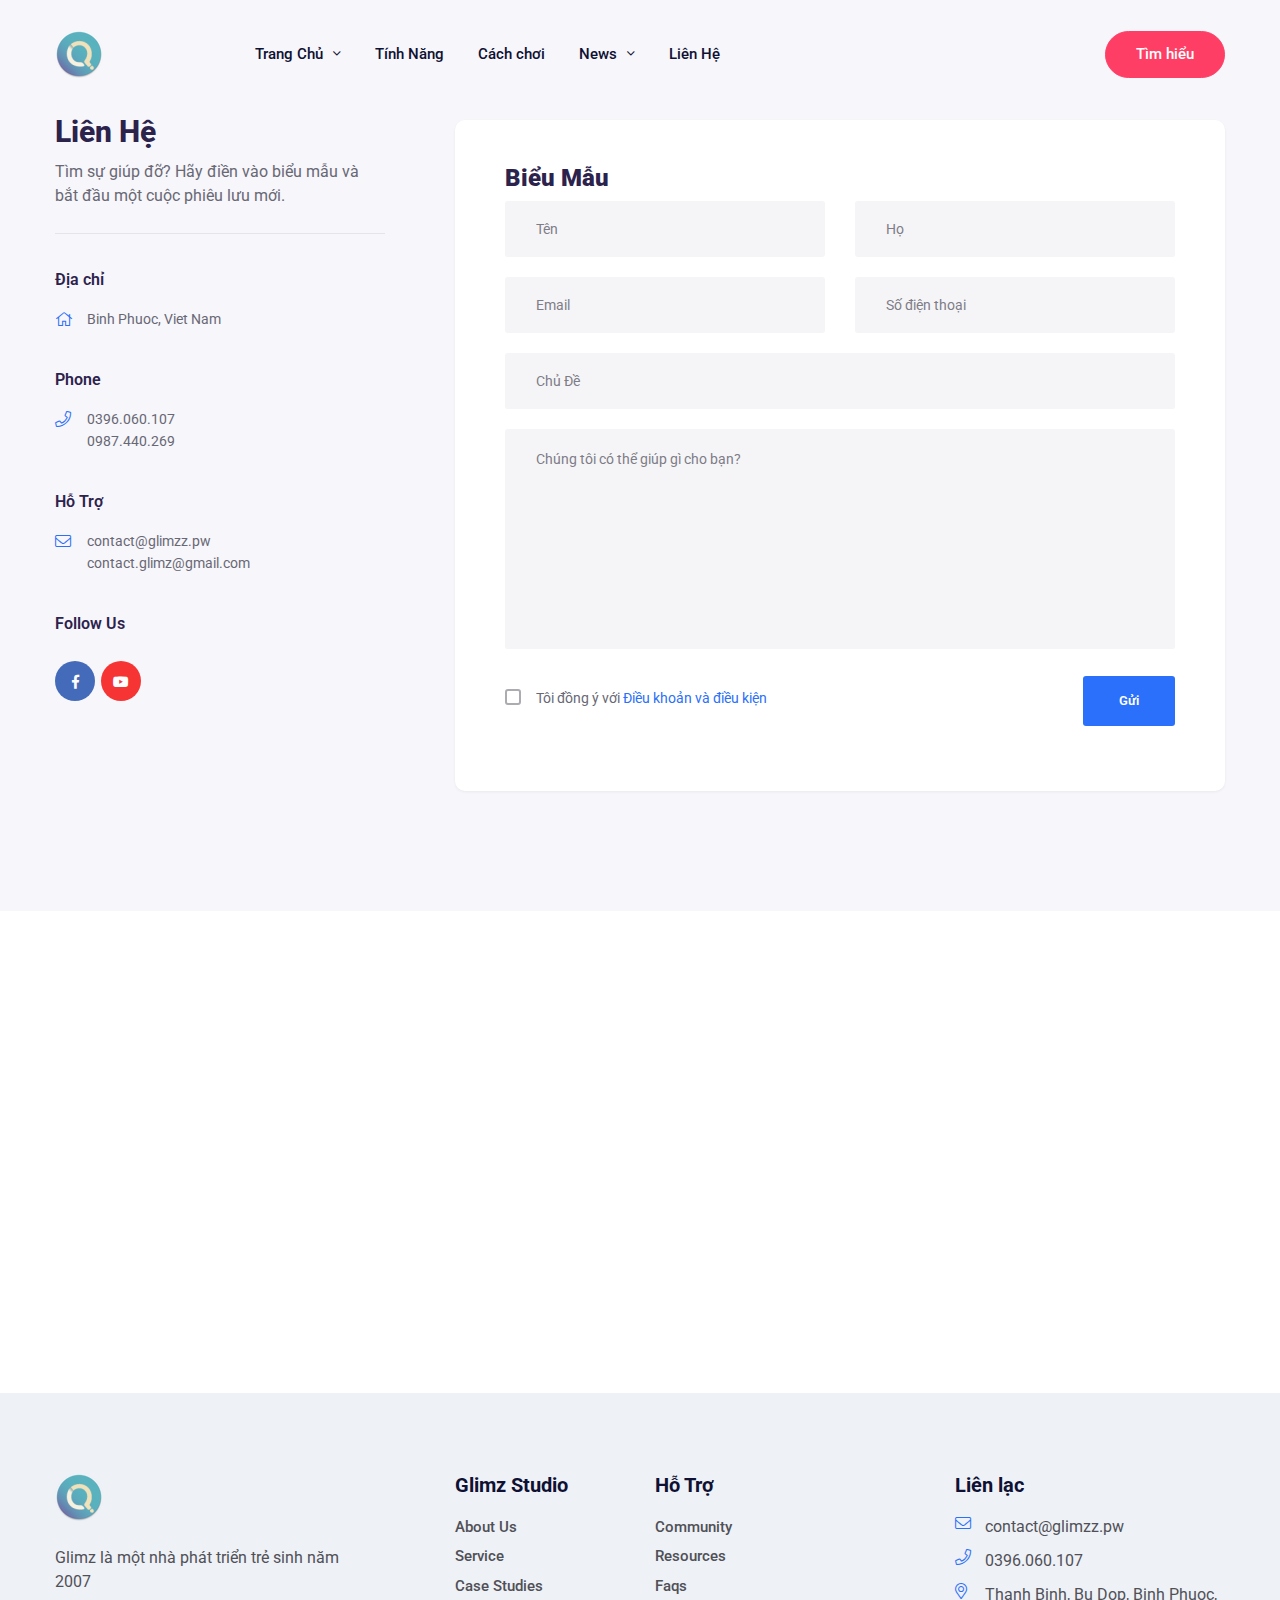
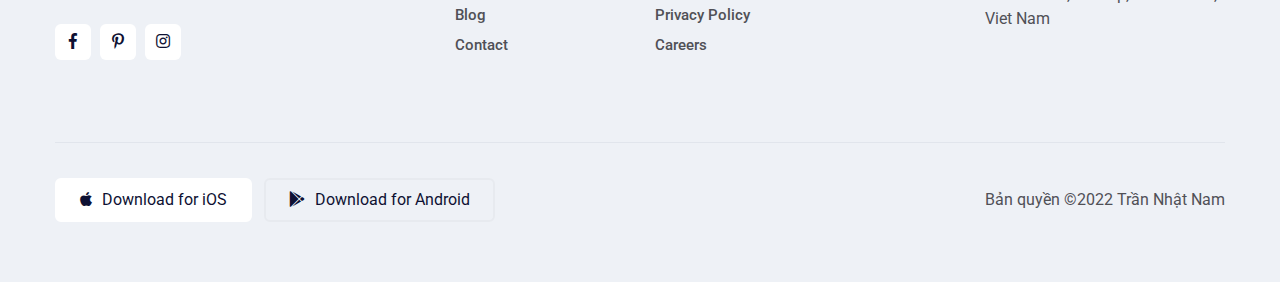
<file: contact.html>
<!DOCTYPE html>

<html lang="en-us">
    <head>
    <meta charset="UTF-8">
    <meta http-equiv="X-UA-Compatible" content="IE=Edge">
        <!-- Global site tag (gtag.js) - Google Analytics -->
    <script async src="https://www.googletagmanager.com/gtag/js?id=G-SQY7DK8G9C"></script>
    <script>
       window.dataLayer = window.dataLayer || [];
        function gtag(){dataLayer.push(arguments);}
         gtag('js', new Date());

           gtag('config', 'G-SQY7DK8G9C');
    </script>
    <!--====== Required meta tags ======-->
    <meta charset="utf-8">
    <meta http-equiv="x-ua-compatible" content="ie=edge">
    <meta name="description" content="">
    <meta name="viewport" content="width=device-width, initial-scale=1, shrink-to-fit=no">
    
    <!--====== Title ======-->
    <title>Glimzz Web</title>
    
    <!--====== Favicon Icon ======-->
    <link rel="shortcut icon" href="assets/images/favicon.png" type="image/png">

    <!--====== Bootstrap css ======-->
    <link rel="stylesheet" href="assets/css/bootstrap.min.css">
    
    <!--====== Fontawesome css ======-->
    <link rel="stylesheet" href="assets/css/font-awesome.min.css">
    
    <!--====== Magnific Popup css ======-->
    <link rel="stylesheet" href="assets/css/animate.min.css">
    
    <!--====== Magnific Popup css ======-->
    <link rel="stylesheet" href="assets/css/magnific-popup.css">
    
    <!--====== Slick css ======-->
    <link rel="stylesheet" href="assets/css/slick.css">
    
    <!--====== Default css ======-->
    <link rel="stylesheet" href="assets/css/custom-animation.css">
    <link rel="stylesheet" href="assets/css/default.css">
    
    <!--====== Style css ======-->
    <link rel="stylesheet" href="assets/css/style.css">
  
  
</head>

<body>   
    <!--====== OFFCANVAS MENU PART START ======-->

    <div class="off_canvars_overlay">
                
    </div>
    <div class="offcanvas_menu">
        <div class="container-fluid">
            <div class="row">
                <div class="col-12">
                    <div class="offcanvas_menu_wrapper">
                        <div class="canvas_close">
                            <a href="javascript:void(0)"><i class="fa fa-times"></i></a>  
                        </div>
                        <div class="offcanvas-brand text-center mb-40">
                            <img src="assets/images/logo-2.png" alt="">
                        </div>
                        <div id="menu" class="text-left ">
                            <ul class="offcanvas_main_menu">
                                <li class="menu-item-has-children active">
                                    <a href="#">Trang Chủ</a>
                                </li>
                                <li class="menu-item-has-children active">
                                    <a href="#service">Cách Chơi</a>
                                </li>
                                <li class="menu-item-has-children active">
                                    <a href="#features">Tính Năng</a>
                                </li>
                                <li class="menu-item-has-children active">
                                    <a href="contact.html">Liên Hệ</a>
                                </li>
                            </ul>
                        </div>
                        <div class="offcanvas-social">
                            <ul class="text-center">
                                <li><a href="https://www.facebook.com/glimzzvn/"><i class="fab fa-facebook-f"></i></a></li>
                                <li><a href="https://www.instagram.com/glimzz.pw/"><i class="fab fa-instagram"></i></a></li>
                            </ul>
                        </div>
                        <div class="footer-widget-info">
                            <ul>
                                <li><a href="mailto:contact@glimzz.pw"><i class="fal fa-envelope"></i> contact@glimzz.pw</a></li>
                                <li><a href="#"><i class="fal fa-phone"></i> 0396.060.107</a></li>
                                <li><a href="#"><i class="fal fa-map-marker-alt"></i> Binh Phuoc, Viet Nam</a></li>
                            </ul>
                        </div>
                    </div>
                </div>
            </div>
        </div>
    </div>

    <!--====== OFFCANVAS MENU PART ENDS ======-->
   
    <!--====== APPIE HEADER PART START ======-->
    
    <header class="appie-header-area appie-header-2-area appie-sticky">
        <div class="container">
            <div class="header-nav-box">
                <div class="row align-items-center">
                    <div class="col-lg-2 col-md-4 col-sm-5 col-6 order-1 order-sm-1">
                        <div class="appie-logo-box">
                            <a href="#">
                                <img src="assets/images/logo-2.png" alt="">
                            </a>
                        </div>
                    </div>
                    <div class="col-lg-6 col-md-1 col-sm-1 order-3 order-sm-2">
                        <div class="appie-header-main-menu">
                            <ul>
                                <li>
                                    <a href="#">Trang Chủ <i class="fal fa-angle-down"></i></a>
                                </li>
                                <li>
                                    <a href="#">Tính Năng</a>
                                </li>
                                <li> 
                                    <a href="#">Cách chơi </a>
                                    
                                </li>
                                <li>
                                    <a href="#">News <i class="fal fa-angle-down"></i></a>
                                    <ul class="sub-menu">
                                        <li><a href="#">News Page</a></li>
                                        <li><a href="#">Single News</a></li>
                                    </ul>
                                </li>
                                <li><a href="#">Liên Hệ</a></li>
                            </ul>
                        </div>
                    </div>
                    <div class="col-lg-4  col-md-7 col-sm-6 col-6 order-2 order-sm-3">
                        <div class="appie-btn-box text-right">
                            <a class="main-btn ml-30" href="#">Tìm hiểu</a>
                            <div class="toggle-btn ml-30 canvas_open d-lg-none d-block">
                                <i class="fa fa-bars"></i>
                            </div>
                        </div>
                    </div>
                </div>
            </div>
        </div>
    </header>
    
    <!--====== APPIE HEADER PART ENDS ======-->

        <!-- Contact Start -->
        <section class="contact-section">
            <div class="container">
                <div class="row">
                    <div class="col-md-4">
                        <div class="contact--info-area">
                            <h3>Liên Hệ</h3>
                            <p>
                                Tìm sự giúp đỡ? Hãy điền vào biểu mẫu và bắt đầu một cuộc phiêu lưu mới.
                            </p>
                            <div class="single-info">
                                <h5>Địa chỉ</h5>
                                <p>
                                    <i class="fal fa-home"></i>
                                    Binh Phuoc, Viet Nam
                                </p>
                            </div>
                            <div class="single-info">
                                <h5>Phone</h5>
                                <p>
                                    <i class="fal fa-phone"></i>
                                    0396.060.107<br>
                                    0987.440.269
                                </p>
                            </div>
                            <div class="single-info">
                                <h5>Hỗ Trợ</h5>
                                <p>
                                    <i class="fal fa-envelope"></i>
                                    contact@glimzz.pw<br>
                                    contact.glimz@gmail.com
                                </p>
                            </div>
                            <div class="ab-social">
                                <h5>Follow Us</h5>
                                <a class="fac" href="Binh Phuoc, Viet Nam"><i class="fab fa-facebook-f"></i></a>
                                <a class="you" href="https://www.youtube.com/channel/UC3FUSCFZDmKTmU_rxpM05oA"><i class="fab fa-youtube"></i></a>
                            </div>
                        </div>
                    </div>
                    <div class="col-md-8">
                        <div class="contact-form">
                            <h4>Biểu Mẫu</h4>
                            <form action="#" method="post" class="row">
                                <div class="col-md-6">
                                    <input type="text" name="f-name" placeholder="Tên">
                                </div>
                                <div class="col-md-6">
                                    <input type="text" name="l-name" placeholder="Họ">
                                </div>
                                <div class="col-md-6">
                                    <input type="email" name="email" placeholder="Email">
                                </div>
                                <div class="col-md-6">
                                    <input type="number" name="phone" placeholder="Số điện thoại">
                                </div>
                                <div class="col-md-12">
                                    <input type="text" name="suject" placeholder="Chủ Đề">
                                </div>
                                <div class="col-md-12">
                                    <textarea name="message" placeholder="Chúng tôi có thể giúp gì cho bạn?"></textarea>
                                </div>
                                <div class="col-md-6">
                                    <div class="condition-check">
                                        <input id="terms-conditions" type="checkbox">
                                        <label for="terms-conditions">
                                            Tôi đồng ý với <a href="#">Điều khoản và điều kiện</a>      
                                        </label>
                                    </div>
                                </div>
                                <div class="col-md-6 text-right">
                                    <input type="submit" name="submit" value="Gửi">
                                </div>
                            </form>
                        </div>
                    </div>
                </div>
            </div>
        </section>
        <!-- Contact End -->

        <!-- Gamps Start -->
        <div class="bisylms-map">
            <iframe src="https://www.google.com/maps/embed?pb=!1m18!1m12!1m3!1d15613.07622900074!2d106.80666018606944!3d11.955864306727435!2m3!1f0!2f0!3f0!3m2!1i1024!2i768!4f13.1!3m3!1m2!1s0x317338d28e83cfd5%3A0x605eb8e832b47701!2zVGjhu4sgdHLhuqVuIFRoYW5oIELDrG5oLCBCw7kgxJDhu5FwLCBCw6xuaCBQaMaw4bubYywgVmnhu4d0IE5hbQ!5e0!3m2!1svi!2s!4v1657325637379!5m2!1svi!2s"  ></iframe>
        </div>
        <!-- Gamps Start -->

    <!--====== APPIE FOOTER PART START ======-->
  <section class="appie-footer-area">
        <div class="container">
            <div class="row">
                <div class="col-lg-4 col-md-6">
                    <div class="footer-about-widget footer-about-widget-2">
                        <div class="logo">
                            <a href="#"><img src="assets/images/logo-2.png" alt=""></a>
                        </div>
                        <p>Glimz là một nhà phát triển trẻ sinh năm 2007</p>
                        <div class="social mt-30">
                            <ul>
                                <li><a href="https://www.facebook.com/glimzzvn/"><i class="fab fa-facebook-f"></i></a></li>
                                <li><a href="https://www.pinterest.com/nhatnamuser/"><i class="fab fa-pinterest-p"></i></a></li>
                                <li><a href="https://www.instagram.com/glimzz.pw/"><i class="fab fa-instagram"></i></a></li>
                            </ul>
                        </div>
                    </div>
                </div>
                <div class="col-lg-2 col-md-6">
                    <div class="footer-navigation footer-navigation-2">
                        <h4 class="title">Glimz Studio</h4>
                        <ul>
                            <li><a href="#">About Us</a></li>
                            <li><a href="#">Service</a></li>
                            <li><a href="#">Case Studies</a></li>
                            <li><a href="#">Blog</a></li>
                            <li><a href="mailto:contact@glimzz.pw">Contact</a></li>
                        </ul>
                    </div>
                </div>
                <div class="col-lg-3 col-md-6">
                    <div class="footer-navigation footer-navigation-2">
                        <h4 class="title">Hỗ Trợ</h4>
                        <ul>
                            <li><a href="#">Community</a></li>
                            <li><a href="#">Resources</a></li>
                            <li><a href="#">Faqs</a></li>
                            <li><a href="#">Privacy Policy</a></li>
                            <li><a href="#">Careers</a></li>
                        </ul>
                    </div>                    
                </div>
                <div class="col-lg-3 col-md-6">
                    <div class="footer-widget-info">
                        <h4 class="title">Liên lạc</h4>
                        <ul>
                            <li><a href="mailto:contact@glimzz.pw"><i class="fal fa-envelope"></i> contact@glimzz.pw</a></li>
                            <li><a href="#"><i class="fal fa-phone"></i> 0396.060.107</a></li>
                            <li><a href="https://goo.gl/maps/qJgNnFQ3dFF6XFFG8"><i class="fal fa-map-marker-alt"></i> Thanh Binh, Bu Dop, Binh Phuoc, Viet Nam</a></li>
                        </ul>
                    </div>
                </div>
            </div>
            <div class="row">
                <div class="col-lg-12">
                    <div class="footer-copyright d-flex align-items-center justify-content-between pt-35">
                        <div class="apps-download-btn">
                        <ul>
                            <li><a href="#"><i class="fab fa-apple"></i> Download for iOS</a></li>
                            <li><a class="item-2" href="https://drive.google.com/file/d/1Taccy0hR3OlATkzol_Kdd-RpS3t9EHL1/view"><i class="fab fa-google-play"></i> Download for Android</a></li>
                        </ul>
                        </div>
                        <div class="copyright-text">
                            <p>Bản quyền ©2022 Trần Nhật Nam</p>
                        </div>
                    </div>
                </div>
            </div>
        </div>
    </section>
    
    <!--====== APPIE FOOTER PART ENDS ======-->


    <!--====== APPIE BACK TO TOP PART ENDS ======-->
    <div class="back-to-top">
        <a href="#"><i class="fal fa-arrow-up"></i></a>
    </div>
    <!--====== APPIE BACK TO TOP PART ENDS ======-->



    
    
    
    
    
    <!--====== jquery js ======-->
    <script src="assets/js/vendor/modernizr-3.6.0.min.js"></script>
    <script src="assets/js/vendor/jquery-1.12.4.min.js"></script>

    <!--====== Bootstrap js ======-->
    <script src="assets/js/bootstrap.min.js"></script>
    <script src="assets/js/popper.min.js"></script>
    
    <!--====== wow js ======-->
    <script src="assets/js/wow.js"></script>
    
    <!--====== Slick js ======-->
    <script src="assets/js/jquery.counterup.min.js"></script>
    <script src="assets/js/waypoints.min.js"></script>

    <!--====== TweenMax js ======-->
    <script src="assets/js/TweenMax.min.js"></script>
    
    <!--====== Slick js ======-->
    <script src="assets/js/slick.min.js"></script>
    
    <!--====== Magnific Popup js ======-->
    <script src="assets/js/jquery.magnific-popup.min.js"></script>
    
    <!--====== Main js ======-->
    <script src="assets/js/main.js"></script>

</body>

</html>
</file>
<file: assets/css/custom-animation.css>
@-webkit-keyframes jump {
    0% {
        -webkit-transform: translate3d(0, 0, 0);
        transform: translate3d(0, 0, 0);
    }

    40% {
        -webkit-transform: translate3d(0, 50%, 0);
        transform: translate3d(0, 50%, 0);
    }

    100% {
        -webkit-transform: translate3d(0, 0, 0);
        transform: translate3d(0, 0, 0);
    }
}

@keyframes jump {
    0% {
        -webkit-transform: translate3d(0, 0, 0);
        transform: translate3d(0, 0, 0);
    }

    40% {
        -webkit-transform: translate3d(0, 50%, 0);
        transform: translate3d(0, 50%, 0);
    }

    100% {
        -webkit-transform: translate3d(0, 0, 0);
        transform: translate3d(0, 0, 0);
    }
}

@-webkit-keyframes rotated {
    0% {
        -webkit-transform: rotate(0);
        transform: rotate(0);
    }

    100% {
        -webkit-transform: rotate(360deg);
        transform: rotate(360deg);
    }
}

@keyframes rotated {
    0% {
        -webkit-transform: rotate(0);
        transform: rotate(0);
    }

    100% {
        -webkit-transform: rotate(360deg);
        transform: rotate(360deg);
    }
}

@-webkit-keyframes rotatedHalf {
    0% {
        -webkit-transform: rotate(0);
        transform: rotate(0);
    }

    50% {
        -webkit-transform: rotate(90deg);
        transform: rotate(90deg);
    }

    100% {
        -webkit-transform: rotate(0);
        transform: rotate(0);
    }
}

@keyframes rotatedHalf {
    0% {
        -webkit-transform: rotate(0);
        transform: rotate(0);
    }

    50% {
        -webkit-transform: rotate(90deg);
        transform: rotate(90deg);
    }

    100% {
        -webkit-transform: rotate(0);
        transform: rotate(0);
    }
}

@-webkit-keyframes rotatedHalfTwo {
    0% {
        -webkit-transform: rotate(-90deg);
        transform: rotate(-90deg);
    }

    100% {
        -webkit-transform: rotate(90deg);
        transform: rotate(90deg);
    }
}

@keyframes rotatedHalfTwo {
    0% {
        -webkit-transform: rotate(-90deg);
        transform: rotate(-90deg);
    }

    100% {
        -webkit-transform: rotate(90deg);
        transform: rotate(90deg);
    }
}


@-webkit-keyframes scale-upOne {
    0% {
        -webkit-transform: scale(1);
        transform: scale(1);
    }

    100% {
        -webkit-transform: scale(0.2);
        transform: scale(0.2);
    }
}

@keyframes scale-upOne {
    0% {
        -webkit-transform: scale(1);
        transform: scale(1);
    }

    100% {
        -webkit-transform: scale(0.2);
        transform: scale(0.2);
    }
}

@-webkit-keyframes scale-right {
    0% {
        -webkit-transform: translateX(-50%);
        transform: translateX(-50%);
    }

    50% {
        -webkit-transform: translateX(50%);
        transform: translateX(50%);
    }

    100% {
        -webkit-transform: translateX(-50%);
        transform: translateX(-50%);
    }
}

@keyframes scale-right {
    0% {
        -webkit-transform: translateX(-50%);
        transform: translateX(-50%);
    }

    50% {
        -webkit-transform: translateX(50%);
        transform: translateX(50%);
    }

    100% {
        -webkit-transform: translateX(-50%);
        transform: translateX(-50%);
    }
}

@-webkit-keyframes fade-in {
    0% {
        opacity: 0.7;
    }

    40% {
        opacity: 1;
    }

    100% {
        opacity: 0.7;
    }
}

@keyframes fade-in {
    0% {
        opacity: 0.7;
    }

    40% {
        opacity: 1;
    }

    100% {
        opacity: 0.7;
    }
}


@keyframes hvr-ripple-out {
    0% {
        top: 0px;
        right: 0px;
        bottom: 0px;
        left: 0px;
        opacity: 1;
    }

    100% {
        top: -6px;
        right: -6px;
        bottom: -6px;
        left: -6px;
        opacity: 0;
    }
}

@keyframes hvr-ripple-out-two {
    0% {
        top: 0;
        right: 0;
        bottom: 0;
        left: 0;
        opacity: 1;
    }

    100% {
        top: -12px;
        right: -12px;
        bottom: -12px;
        left: -12px;
        opacity: 0;
    }
}

@-webkit-keyframes scale-up-one {
    0% {
        -webkit-transform: scale(1);
        transform: scale(1);
    }

    40% {
        -webkit-transform: scale(0.5);
        transform: scale(0.5);
    }

    100% {
        -webkit-transform: scale(1);
        transform: scale(1);
    }
}

@keyframes scale-up-one {
    0% {
        -webkit-transform: scale(1);
        transform: scale(1);
    }

    40% {
        -webkit-transform: scale(0.5);
        transform: scale(0.5);
    }

    100% {
        -webkit-transform: scale(1);
        transform: scale(1);
    }
}

@-webkit-keyframes scale-up-two {
    0% {
        -webkit-transform: scale(0.5);
        transform: scale(0.5);
    }

    40% {
        -webkit-transform: scale(0.8);
        transform: scale(0.8);
    }

    100% {
        -webkit-transform: scale(0.5);
        transform: scale(0.5);
    }
}

@keyframes scale-up-two {
    0% {
        -webkit-transform: scale(0.5);
        transform: scale(0.5);
    }

    40% {
        -webkit-transform: scale(0.8);
        transform: scale(0.8);
    }

    100% {
        -webkit-transform: scale(0.5);
        transform: scale(0.5);
    }
}

@-webkit-keyframes scale-up-three {
    0% {
        -webkit-transform: scale(0.7);
        transform: scale(0.7);
    }

    40% {
        -webkit-transform: scale(0.4);
        transform: scale(0.4);
    }

    100% {
        -webkit-transform: scale(0.7);
        transform: scale(0.7);
    }
}

@keyframes scale-up-three {
    0% {
        -webkit-transform: scale(0.7);
        transform: scale(0.7);
    }

    40% {
        -webkit-transform: scale(0.4);
        transform: scale(0.4);
    }

    100% {
        -webkit-transform: scale(0.7);
        transform: scale(0.7);
    }
}


@keyframes animationFramesOne {
    0% {
        transform: translate(0px, 0px) rotate(0deg);
    }

    20% {
        transform: translate(73px, -1px) rotate(36deg);
    }

    40% {
        transform: translate(141px, 72px) rotate(72deg);
    }

    60% {
        transform: translate(83px, 122px) rotate(108deg);
    }

    80% {
        transform: translate(-40px, 72px) rotate(144deg);
    }

    100% {
        transform: translate(0px, 0px) rotate(0deg);
    }
}


@-webkit-keyframes animationFramesOne {
    0% {
        -webkit-transform: translate(0px, 0px) rotate(0deg);
    }

    20% {
        -webkit-transform: translate(73px, -1px) rotate(36deg);
    }

    40% {
        -webkit-transform: translate(141px, 72px) rotate(72deg);
    }

    60% {
        -webkit-transform: translate(83px, 122px) rotate(108deg);
    }

    80% {
        -webkit-transform: translate(-40px, 72px) rotate(144deg);
    }

    100% {
        -webkit-transform: translate(0px, 0px) rotate(0deg);
    }
}

@keyframes animationFramesTwo {
    0% {
        transform: translate(0px, 0px) rotate(0deg) scale(1);
    }

    20% {
        transform: translate(73px, -1px) rotate(36deg) scale(0.9);
    }

    40% {
        transform: translate(141px, 72px) rotate(72deg) scale(1);
    }

    60% {
        transform: translate(83px, 122px) rotate(108deg) scale(1.2);
    }

    80% {
        transform: translate(-40px, 72px) rotate(144deg) scale(1.1);
    }

    100% {
        transform: translate(0px, 0px) rotate(0deg) scale(1);
    }
}


@-webkit-keyframes animationFramesTwo {
    0% {
        -webkit-transform: translate(0px, 0px) rotate(0deg) scale(1);
    }

    20% {
        -webkit-transform: translate(73px, -1px) rotate(36deg) scale(0.9);
    }

    40% {
        -webkit-transform: translate(141px, 72px) rotate(72deg) scale(1);
    }

    60% {
        -webkit-transform: translate(83px, 122px) rotate(108deg) scale(1.2);
    }

    80% {
        -webkit-transform: translate(-40px, 72px) rotate(144deg) scale(1.1);
    }

    100% {
        -webkit-transform: translate(0px, 0px) rotate(0deg) scale(1);
    }
}


@keyframes animationFramesThree {
    0% {
        transform: translate(165px, -179px);
    }

    100% {
        transform: translate(-346px, 617px);
    }
}


@-webkit-keyframes animationFramesThree {
    0% {
        -webkit-transform: translate(165px, -179px);
    }

    100% {
        -webkit-transform: translate(-346px, 617px);
    }
}


@keyframes animationFramesFour {
    0% {
        transform: translate(-300px, 151px) rotate(0deg);
    }

    100% {
        transform: translate(251px, -200px) rotate(180deg);
    }
}


@-webkit-keyframes animationFramesFour {
    0% {
        -webkit-transform: translate(-300px, 151px) rotate(0deg);
    }

    100% {
        -webkit-transform: translate(251px, -200px) rotate(180deg);
    }
}


@keyframes animationFramesFive {
    0% {
        transform: translate(61px, -99px) rotate(0deg);
    }

    21% {
        transform: translate(4px, -190px) rotate(38deg);
    }

    41% {
        transform: translate(-139px, -200px) rotate(74deg);
    }

    60% {
        transform: translate(-263px, -164px) rotate(108deg);
    }

    80% {
        transform: translate(-195px, -49px) rotate(144deg);
    }

    100% {
        transform: translate(-1px, 0px) rotate(180deg);
    }
}


@-webkit-keyframes animationFramesFive {
    0% {
        -webkit-transform: translate(61px, -99px) rotate(0deg);
    }

    21% {
        -webkit-transform: translate(4px, -190px) rotate(38deg);
    }

    41% {
        -webkit-transform: translate(-139px, -200px) rotate(74deg);
    }

    60% {
        -webkit-transform: translate(-263px, -164px) rotate(108deg);
    }

    80% {
        -webkit-transform: translate(-195px, -49px) rotate(144deg);
    }

    100% {
        -webkit-transform: translate(-1px, 0px) rotate(180deg);
    }
}

@keyframes gradientBG {
    0% {
        background-position: 0 0;
    }

    50% {
        background-position: 300% 0;
    }

    100% {
        background-position: 0 0;
    }
}

@-webkit-keyframes gradientBG {
    0% {
        background-position: 0 0;
    }

    50% {
        background-position: 300% 0;
    }

    100% {
        background-position: 0 0;
    }
}

@keyframes imageBgAnim {
    0% {
        background-position: 0 0;
    }

    50% {
        background-position: 120% 0;
    }

    100% {
        background-position: 0 0;
    }
}

@-webkit-keyframes gradientBG {
    0% {
        background-position: 0 0;
    }

    50% {
        background-position: 120% 0;
    }

    100% {
        background-position: 0 0;
    }
}
</file>
<file: assets/css/default.css>
/* Deafult Margin & Padding */
/*-- Margin Top --*/
.mt-5 {
	margin-top: 5px;
}
.mt-10 {
	margin-top: 10px;
}
.mt-15 {
	margin-top: 15px;
}
.mt-20 {
	margin-top: 20px;
}
.mt-25 {
	margin-top: 25px;
}
.mt-30 {
	margin-top: 30px;
}
.mt-35 {
	margin-top: 35px;
}
.mt-40 {
	margin-top: 40px;
}
.mt-45 {
	margin-top: 45px;
}
.mt-50 {
	margin-top: 50px;
}
.mt-55 {
	margin-top: 55px;
}
.mt-60 {
	margin-top: 60px;
}
.mt-65 {
	margin-top: 65px;
}
.mt-70 {
	margin-top: 70px;
}
.mt-75 {
	margin-top: 75px;
}
.mt-80 {
	margin-top: 80px;
}
.mt-85 {
	margin-top: 85px;
}
.mt-90 {
	margin-top: 90px;
}
.mt-95 {
	margin-top: 95px;
}
.mt-100 {
	margin-top: 100px;
}
.mt-105 {
	margin-top: 105px;
}
.mt-110 {
	margin-top: 110px;
}
.mt-115 {
	margin-top: 115px;
}
.mt-120 {
	margin-top: 120px;
}
.mt-125 {
	margin-top: 125px;
}
.mt-130 {
	margin-top: 130px;
}
.mt-135 {
	margin-top: 135px;
}
.mt-140 {
	margin-top: 140px;
}
.mt-145 {
	margin-top: 145px;
}
.mt-150 {
	margin-top: 150px;
}
.mt-155 {
	margin-top: 155px;
}
.mt-160 {
	margin-top: 160px;
}
.mt-165 {
	margin-top: 165px;
}
.mt-170 {
	margin-top: 170px;
}
.mt-175 {
	margin-top: 175px;
}
.mt-180 {
	margin-top: 180px;
}
.mt-185 {
	margin-top: 185px;
}
.mt-190 {
	margin-top: 190px;
}
.mt-195 {
	margin-top: 195px;
}
.mt-200 {
	margin-top: 200px;
}
/*-- Margin Bottom --*/

.mb-5 {
	margin-bottom: 5px;
}
.mb-10 {
	margin-bottom: 10px;
}
.mb-15 {
	margin-bottom: 15px;
}
.mb-20 {
	margin-bottom: 20px;
}
.mb-25 {
	margin-bottom: 25px;
}
.mb-30 {
	margin-bottom: 30px;
}
.mb-35 {
	margin-bottom: 35px;
}
.mb-40 {
	margin-bottom: 40px;
}
.mb-45 {
	margin-bottom: 45px;
}
.mb-50 {
	margin-bottom: 50px;
}
.mb-55 {
	margin-bottom: 55px;
}
.mb-60 {
	margin-bottom: 60px;
}
.mb-65 {
	margin-bottom: 65px;
}
.mb-70 {
	margin-bottom: 70px;
}
.mb-75 {
	margin-bottom: 75px;
}
.mb-80 {
	margin-bottom: 80px;
}
.mb-85 {
	margin-bottom: 85px;
}
.mb-90 {
	margin-bottom: 90px;
}
.mb-95 {
	margin-bottom: 95px;
}
.mb-100 {
	margin-bottom: 100px;
}
.mb-105 {
	margin-bottom: 105px;
}
.mb-110 {
	margin-bottom: 110px;
}
.mb-115 {
	margin-bottom: 115px;
}
.mb-120 {
	margin-bottom: 120px;
}
.mb-125 {
	margin-bottom: 125px;
}
.mb-130 {
	margin-bottom: 130px;
}
.mb-135 {
	margin-bottom: 135px;
}
.mb-140 {
	margin-bottom: 140px;
}
.mb-145 {
	margin-bottom: 145px;
}
.mb-150 {
	margin-bottom: 150px;
}
.mb-155 {
	margin-bottom: 155px;
}
.mb-160 {
	margin-bottom: 160px;
}
.mb-165 {
	margin-bottom: 165px;
}
.mb-170 {
	margin-bottom: 170px;
}
.mb-175 {
	margin-bottom: 175px;
}
.mb-180 {
	margin-bottom: 180px;
}
.mb-185 {
	margin-bottom: 185px;
}
.mb-190 {
	margin-bottom: 190px;
}
.mb-195 {
	margin-bottom: 195px;
}
.mb-200 {
	margin-bottom: 200px;
}
/*-- margin left --*/
.ml-5 {
	margin-left: 5px;
}
.ml-10 {
	margin-left: 10px;
}
.ml-15 {
	margin-left: 15px;
}
.ml-20 {
	margin-left: 20px;
}
.ml-25 {
	margin-left: 25px;
}
.ml-30 {
	margin-left: 30px;
}
.ml-35 {
	margin-left: 35px;
}
.ml-40 {
	margin-left: 40px;
}
.ml-45 {
	margin-left: 45px;
}
.ml-50 {
	margin-left: 50px;
}
.ml-55 {
	margin-left: 55px;
}
.ml-60 {
	margin-left: 60px;
}
.ml-65 {
	margin-left: 65px;
}
.ml-70 {
	margin-left: 70px;
}
.ml-75 {
	margin-left: 75px;
}
.ml-80 {
	margin-left: 80px;
}
.ml-85 {
	margin-left: 85px;
}
.ml-90 {
	margin-left: 90px;
}
.ml-95 {
	margin-left: 95px;
}
.ml-100 {
	margin-left: 100px;
}
.ml-105 {
	margin-left: 105px;
}
.ml-110 {
	margin-left: 110px;
}
.ml-115 {
	margin-left: 115px;
}
.ml-120 {
	margin-left: 120px;
}
.ml-125 {
	margin-left: 125px;
}
.ml-130 {
	margin-left: 130px;
}
.ml-135 {
	margin-left: 135px;
}
.ml-140 {
	margin-left: 140px;
}
.ml-145 {
	margin-left: 145px;
}
.ml-150 {
	margin-left: 150px;
}
.ml-155 {
	margin-left: 155px;
}
.ml-160 {
	margin-left: 160px;
}
.ml-165 {
	margin-left: 165px;
}
.ml-170 {
	margin-left: 170px;
}
.ml-175 {
	margin-left: 175px;
}
.ml-180 {
	margin-left: 180px;
}
.ml-185 {
	margin-left: 185px;
}
.ml-190 {
	margin-left: 190px;
}
.ml-195 {
	margin-left: 195px;
}
.ml-200 {
	margin-left: 200px;
}
/*-- margin right --*/
.mr-5 {
	margin-right: 5px;
}
.mr-10 {
	margin-right: 10px;
}
.mr-15 {
	margin-right: 15px;
}
.mr-20 {
	margin-right: 20px;
}
.mr-25 {
	margin-right: 25px;
}
.mr-30 {
	margin-right: 30px;
}
.mr-35 {
	margin-right: 35px;
}
.mr-40 {
	margin-right: 40px;
}
.mr-45 {
	margin-right: 45px;
}
.mr-50 {
	margin-right: 50px;
}
.mr-55 {
	margin-right: 55px;
}
.mr-60 {
	margin-right: 60px;
}
.mr-65 {
	margin-right: 65px;
}
.mr-70 {
	margin-right: 70px;
}
.mr-75 {
	margin-right: 75px;
}
.mr-80 {
	margin-right: 80px;
}
.mr-85 {
	margin-right: 85px;
}
.mr-90 {
	margin-right: 90px;
}
.mr-95 {
	margin-right: 95px;
}
.mr-100 {
	margin-right: 100px;
}
.mr-105 {
	margin-right: 105px;
}
.mr-110 {
	margin-right: 110px;
}
.mr-115 {
	margin-right: 115px;
}
.mr-120 {
	margin-right: 120px;
}
.mr-125 {
	margin-right: 125px;
}
.mr-130 {
	margin-right: 130px;
}
.mr-135 {
	margin-right: 135px;
}
.mr-140 {
	margin-right: 140px;
}
.mr-145 {
	margin-right: 145px;
}
.mr-150 {
	margin-right: 150px;
}
.mr-155 {
	margin-right: 155px;
}
.mr-160 {
	margin-right: 160px;
}
.mr-165 {
	margin-right: 165px;
}
.mr-170 {
	margin-right: 170px;
}
.mr-175 {
	margin-right: 175px;
}
.mr-180 {
	margin-right: 180px;
}
.mr-185 {
	margin-right: 185px;
}
.mr-190 {
	margin-right: 190px;
}
.mr-195 {
	margin-right: 195px;
}
.mr-200 {
	margin-right: 200px;
}


/*-- Padding Top --*/

.pt-5 {
	padding-top: 5px;
}
.pt-10 {
	padding-top: 10px;
}
.pt-15 {
	padding-top: 15px;
}
.pt-20 {
	padding-top: 20px;
}
.pt-25 {
	padding-top: 25px;
}
.pt-30 {
	padding-top: 30px;
}
.pt-35 {
	padding-top: 35px;
}
.pt-40 {
	padding-top: 40px;
}
.pt-45 {
	padding-top: 45px;
}
.pt-50 {
	padding-top: 50px;
}
.pt-55 {
	padding-top: 55px;
}
.pt-60 {
	padding-top: 60px;
}
.pt-65 {
	padding-top: 65px;
}
.pt-70 {
	padding-top: 70px;
}
.pt-75 {
	padding-top: 75px;
}
.pt-80 {
	padding-top: 80px;
}
.pt-85 {
	padding-top: 85px;
}
.pt-90 {
	padding-top: 90px;
}
.pt-95 {
	padding-top: 95px;
}
.pt-100 {
	padding-top: 100px;
}
.pt-105 {
	padding-top: 105px;
}
.pt-110 {
	padding-top: 110px;
}
.pt-115 {
	padding-top: 115px;
}
.pt-120 {
	padding-top: 120px;
}
.pt-125 {
	padding-top: 125px;
}
.pt-130 {
	padding-top: 130px;
}
.pt-135 {
	padding-top: 135px;
}
.pt-140 {
	padding-top: 140px;
}
.pt-145 {
	padding-top: 145px;
}
.pt-150 {
	padding-top: 150px;
}
.pt-155 {
	padding-top: 155px;
}
.pt-160 {
	padding-top: 160px;
}
.pt-165 {
	padding-top: 165px;
}
.pt-170 {
	padding-top: 170px;
}
.pt-175 {
	padding-top: 175px;
}
.pt-180 {
	padding-top: 180px;
}
.pt-185 {
	padding-top: 185px;
}
.pt-190 {
	padding-top: 190px;
}
.pt-195 {
	padding-top: 195px;
}
.pt-200 {
	padding-top: 200px;
}
/*-- Padding Bottom --*/

.pb-5 {
	padding-bottom: 5px;
}
.pb-10 {
	padding-bottom: 10px;
}
.pb-15 {
	padding-bottom: 15px;
}
.pb-20 {
	padding-bottom: 20px;
}
.pb-25 {
	padding-bottom: 25px;
}
.pb-30 {
	padding-bottom: 30px;
}
.pb-35 {
	padding-bottom: 35px;
}
.pb-40 {
	padding-bottom: 40px;
}
.pb-45 {
	padding-bottom: 45px;
}
.pb-50 {
	padding-bottom: 50px;
}
.pb-55 {
	padding-bottom: 55px;
}
.pb-60 {
	padding-bottom: 60px;
}
.pb-65 {
	padding-bottom: 65px;
}
.pb-70 {
	padding-bottom: 70px;
}
.pb-75 {
	padding-bottom: 75px;
}
.pb-80 {
	padding-bottom: 80px;
}
.pb-85 {
	padding-bottom: 85px;
}
.pb-90 {
	padding-bottom: 90px;
}
.pb-95 {
	padding-bottom: 95px;
}
.pb-100 {
	padding-bottom: 100px;
}
.pb-105 {
	padding-bottom: 105px;
}
.pb-110 {
	padding-bottom: 110px;
}
.pb-115 {
	padding-bottom: 115px;
}
.pb-120 {
	padding-bottom: 120px;
}
.pb-125 {
	padding-bottom: 125px;
}
.pb-130 {
	padding-bottom: 130px;
}
.pb-135 {
	padding-bottom: 135px;
}
.pb-140 {
	padding-bottom: 140px;
}
.pb-145 {
	padding-bottom: 145px;
}
.pb-150 {
	padding-bottom: 150px;
}
.pb-155 {
	padding-bottom: 155px;
}
.pb-160 {
	padding-bottom: 160px;
}
.pb-165 {
	padding-bottom: 165px;
}
.pb-170 {
	padding-bottom: 170px;
}
.pb-175 {
	padding-bottom: 175px;
}
.pb-180 {
	padding-bottom: 180px;
}
.pb-185 {
	padding-bottom: 185px;
}
.pb-190 {
	padding-bottom: 190px;
}
.pb-195 {
	padding-bottom: 195px;
}
.pb-200 {
	padding-bottom: 200px;
}

/*-- Padding left --*/

.pl-0 {
	padding-left: 0px;
}
.pl-5 {
	padding-left: 5px;
}
.pl-10 {
	padding-left: 10px;
}
.pl-15 {
	padding-left: 15px;
}
.pl-20 {
	padding-left: 20px;
}
.pl-25 {
	padding-left: 25px;
}
.pl-30 {
	padding-left: 30px;
}
.pl-35 {
	padding-left: 35px;
}
.pl-40 {
	padding-left: 40px;
}
.pl-45 {
	padding-left: 45px;
}
.pl-50 {
	padding-left: 50px;
}
.pl-55 {
	padding-left: 55px;
}
.pl-60 {
	padding-left: 60px;
}
.pl-65 {
	padding-left: 65px;
}
.pl-70 {
	padding-left: 70px;
}
.pl-75 {
	padding-left: 75px;
}
.pl-80 {
	padding-left: 80px;
}
.pl-85 {
	padding-left: 85px;
}
.pl-90 {
	padding-left: 90px;
}
.pl-100 {
	padding-left: 100px;
}
.pl-105 {
	padding-left: 105px;
}
.pl-110 {
	padding-left: 110px;
}
.pl-115 {
	padding-left: 115px;
}
.pl-120 {
	padding-left: 120px;
}
.pl-125 {
	padding-left: 125px;
}
/*-- Padding right --*/

.pr-0 {
	padding-right: 0px;
}
.pr-5 {
	padding-right: 5px;
}
.pr-10 {
	padding-right: 10px;
}
.pr-15 {
	padding-right: 15px;
}
.pr-20 {
	padding-right: 20px;
}
.pr-25 {
	padding-right: 25px;
}
.pr-30 {
	padding-right: 30px;
}
.pr-35 {
	padding-right: 35px;
}
.pr-40 {
	padding-right: 40px;
}
.pr-45 {
	padding-right: 45px;
}
.pr-50 {
	padding-right: 50px;
}
.pr-55 {
	padding-right: 55px;
}
.pr-60 {
	padding-right: 60px;
}
.pr-65 {
	padding-right: 65px;
}
.pr-70 {
	padding-right: 70px;
}
.pr-75 {
	padding-right: 75px;
}
.pr-80 {
	padding-right: 80px;
}
.pr-85 {
	padding-right: 85px;
}
.pr-90 {
	padding-right: 90px;
}
.pr-95 {
	padding-right: 95px;
}
.pr-100 {
	padding-right: 100px;
}
.pr-105 {
	padding-right: 105px;
}
/* Background Color */

.gray-bg {
	background: #f6f6f6;
}
.white-bg {
	background: #fff;
}
.black-bg {
	background: #222;
}
/* Color */

.white {
	color: #fff;
}
.black {
	color: #222;
}
/* black overlay */

[data-overlay] {
	position: relative;
}
[data-overlay]::before {
	background: #000 none repeat scroll 0 0;
	content: "";
	height: 100%;
	left: 0;
	position: absolute;
	top: 0;
	width: 100%;
	z-index: 1;
}
[data-overlay="3"]::before {
	opacity: 0.3;
}
[data-overlay="4"]::before {
	opacity: 0.4;
}
[data-overlay="5"]::before {
	opacity: 0.5;
}
[data-overlay="6"]::before {
	opacity: 0.6;
}
[data-overlay="7"]::before {
	opacity: 0.7;
}
[data-overlay="8"]::before {
	opacity: 0.8;
}
[data-overlay="9"]::before {
	opacity: 0.9;
}
</file>
<file: assets/css/style.css>
/*-----------------------------------------------------------------------------------

    Template Name: Sample - Corporate Business Bootstrap4 HTML5 Template
    Template URI: site.com
    Description: Sample - Corporate Business Bootstrap4 HTML5 Template
    Author: MD THAHERIL ISLAM
    Author URI: site.com
    Version: 1.0

-----------------------------------------------------------------------------------

    CSS INDEX
    ===================

    01. Theme default CSS
	02. Header
    03. Hero
	04. Footer

-----------------------------------------------------------------------------------*/
/*===========================
    1. COMMON css 
===========================*/
@import url("https://fonts.googleapis.com/css2?family=Roboto:wght@100;300;400;500;700;900&display=swap");
body {
  font-family: "Roboto", sans-serif;
  font-weight: normal;
  font-style: normal;
  color: #505056;
  overflow-x: hidden; }

* {
  margin: 0;
  padding: 0;
  -webkit-box-sizing: border-box;
  -moz-box-sizing: border-box;
  box-sizing: border-box;
  scroll-behavior: smooth; }

img {
  max-width: 100%; }

a:focus,
input:focus,
textarea:focus,
button:focus {
  text-decoration: none;
  outline: none; }

a:focus,
a:hover {
  text-decoration: none; }

i,
span,
a {
  display: inline-block;
  transition: all linear 0.3s; }

h1,
h2,
h3,
h4,
h5,
h6 {
  font-family: "Roboto", sans-serif;
  font-weight: 900;
  color: #0e1133;
  margin: 0px; }

h1 {
  font-size: 48px; }

h2 {
  font-size: 36px; }

h3 {
  font-size: 28px; }

h4 {
  font-size: 22px; }

h5 {
  font-size: 18px; }

h6 {
  font-size: 16px; }

ul, ol {
  margin: 0px;
  padding: 0px;
  list-style-type: none; }

p {
  font-size: 16px;
  font-weight: 400;
  line-height: 24px;
  color: #505056;
  margin: 0px; }

.bg_cover {
  background-position: center center;
  background-size: cover;
  background-repeat: no-repeat;
  width: 100%;
  height: 100%; }

.slick-slide {
  outline: 0; }

/*===== All Button Style =====*/
.main-btn {
  display: inline-block;
  font-weight: 500;
  text-align: center;
  white-space: nowrap;
  vertical-align: middle;
  -webkit-user-select: none;
  -moz-user-select: none;
  -ms-user-select: none;
  user-select: none;
  border: 1px solid #2b70fa;
  padding: 0 30px;
  font-size: 15px;
  line-height: 45px;
  border-radius: 6px;
  color: #fff;
  cursor: pointer;
  z-index: 5;
  -webkit-transition: all 0.4s ease-out 0s;
  -moz-transition: all 0.4s ease-out 0s;
  -ms-transition: all 0.4s ease-out 0s;
  -o-transition: all 0.4s ease-out 0s;
  transition: all 0.4s ease-out 0s;
  background-color: #2b70fa; }
  .main-btn:hover {
    background-color: #fff;
    color: #2b70fa;
    border-color: #2b70fa; }
  .main-btn.main-btn-2 {
    background-color: #fff;
    color: #2b70fa;
    border-color: #2b70fa; }
    .main-btn.main-btn-2:hover {
      background-color: #2b70fa;
      border-color: #2b70fa;
      color: #fff; }

.appie-section-title {
  padding-bottom: 25px; }
  .appie-section-title .appie-title {
    font-size: 44px;
    line-height: 54px; }
    @media only screen and (min-width: 992px) and (max-width: 1200px) {
      .appie-section-title .appie-title {
        font-size: 36px;
        line-height: 46px; } }
    @media only screen and (min-width: 768px) and (max-width: 991px) {
      .appie-section-title .appie-title {
        font-size: 36px;
        line-height: 46px; } }
    @media (max-width: 767px) {
      .appie-section-title .appie-title {
        font-size: 26px;
        line-height: 36px; } }
    @media only screen and (min-width: 576px) and (max-width: 767px) {
      .appie-section-title .appie-title {
        font-size: 36px;
        line-height: 46px; } }
  .appie-section-title p {
    font-size: 18px;
    line-height: 28px;
    margin-top: 11px; }
    @media only screen and (min-width: 992px) and (max-width: 1200px) {
      .appie-section-title p {
        font-size: 15px; } }
    @media only screen and (min-width: 768px) and (max-width: 991px) {
      .appie-section-title p {
        font-size: 15px; } }
    @media (max-width: 767px) {
      .appie-section-title p {
        font-size: 15px; } }
  .appie-section-title .main-btn {
    border-radius: 30px;
    border: 2px solid #e7eaef;
    background: #fff;
    color: #0e1133; }
    .appie-section-title .main-btn:hover {
      background: #ff3e66;
      color: #fff;
      border-color: #ff3e66; }
  .appie-section-title.appie-section-title-2 .appie-title {
    color: #fff; }
  .appie-section-title.appie-section-title-2 p {
    color: #fff; }

.back-to-top {
  position: fixed;
  right: 30px;
  bottom: 30px;
  z-index: 999;
  display: none; }
  .back-to-top a {
    height: 40px;
    width: 40px;
    text-align: center;
    line-height: 40px;
    background: #2b70fa;
    border-radius: 6px;
    color: #fff; }
  .back-to-top.back-to-top-2 a {
    background: #ff3e66; }
  .back-to-top.back-to-top-3 a {
    background: #ff6b58; }
  .back-to-top.back-to-top-6 a {
    background: #9b2cfa; }
  .back-to-top.back-to-top-5 a {
    background: #801f82; }
  .back-to-top.back-to-top-8 a {
    background: #db0f30; }

.off_canvars_overlay {
  width: 100%;
  height: 100%;
  position: fixed;
  z-index: 9998;
  opacity: 0;
  visibility: hidden;
  cursor: crosshair;
  background: #232323;
  top: 0;
  transition: all linear 0.3s; }
  .off_canvars_overlay.active {
    opacity: .5;
    visibility: visible; }

.offcanvas_menu {
  display: none; }
  @media only screen and (min-width: 768px) and (max-width: 991px) {
    .offcanvas_menu {
      display: block; } }
  @media (max-width: 767px) {
    .offcanvas_menu {
      display: block; } }

.offcanvas_menu_wrapper {
  width: 290px;
  position: fixed;
  background: #fff;
  z-index: 9999;
  top: 0;
  height: 100%;
  transition: .5s;
  left: 0;
  margin-left: -300px;
  padding: 50px 15px 30px;
  overflow-y: visible; }
  .offcanvas_menu_wrapper.active {
    margin-left: 0; }
  .offcanvas_menu_wrapper .slinky-theme-default {
    background: inherit;
    min-height: 300px;
    overflow-y: auto; }
  .offcanvas_menu_wrapper .header-btn {
    margin-bottom: 30px; }
    .offcanvas_menu_wrapper .header-btn a {
      color: #222; }
      .offcanvas_menu_wrapper .header-btn a:hover {
        color: #222; }

.offcanvas_main_menu li {
  position: relative; }
  .offcanvas_main_menu li:last-child {
    margin: 0; }
  .offcanvas_main_menu li span.menu-expand {
    position: absolute;
    right: 0; }
  .offcanvas_main_menu li a {
    font-size: 14px;
    font-weight: 500;
    text-transform: capitalize;
    display: block;
    padding-bottom: 10px;
    margin-bottom: 10px;
    border-bottom: 1px solid #ededed;
    color: #222;
    -webkit-transition: all 0.3s ease-out 0s;
    -moz-transition: all 0.3s ease-out 0s;
    -ms-transition: all 0.3s ease-out 0s;
    -o-transition: all 0.3s ease-out 0s;
    transition: all 0.3s ease-out 0s; }
    .offcanvas_main_menu li a:hover {
      color: #2b70fa; }
  .offcanvas_main_menu li ul.sub-menu {
    padding-left: 20px; }

.offcanvas_footer {
  padding-bottom: 50px;
  text-align: center; }
  .offcanvas_footer span a {
    font-size: 14px;
    color: #222;
    -webkit-transition: all 0.3s ease-out 0s;
    -moz-transition: all 0.3s ease-out 0s;
    -ms-transition: all 0.3s ease-out 0s;
    -o-transition: all 0.3s ease-out 0s;
    transition: all 0.3s ease-out 0s; }
    .offcanvas_footer span a:hover {
      color: #2b70fa; }

.offcanvas_menu_wrapper.active .canvas_close {
  opacity: 1;
  visibility: visible; }

.canvas_close {
  position: absolute;
  top: 10px;
  right: -50px;
  opacity: 0;
  visibility: hidden;
  transition: all linear 0.3s; }
  .canvas_close a {
    font-size: 18px;
    text-transform: uppercase;
    font-weight: 500;
    width: 40px;
    height: 40px;
    display: block;
    text-align: center;
    line-height: 40px;
    border: 1px solid #2b70fa;
    border-radius: 10px;
    background: #2b70fa;
    color: #fff;
    -webkit-transition: all 0.3s ease-out 0s;
    -moz-transition: all 0.3s ease-out 0s;
    -ms-transition: all 0.3s ease-out 0s;
    -o-transition: all 0.3s ease-out 0s;
    transition: all 0.3s ease-out 0s; }
    .canvas_close a:hover {
      background: #2b70fa;
      border-color: #2b70fa;
      color: #fff; }

.canvas_open a {
  font-size: 26px;
  width: 50px;
  height: 42px;
  display: block;
  line-height: 39px;
  text-align: center;
  border: 1px solid #232323;
  color: #222;
  -webkit-transition: all 0.3s ease-out 0s;
  -moz-transition: all 0.3s ease-out 0s;
  -ms-transition: all 0.3s ease-out 0s;
  -o-transition: all 0.3s ease-out 0s;
  transition: all 0.3s ease-out 0s; }
  .canvas_open a:hover {
    color: #2b70fa;
    border-color: #2b70fa; }

.offcanvas-social {
  margin-bottom: 40px;
  margin-top: 40px; }
  .offcanvas-social ul li {
    display: inline-block; }
    .offcanvas-social ul li a {
      height: 40px;
      width: 40px;
      text-align: center;
      line-height: 38px;
      color: #2b70fa;
      border: 1px solid #eaeaea;
      border-radius: 50%;
      margin: 0 5px;
      -webkit-transition: all 0.3s ease-out 0s;
      -moz-transition: all 0.3s ease-out 0s;
      -ms-transition: all 0.3s ease-out 0s;
      -o-transition: all 0.3s ease-out 0s;
      transition: all 0.3s ease-out 0s; }
      .offcanvas-social ul li a:hover {
        background: #2b70fa;
        border-color: #2b70fa;
        color: #fff; }

.toggle-btn {
  position: absolute;
  right: 0;
  top: 50%;
  transform: translateY(-50%);
  cursor: pointer;
  font-size: 20px;
  color: #0e1133; }

.preloader {
  position: fixed;
  left: 0px;
  top: 0px;
  width: 100%;
  height: 100%;
  z-index: 999;
  background-position: center center;
  background-repeat: no-repeat;
  background-image: url(../images/icon/preloader.svg); }

.preloader-close {
  position: fixed;
  z-index: 999999;
  color: #fff;
  padding: 10px 20px;
  cursor: pointer;
  right: 40px;
  bottom: 40px;
  font-weight: 600;
  line-height: 60px;
  background: #2b70fa;
  padding: 0 15px;
  border-radius: 5px; }

.loader-wrap {
  position: fixed;
  left: 0px;
  top: 0px;
  width: 100%;
  height: 100%;
  z-index: 999999; }

.loader-wrap .layer-one {
  position: absolute;
  left: 0%;
  top: 0;
  width: 33.3333%;
  height: 100%;
  overflow: hidden; }

.loader-wrap .layer-two {
  position: absolute;
  left: 33.3333%;
  top: 0;
  width: 33.3333%;
  height: 100%;
  overflow: hidden; }

.loader-wrap .layer-three {
  position: absolute;
  left: 66.6666%;
  top: 0;
  width: 33.3333%;
  height: 100%;
  overflow: hidden; }

.loader-wrap .layer .overlay {
  position: absolute;
  left: 0;
  top: 0;
  width: 100%;
  height: 100%;
  background: #F4F9FF; }

/*===========================
    SEARCH css 
===========================*/
.search-box {
  position: fixed;
  top: 0;
  left: 0;
  width: 100%;
  height: 100%;
  background-color: rgba(0, 0, 0, 0.9);
  z-index: 9999999;
  -webkit-transform: translateY(-100%);
  -moz-transform: translateY(-100%);
  -ms-transform: translateY(-100%);
  -o-transform: translateY(-100%);
  transform: translateY(-100%);
  -webkit-transition: all 0.6s ease-out 0s;
  -moz-transition: all 0.6s ease-out 0s;
  -ms-transition: all 0.6s ease-out 0s;
  -o-transition: all 0.6s ease-out 0s;
  transition: all 0.6s ease-out 0s;
  box-shadow: 0px 5px 5px 0px rgba(0, 0, 0, 0.04); }
  .search-box .search-header .search-title {
    font-size: 24px;
    font-weight: 500;
    color: #fff; }
  .search-box .search-header .search-close button {
    background: none;
    border: 0;
    font-size: 24px;
    font-weight: 500;
    color: #fff;
    padding-right: 35px;
    position: relative; }
    .search-box .search-header .search-close button span {
      width: 21px;
      height: 2px;
      background-color: #fff;
      display: block;
      position: absolute;
      right: 0; }
      .search-box .search-header .search-close button span:nth-child(1) {
        top: 13px;
        -webkit-transform: rotate(45deg);
        -moz-transform: rotate(45deg);
        -ms-transform: rotate(45deg);
        -o-transform: rotate(45deg);
        transform: rotate(45deg); }
      .search-box .search-header .search-close button span:nth-child(2) {
        -webkit-transform: rotate(135deg);
        -moz-transform: rotate(135deg);
        -ms-transform: rotate(135deg);
        -o-transform: rotate(135deg);
        transform: rotate(135deg);
        top: 13px; }
  .search-box .search-body {
    position: absolute;
    top: 50%;
    left: 0;
    width: 100%;
    -webkit-transform: translateY(-50%);
    -moz-transform: translateY(-50%);
    -ms-transform: translateY(-50%);
    -o-transform: translateY(-50%);
    transform: translateY(-50%); }
    .search-box .search-body .search-form {
      position: relative; }
      .search-box .search-body .search-form input {
        width: 100%;
        border: 0;
        height: 80px;
        padding-left: 30px;
        border: 2px solid #fff;
        border-radius: 50px;
        font-size: 20px;
        color: #707070; }
        .search-box .search-body .search-form input::placeholder {
          color: #707070;
          opacity: 1; }
      .search-box .search-body .search-form button {
        position: absolute;
        right: 20px;
        top: 50%;
        transform: translateY(-50%);
        height: 60px;
        font-size: 36px;
        color: #707070;
        background: none;
        border: 0; }
  .search-box .search-footer {
    padding-bottom: 50px;
    position: absolute;
    bottom: 0;
    left: 0;
    width: 100%; }
    .search-box .search-footer .search-footer-content h4 {
      color: #707070;
      font-size: 24px; }
    .search-box .search-footer .search-footer-content p {
      color: #222;
      font-size: 16px; }

.search-box.open {
  -webkit-transform: translateY(0);
  -moz-transform: translateY(0);
  -ms-transform: translateY(0);
  -o-transform: translateY(0);
  transform: translateY(0); }

/*===========================
    SHOPPING CART css 
===========================*/
.amm-shopping-cart-wrapper .overlay::before {
  content: "";
  position: fixed;
  top: 0;
  left: 0;
  width: 100%;
  height: 100%;
  background-color: #222;
  opacity: 0;
  z-index: 99999;
  visibility: visible;
  -webkit-transition: all 0.2s ease-out 0s;
  -moz-transition: all 0.2s ease-out 0s;
  -ms-transition: all 0.2s ease-out 0s;
  -o-transition: all 0.2s ease-out 0s;
  transition: all 0.2s ease-out 0s;
  visibility: hidden; }
.amm-shopping-cart-wrapper .overlay.open::before {
  opacity: 0.5;
  visibility: visible; }

.amm-shopping-cart-canvas {
  position: fixed;
  width: 400px;
  height: 100%;
  background-color: #fff;
  z-index: 99999999;
  top: 0;
  right: -400px;
  padding: 40px 40px;
  -webkit-transition: all 0.4s ease-out 0s;
  -moz-transition: all 0.4s ease-out 0s;
  -ms-transition: all 0.4s ease-out 0s;
  -o-transition: all 0.4s ease-out 0s;
  transition: all 0.4s ease-out 0s; }
  @media (max-width: 767px) {
    .amm-shopping-cart-canvas {
      width: 320px; } }
  .amm-shopping-cart-canvas.open {
    right: 0; }
  .amm-shopping-cart-canvas .amm-shopping_cart {
    position: relative;
    height: 100%;
    width: 100%; }
  .amm-shopping-cart-canvas.amm-shopping-cart-leftbar {
    right: auto;
    left: -400px; }
    .amm-shopping-cart-canvas.amm-shopping-cart-leftbar.open {
      left: 0; }

.amm-shopping_cart-list-items {
  overflow-y: auto;
  width: 100%;
  height: 50%; }
  .amm-shopping_cart-list-items ul {
    margin: 0;
    padding: 0;
    list-style-type: none; }
    .amm-shopping_cart-list-items ul li {
      padding: 20px 0;
      border-bottom: 1px solid #e5e5e5; }
      .amm-shopping_cart-list-items ul li:last-child {
        border-bottom: 0; }

.amm-single-shopping-cart {
  display: flex; }
  .amm-single-shopping-cart .cart-content {
    position: relative;
    padding-right: 30px; }
    .amm-single-shopping-cart .cart-content h6 a {
      font-size: 16px;
      font-weight: 500;
      color: #222; }
    .amm-single-shopping-cart .cart-content .quality {
      font-size: 14px;
      color: #505056;
      display: block; }
    .amm-single-shopping-cart .cart-content .price {
      font-size: 14px;
      color: #2b70fa; }
    .amm-single-shopping-cart .cart-content .price-discount {
      font-size: 14px;
      color: #2b70fa; }
    .amm-single-shopping-cart .cart-content .price-close {
      font-size: 12px;
      color: #505056;
      position: relative; }
      .amm-single-shopping-cart .cart-content .price-close::before {
        position: absolute;
        content: '';
        top: 50%;
        -webkit-transform: translateY(-50%);
        -moz-transform: translateY(-50%);
        -ms-transform: translateY(-50%);
        -o-transform: translateY(-50%);
        transform: translateY(-50%);
        left: 0;
        width: 100%;
        height: 1px;
        background-color: #505056; }
    .amm-single-shopping-cart .cart-content .remove {
      font-size: 14px;
      color: #ccc;
      position: absolute;
      top: 0;
      right: 0; }

.amm-shopping_cart-top-bar h6 {
  font-size: 24px;
  font-weight: 600;
  color: #222; }
.amm-shopping_cart-top-bar button {
  width: 30px;
  height: 30px;
  padding: 0;
  border: 0;
  font-size: 30px;
  background: none; }

.amm-shopping_cart-btn {
  border-top: 1px solid #ccc;
  position: absolute;
  width: 100%;
  bottom: 0;
  left: 0;
  background-color: #fff;
  z-index: 99; }
  .amm-shopping_cart-btn .tota h5 {
    font-size: 18px;
    font-weight: 400;
    color: #222; }
  .amm-shopping_cart-btn .tota p {
    font-size: 18px;
    color: #2b70fa; }
  .amm-shopping_cart-btn .cart-btn a {
    margin: 5px 0;
    width: 100%; }

/*===========================
    2.HEADER css 
===========================*/
.appie-sticky.sticky {
  position: fixed;
  left: 0;
  top: 0;
  right: 0;
  z-index: 1010;
  background: #fff;
  box-shadow: 0 15px 30px 0 #0000000f;
  padding-top: 20px;
  padding-bottom: 20px;
  animation: sticky  1.2s; }

.appie-header-area {
  padding-top: 30px;
  position: absolute;
  left: 0;
  top: 0;
  right: 0;
  z-index: 999; }
  .appie-header-area.appie-header-2-area .appie-btn-box .main-btn {
    background: #ff3e66;
    border-radius: 30px;
    border-color: #ff3e66; }
    .appie-header-area.appie-header-2-area .appie-btn-box .main-btn:hover {
      background: transparent;
      color: #ff3e66; }
  .appie-header-area.appie-header-3-area.appie-sticky.sticky {
    background: #0e1133; }
  .appie-header-area.appie-header-4-area.appie-sticky.sticky {
    background: linear-gradient(90deg, #6b1fcd 0%, #374ede 100%); }
  .appie-header-area.appie-header-page-area.appie-sticky.sticky {
    background: #0a44b9; }
  .appie-header-area.appie-header-7-area.appie-sticky.sticky {
    background: #290645; }
  .appie-header-area.appie-header-error-page {
    box-shadow: 0px 10px 20px 0px rgba(14, 17, 51, 0.1);
    padding-top: 20px;
    padding-bottom: 20px; }

.header-nav-box .appie-btn-box {
  position: relative; }
  @media only screen and (min-width: 768px) and (max-width: 991px) {
    .header-nav-box .appie-btn-box {
      padding-right: 50px; } }
  @media (max-width: 767px) {
    .header-nav-box .appie-btn-box {
      padding-right: 30px; } }
  .header-nav-box .appie-btn-box .login-btn {
    color: #0e1133;
    font-size: 15px;
    font-weight: 500; }
    .header-nav-box .appie-btn-box .login-btn i {
      padding-right: 6px; }
  @media (max-width: 767px) {
    .header-nav-box .appie-btn-box .main-btn {
      display: none; } }
  @media only screen and (min-width: 576px) and (max-width: 767px) {
    .header-nav-box .appie-btn-box .main-btn {
      padding: 0 10px;
      display: inline-block; } }
.header-nav-box.header-nav-box-3 .appie-header-main-menu ul > li > a {
  color: #fff; }
.header-nav-box.header-nav-box-3 .appie-header-main-menu ul > li .sub-menu li a {
  color: #0e1133; }
.header-nav-box.header-nav-box-3 .appie-btn-box .login-btn {
  color: #fff; }
.header-nav-box.header-nav-box-3 .appie-btn-box .main-btn {
  background: #ff6b58;
  border-color: #ff6b58; }
  .header-nav-box.header-nav-box-3 .appie-btn-box .main-btn:hover {
    background: transparent;
    color: #ff6b58; }
.header-nav-box.header-nav-box-3 .toggle-btn {
  color: #fff;
  font-size: 20px; }
.header-nav-box.header-nav-box-3.header-nav-box-inner-page .appie-btn-box .main-btn {
  border-color: #fff;
  background: transparent; }
  .header-nav-box.header-nav-box-3.header-nav-box-inner-page .appie-btn-box .main-btn:hover {
    background: #fff;
    color: #2b70fa; }
.header-nav-box.header-nav-box-5 .appie-header-main-menu ul > li > a {
  color: #fff; }
.header-nav-box.header-nav-box-5 .appie-header-main-menu ul > li .sub-menu li a {
  color: #0e1133; }
.header-nav-box.header-nav-box-5 .appie-btn-box .login-btn {
  color: #fff; }
.header-nav-box.header-nav-box-5 .appie-btn-box .main-btn {
  background: #f84a6e;
  border-color: #f84a6e; }
  .header-nav-box.header-nav-box-5 .appie-btn-box .main-btn:hover {
    background: transparent;
    color: #f84a6e; }
.header-nav-box.header-nav-box-5 .toggle-btn {
  color: #fff;
  font-size: 20px; }
.header-nav-box.header-nav-4-box .appie-header-main-menu ul > li > a:hover {
  color: #801f82; }
.header-nav-box.header-nav-4-box .appie-btn-box .main-btn {
  background: #801f82;
  border-color: #801f82; }
  .header-nav-box.header-nav-4-box .appie-btn-box .main-btn:hover {
    background: transparent;
    color: #801f82; }
@media (max-width: 767px) {
  .header-nav-box.header-nav-4-box .appie-btn-box ul {
    margin-right: 10px; } }
.header-nav-box.header-nav-4-box .appie-btn-box ul li {
  display: inline-block; }
  .header-nav-box.header-nav-4-box .appie-btn-box ul li a {
    font-size: 18px;
    color: #0e1133;
    margin-left: 15px; }
    .header-nav-box.header-nav-4-box .appie-btn-box ul li a.cart-btn {
      position: relative; }
      .header-nav-box.header-nav-4-box .appie-btn-box ul li a.cart-btn span {
        position: absolute;
        top: -7px;
        display: inline-block;
        right: -12px;
        height: 20px;
        width: 20px;
        text-align: center;
        line-height: 20px;
        color: #fff;
        font-size: 11px;
        background: #801f82;
        border-radius: 50%; }
.header-nav-box.header-nav-box-6 .main-btn {
  background: #9b2cfa;
  border-color: #9b2cfa; }
  .header-nav-box.header-nav-box-6 .main-btn:hover {
    background: transparent;
    color: #9b2cfa; }
.header-nav-box.header-nav-box-6 .appie-header-main-menu ul > li > a:hover {
  color: #9b2cfa; }
.header-nav-box.header-nav-box-6 .appie-btn-box form {
  display: inline-block;
  margin-left: 18px; }
  @media (max-width: 767px) {
    .header-nav-box.header-nav-box-6 .appie-btn-box form {
      display: none; } }
  @media only screen and (min-width: 576px) and (max-width: 767px) {
    .header-nav-box.header-nav-box-6 .appie-btn-box form {
      display: inline-block; } }
  .header-nav-box.header-nav-box-6 .appie-btn-box form .input-box {
    position: relative; }
    .header-nav-box.header-nav-box-6 .appie-btn-box form .input-box i {
      position: absolute;
      left: 20px;
      top: 50%;
      transform: translateY(-50%); }
    .header-nav-box.header-nav-box-6 .appie-btn-box form .input-box input {
      width: 105px;
      padding-left: 50px;
      border: 0;
      border-left: 1px solid #ddddea;
      background: transparent; }
.header-nav-box.header-nav-box-7 .appie-header-main-menu ul > li > a {
  color: #fff; }
  .header-nav-box.header-nav-box-7 .appie-header-main-menu ul > li > a:hover {
    color: #2b70fa; }
.header-nav-box.header-nav-box-7 .appie-header-main-menu ul > li .sub-menu li a {
  color: #505056; }
  .header-nav-box.header-nav-box-7 .appie-header-main-menu ul > li .sub-menu li a:hover {
    color: #2b70fa; }
.header-nav-box.header-nav-box-7 .appie-btn-box .login-btn {
  color: #fff; }
.header-nav-box.header-nav-box-7 .appie-btn-box .toggle-btn {
  color: #fff; }

@media only screen and (min-width: 768px) and (max-width: 991px) {
  .appie-header-main-menu {
    display: none; } }
@media (max-width: 767px) {
  .appie-header-main-menu {
    display: none; } }
.appie-header-main-menu ul {
  margin: 0;
  padding: 0;
  list-style-type: none; }
  .appie-header-main-menu ul > li {
    display: inline-block;
    margin-right: 30px;
    position: relative; }
    @media only screen and (min-width: 992px) and (max-width: 1200px) {
      .appie-header-main-menu ul > li {
        margin-right: 14px; } }
    .appie-header-main-menu ul > li > a {
      font-size: 15px;
      font-weight: 500;
      color: #0e1133;
      line-height: 45px; }
      .appie-header-main-menu ul > li > a i {
        padding-left: 6px; }
    .appie-header-main-menu ul > li .sub-menu {
      position: absolute;
      left: 0;
      top: 110%;
      width: auto;
      min-width: 220px;
      max-width: 220px;
      background-color: #fff;
      opacity: 0;
      visibility: hidden;
      transition: all linear 0.3s;
      z-index: 99;
      -webkit-box-shadow: 11px 10px 38px 0 rgba(46, 63, 99, 0.15);
      -moz-box-shadow: 11px 10px 38px 0 rgba(46, 63, 99, 0.15);
      box-shadow: 11px 10px 38px 0 rgba(46, 63, 99, 0.15);
      list-style-type: none;
      margin: 0;
      padding: 15px 0;
      border-radius: 5px;
      text-align: left; }
      @media only screen and (min-width: 1200px) and (max-width: 1600px) {
        .appie-header-main-menu ul > li .sub-menu {
          min-width: 200px;
          max-width: 200px; } }
      @media only screen and (min-width: 992px) and (max-width: 1200px) {
        .appie-header-main-menu ul > li .sub-menu {
          min-width: 200px;
          max-width: 200px; } }
      @media only screen and (min-width: 768px) and (max-width: 991px) {
        .appie-header-main-menu ul > li .sub-menu {
          position: relative;
          width: 100%;
          left: 0;
          top: auto;
          opacity: 1;
          visibility: visible;
          display: none;
          right: auto;
          -webkit-transform: translateX(0%);
          -moz-transform: translateX(0%);
          -ms-transform: translateX(0%);
          -o-transform: translateX(0%);
          transform: translateX(0%);
          -webkit-transition: all none ease-out 0s;
          -moz-transition: all none ease-out 0s;
          -ms-transition: all none ease-out 0s;
          -o-transition: all none ease-out 0s;
          transition: all none ease-out 0s;
          -webkit-box-shadow: none;
          -moz-box-shadow: none;
          box-shadow: none;
          text-align: left;
          border-top: 0;
          transition: 0s;
          padding: 0; } }
      @media (max-width: 767px) {
        .appie-header-main-menu ul > li .sub-menu {
          position: relative;
          width: 100%;
          left: 0;
          top: auto;
          opacity: 1;
          visibility: visible;
          display: none;
          right: auto;
          -webkit-transform: translateX(0%);
          -moz-transform: translateX(0%);
          -ms-transform: translateX(0%);
          -o-transform: translateX(0%);
          transform: translateX(0%);
          -webkit-transition: all none ease-out 0s;
          -moz-transition: all none ease-out 0s;
          -ms-transition: all none ease-out 0s;
          -o-transition: all none ease-out 0s;
          transition: all none ease-out 0s;
          -webkit-box-shadow: none;
          -moz-box-shadow: none;
          box-shadow: none;
          text-align: left;
          border-top: 0;
          transition: 0s;
          padding: 0; } }
      .appie-header-main-menu ul > li .sub-menu > li {
        position: relative;
        margin-left: 0;
        display: block; }
        .appie-header-main-menu ul > li .sub-menu > li .sub-menu {
          margin-left: 0px; }
          @media only screen and (min-width: 768px) and (max-width: 991px) {
            .appie-header-main-menu ul > li .sub-menu > li .sub-menu {
              margin-left: 0; } }
          @media (max-width: 767px) {
            .appie-header-main-menu ul > li .sub-menu > li .sub-menu {
              margin-left: 0; } }
        .appie-header-main-menu ul > li .sub-menu > li .sub-nav-toggler {
          color: #0e1133;
          -webkit-transition: all 0.3s ease-out 0s;
          -moz-transition: all 0.3s ease-out 0s;
          -ms-transition: all 0.3s ease-out 0s;
          -o-transition: all 0.3s ease-out 0s;
          transition: all 0.3s ease-out 0s; }
        .appie-header-main-menu ul > li .sub-menu > li a {
          display: block;
          padding: 0px 30px;
          position: relative;
          color: #505056;
          -webkit-transition: all 0.3s ease-out 0s;
          -moz-transition: all 0.3s ease-out 0s;
          -ms-transition: all 0.3s ease-out 0s;
          -o-transition: all 0.3s ease-out 0s;
          transition: all 0.3s ease-out 0s;
          border-radius: 4px;
          margin: 0 0;
          line-height: 2.5; }
          @media only screen and (min-width: 1200px) and (max-width: 1600px) {
            .appie-header-main-menu ul > li .sub-menu > li a {
              padding: 0 20px; } }
          @media only screen and (min-width: 992px) and (max-width: 1200px) {
            .appie-header-main-menu ul > li .sub-menu > li a {
              padding: 0 20px; } }
          .appie-header-main-menu ul > li .sub-menu > li a i {
            float: right;
            font-size: 16px;
            margin-top: 10px; }
            @media only screen and (min-width: 768px) and (max-width: 991px) {
              .appie-header-main-menu ul > li .sub-menu > li a i {
                display: none; } }
            @media (max-width: 767px) {
              .appie-header-main-menu ul > li .sub-menu > li a i {
                display: none; } }
          .appie-header-main-menu ul > li .sub-menu > li a .sub-nav-toggler i {
            display: inline-block; }
          .appie-header-main-menu ul > li .sub-menu > li a:hover {
            padding-left: 35px; }
        .appie-header-main-menu ul > li .sub-menu > li .sub-menu {
          right: auto;
          left: 100%;
          top: 50%;
          opacity: 0;
          visibility: hidden;
          -webkit-transition: all 0.3s ease-out 0s;
          -moz-transition: all 0.3s ease-out 0s;
          -ms-transition: all 0.3s ease-out 0s;
          -o-transition: all 0.3s ease-out 0s;
          transition: all 0.3s ease-out 0s; }
          @media only screen and (min-width: 768px) and (max-width: 991px) {
            .appie-header-main-menu ul > li .sub-menu > li .sub-menu {
              padding-left: 30px;
              -webkit-transition: all 0s ease-out 0s;
              -moz-transition: all 0s ease-out 0s;
              -ms-transition: all 0s ease-out 0s;
              -o-transition: all 0s ease-out 0s;
              transition: all 0s ease-out 0s; } }
          @media (max-width: 767px) {
            .appie-header-main-menu ul > li .sub-menu > li .sub-menu {
              padding-left: 30px;
              -webkit-transition: all 0s ease-out 0s;
              -moz-transition: all 0s ease-out 0s;
              -ms-transition: all 0s ease-out 0s;
              -o-transition: all 0s ease-out 0s;
              transition: all 0s ease-out 0s; } }
          .appie-header-main-menu ul > li .sub-menu > li .sub-menu li {
            position: relative; }
            .appie-header-main-menu ul > li .sub-menu > li .sub-menu li .sub-menu {
              right: auto;
              left: 100%;
              top: 50%;
              opacity: 0;
              visibility: hidden;
              -webkit-transition: all 0.3s ease-out 0s;
              -moz-transition: all 0.3s ease-out 0s;
              -ms-transition: all 0.3s ease-out 0s;
              -o-transition: all 0.3s ease-out 0s;
              transition: all 0.3s ease-out 0s; }
            .appie-header-main-menu ul > li .sub-menu > li .sub-menu li:hover .sub-menu {
              top: 0%;
              opacity: 1;
              visibility: visible; }
        .appie-header-main-menu ul > li .sub-menu > li:hover .sub-menu {
          top: 0%;
          opacity: 1;
          visibility: visible; }
        .appie-header-main-menu ul > li .sub-menu > li:hover .sub-nav-toggler {
          color: #2b70fa; }
        .appie-header-main-menu ul > li .sub-menu > li:hover > a {
          color: #2b70fa; }
    .appie-header-main-menu ul > li:hover .sub-menu {
      opacity: 1;
      visibility: visible;
      top: 100%; }

@-webkit-keyframes sticky {
  0% {
    top: -200px; }
  100% {
    top: 0; } }
@keyframes sticky {
  0% {
    top: -200px; }
  100% {
    top: 0; } }
.appie-header-8-area .header-nav-box .appie-btn-box .main-btn {
  background: #db0f30;
  border-color: #db0f30; }
  .appie-header-8-area .header-nav-box .appie-btn-box .main-btn:hover {
    background: #fff;
    color: #db0f30; }
.appie-header-8-area .header-nav-box .appie-header-main-menu ul > li a:hover {
  color: #db0f30; }

/*===========================
    3.APPIE HERO css 
===========================*/
.appie-hero-area {
  padding-top: 200px;
  padding-bottom: 110px;
  overflow: hidden;
  position: relative;
  z-index: 10;
  background-size: cover;
  background-position: center;
  background-repeat: no-repeat; }
  .appie-hero-area.appie-hero-3-area {
    background-image: url(../images/hero-bg.jpg);
    background-size: cover;
    background-position: center;
    background-repeat: no-repeat;
    padding-top: 180px;
    padding-bottom: 0px;
    overflow: visible;
    z-index: 15; }
    .appie-hero-area.appie-hero-3-area .appie-hero-content .appie-title {
      color: #fff;
      font-size: 70px;
      line-height: 80px;
      padding: 0 80px; }
      @media only screen and (min-width: 992px) and (max-width: 1200px) {
        .appie-hero-area.appie-hero-3-area .appie-hero-content .appie-title {
          font-size: 54px;
          line-height: 64px; } }
      @media only screen and (min-width: 768px) and (max-width: 991px) {
        .appie-hero-area.appie-hero-3-area .appie-hero-content .appie-title {
          font-size: 50px;
          line-height: 60px; } }
      @media (max-width: 767px) {
        .appie-hero-area.appie-hero-3-area .appie-hero-content .appie-title {
          font-size: 36px;
          line-height: 46px;
          padding: 0; } }
      @media only screen and (min-width: 576px) and (max-width: 767px) {
        .appie-hero-area.appie-hero-3-area .appie-hero-content .appie-title {
          font-size: 46px;
          line-height: 56px;
          padding: 0; } }
    .appie-hero-area.appie-hero-3-area .appie-hero-content p {
      color: #fff;
      opacity: 0.5;
      font-size: 18px;
      line-height: 28px; }
    .appie-hero-area.appie-hero-3-area .appie-hero-content .hero-btns {
      margin-top: 35px; }
      .appie-hero-area.appie-hero-3-area .appie-hero-content .hero-btns .main-btn {
        border-color: #ff6b58;
        color: #ff6b58;
        background: transparent;
        margin-right: 14px; }
      .appie-hero-area.appie-hero-3-area .appie-hero-content .hero-btns .appie-video-popup {
        color: #fff;
        font-size: 15px;
        font-weight: 500; }
        @media (max-width: 767px) {
          .appie-hero-area.appie-hero-3-area .appie-hero-content .hero-btns .appie-video-popup {
            margin-top: 20px; } }
        .appie-hero-area.appie-hero-3-area .appie-hero-content .hero-btns .appie-video-popup i {
          height: 45px;
          width: 45px;
          text-align: center;
          line-height: 42px;
          border-radius: 50%;
          border: 2px solid #fff;
          color: #fff;
          margin-right: 10px; }
    .appie-hero-area.appie-hero-3-area .appie-hero-content .thumb {
      margin-bottom: -210px; }
      @media (max-width: 767px) {
        .appie-hero-area.appie-hero-3-area .appie-hero-content .thumb {
          display: none;
          margin-bottom: 0; } }
      @media only screen and (min-width: 576px) and (max-width: 767px) {
        .appie-hero-area.appie-hero-3-area .appie-hero-content .thumb {
          display: block;
          margin-bottom: -210px; } }
    .appie-hero-area.appie-hero-3-area.appie-hero-5-area {
      background-color: #eef1f6;
      background-image: url(../images/hero-bg-2.png);
      padding-top: 280px; }
      @media only screen and (min-width: 992px) and (max-width: 1200px) {
        .appie-hero-area.appie-hero-3-area.appie-hero-5-area {
          padding-top: 120px; } }
      @media only screen and (min-width: 768px) and (max-width: 991px) {
        .appie-hero-area.appie-hero-3-area.appie-hero-5-area {
          padding-top: 160px; } }
      @media (max-width: 767px) {
        .appie-hero-area.appie-hero-3-area.appie-hero-5-area {
          padding-top: 120px;
          padding-bottom: 100px; } }
      @media only screen and (min-width: 576px) and (max-width: 767px) {
        .appie-hero-area.appie-hero-3-area.appie-hero-5-area {
          padding-top: 120px;
          padding-bottom: 0px; } }
      .appie-hero-area.appie-hero-3-area.appie-hero-5-area .appie-hero-content .thumb {
        margin-bottom: -110px; }
      .appie-hero-area.appie-hero-3-area.appie-hero-5-area .appie-hero-content .appie-title {
        font-weight: 700;
        font-size: 70px;
        line-height: 80px; }
        @media only screen and (min-width: 992px) and (max-width: 1200px) {
          .appie-hero-area.appie-hero-3-area.appie-hero-5-area .appie-hero-content .appie-title {
            font-size: 50px;
            line-height: 60px; } }
        @media only screen and (min-width: 768px) and (max-width: 991px) {
          .appie-hero-area.appie-hero-3-area.appie-hero-5-area .appie-hero-content .appie-title {
            font-size: 40px;
            line-height: 50px; } }
        @media (max-width: 767px) {
          .appie-hero-area.appie-hero-3-area.appie-hero-5-area .appie-hero-content .appie-title {
            font-size: 30px;
            line-height: 40px; } }
        @media only screen and (min-width: 576px) and (max-width: 767px) {
          .appie-hero-area.appie-hero-3-area.appie-hero-5-area .appie-hero-content .appie-title {
            font-size: 36px;
            line-height: 46px; } }
      .appie-hero-area.appie-hero-3-area.appie-hero-5-area .appie-hero-content .hero-btns .appie-video-popup i {
        border-color: rgba(255, 255, 255, 0.2); }
      .appie-hero-area.appie-hero-3-area.appie-hero-5-area .appie-hero-content .hero-btns .main-btn {
        border-color: rgba(255, 255, 255, 0.2);
        color: #fff; }
        .appie-hero-area.appie-hero-3-area.appie-hero-5-area .appie-hero-content .hero-btns .main-btn:hover {
          background: #f84a6e;
          color: #fff; }
  .appie-hero-area .hero-shape-1 {
    position: absolute;
    left: 0;
    top: 250px;
    z-index: -1;
    animation: linear 20s animationFramesOne infinite; }
  .appie-hero-area .hero-shape-2 {
    position: absolute;
    left: 80px;
    z-index: -1;
    top: 480px;
    animation: linear 25s animationFramesThree infinite; }
  .appie-hero-area .hero-shape-3 {
    position: absolute;
    bottom: 120px;
    right: 320px;
    z-index: -1;
    animation: linear 25s animationFramesFive infinite; }
  .appie-hero-area.appie-hero-4-area {
    background: #f9f9f9;
    background-image: url(../images/hero-shape-1.png);
    background-repeat: no-repeat;
    background-size: auto;
    background-position: 6% 100%;
    padding-top: 140px;
    padding-bottom: 60px; }
  .appie-hero-area.appie-hero-6-area {
    background-image: url(../images/hero-bg-3.jpg); }
  .appie-hero-area.appie-hero-7-area {
    background-image: url(../images/hero-bg-4.png); }
  .appie-hero-area.appie-hero-8-area {
    position: relative;
    z-index: 10; }
    .appie-hero-area.appie-hero-8-area .home-8-shape-1 {
      position: absolute;
      left: 0;
      bottom: 100px;
      z-index: -1; }
    .appie-hero-area.appie-hero-8-area .home-8-shape-2 {
      position: absolute;
      top: 0;
      right: 0;
      z-index: -1; }
    .appie-hero-area.appie-hero-8-area .home-8-shape-3 {
      position: absolute;
      top: 400px;
      right: 290px;
      z-index: -1; }
    .appie-hero-area.appie-hero-8-area .home-8-shape-4 {
      position: absolute;
      bottom: 195px;
      left: 195px;
      z-index: -1; }
    .appie-hero-area.appie-hero-8-area .appie-hero-content-8 .appie-title {
      font-size: 70px;
      line-height: 80px;
      font-weight: 700;
      background: linear-gradient(90deg, #fb2d4e 25%, #4e88ff 75%);
      -webkit-text-fill-color: transparent;
      -webkit-background-clip: text; }
      @media only screen and (min-width: 992px) and (max-width: 1200px) {
        .appie-hero-area.appie-hero-8-area .appie-hero-content-8 .appie-title {
          font-size: 56px;
          line-height: 66px; } }
      @media only screen and (min-width: 768px) and (max-width: 991px) {
        .appie-hero-area.appie-hero-8-area .appie-hero-content-8 .appie-title {
          font-size: 42px;
          line-height: 66px; } }
      @media (max-width: 767px) {
        .appie-hero-area.appie-hero-8-area .appie-hero-content-8 .appie-title {
          font-size: 32px;
          line-height: 44px; } }

.appie-hero-thumb-6 .thumb {
  position: relative;
  z-index: 10; }
  .appie-hero-thumb-6 .thumb .back-image {
    position: absolute;
    left: 50%;
    top: 50%;
    transform: translate(-50%, -50%);
    width: 100%;
    z-index: -1; }

@media only screen and (min-width: 768px) and (max-width: 991px) {
  .appie-hero-content {
    margin-bottom: 50px;
    text-align: center; } }
@media (max-width: 767px) {
  .appie-hero-content {
    margin-bottom: 50px;
    text-align: center; } }
.appie-hero-content > span {
  color: #2b70fa;
  font-size: 14px;
  font-weight: 500; }
.appie-hero-content .appie-title {
  font-size: 60px;
  line-height: 70px;
  margin-top: 10px;
  margin-bottom: 22px; }
  @media only screen and (min-width: 992px) and (max-width: 1200px) {
    .appie-hero-content .appie-title {
      font-size: 48px;
      line-height: 58px; } }
  @media only screen and (min-width: 768px) and (max-width: 991px) {
    .appie-hero-content .appie-title {
      font-size: 48px;
      line-height: 58px; } }
  @media (max-width: 767px) {
    .appie-hero-content .appie-title {
      font-size: 28px;
      line-height: 38px; } }
  @media only screen and (min-width: 576px) and (max-width: 767px) {
    .appie-hero-content .appie-title {
      font-size: 36px;
      line-height: 46px; } }
.appie-hero-content p {
  font-size: 18px;
  line-height: 28px; }
  @media (max-width: 767px) {
    .appie-hero-content p {
      font-size: 15px;
      line-height: 26px; } }
.appie-hero-content ul {
  margin: 41px 0 0;
  padding: 0;
  list-style-type: none; }
  .appie-hero-content ul li {
    display: inline-block;
    margin-right: 8px; }
    @media (max-width: 767px) {
      .appie-hero-content ul li {
        margin-bottom: 20px; } }
    @media only screen and (min-width: 576px) and (max-width: 767px) {
      .appie-hero-content ul li {
        margin-bottom: 0px; } }
    .appie-hero-content ul li a {
      background: #0e1133;
      color: #fff;
      line-height: 40px;
      padding: 0 23px;
      border-radius: 6px;
      border: 2px solid #0e1133; }
      .appie-hero-content ul li a i {
        padding-right: 6px; }
      .appie-hero-content ul li a:hover {
        background: transparent;
        color: #0e1133; }
      .appie-hero-content ul li a.item-2 {
        background: transparent;
        color: #0e1133; }
        .appie-hero-content ul li a.item-2:hover {
          background: #0e1133;
          color: #fff; }
.appie-hero-content.appie-hero-content-4 {
  padding-right: 40px; }
  @media only screen and (min-width: 992px) and (max-width: 1200px) {
    .appie-hero-content.appie-hero-content-4 {
      padding-right: 0; } }
  @media (max-width: 767px) {
    .appie-hero-content.appie-hero-content-4 {
      padding-right: 0; } }
  .appie-hero-content.appie-hero-content-4 > span {
    color: #801f82; }
  .appie-hero-content.appie-hero-content-4 .appie-title {
    font-size: 70px;
    font-weight: 700;
    line-height: 80px; }
    @media only screen and (min-width: 992px) and (max-width: 1200px) {
      .appie-hero-content.appie-hero-content-4 .appie-title {
        font-size: 60px;
        line-height: 70px; } }
    @media only screen and (min-width: 768px) and (max-width: 991px) {
      .appie-hero-content.appie-hero-content-4 .appie-title {
        font-size: 50px;
        line-height: 60px; } }
    @media (max-width: 767px) {
      .appie-hero-content.appie-hero-content-4 .appie-title {
        font-size: 30px;
        line-height: 40px; } }
    @media only screen and (min-width: 576px) and (max-width: 767px) {
      .appie-hero-content.appie-hero-content-4 .appie-title {
        font-size: 40px;
        line-height: 50px; } }
  .appie-hero-content.appie-hero-content-4 a.main-btn {
    border: 2px solid #801f82;
    color: #801f82;
    background: #fff;
    line-height: 55px;
    padding: 0 40px;
    font-size: 16px;
    margin-top: 40px; }
    .appie-hero-content.appie-hero-content-4 a.main-btn:hover {
      background: #801f82;
      color: #fff; }
.appie-hero-content.appie-hero-content-6 > span {
  color: #9b2cfa; }
.appie-hero-content.appie-hero-content-6 .appie-title {
  font-weight: 700;
  font-size: 70px;
  line-height: 80px; }
  @media only screen and (min-width: 992px) and (max-width: 1200px) {
    .appie-hero-content.appie-hero-content-6 .appie-title {
      font-size: 60px;
      line-height: 70px; } }
  @media only screen and (min-width: 768px) and (max-width: 991px) {
    .appie-hero-content.appie-hero-content-6 .appie-title {
      font-size: 50px;
      line-height: 60px; } }
  @media (max-width: 767px) {
    .appie-hero-content.appie-hero-content-6 .appie-title {
      font-size: 36px;
      line-height: 46px; } }
.appie-hero-content.appie-hero-content-6 ul li a {
  background: #9b2cfa;
  border-color: #9b2cfa;
  display: flex;
  align-items: center;
  font-size: 13px;
  font-weight: 400;
  padding-top: 10px;
  padding-bottom: 10px; }
  .appie-hero-content.appie-hero-content-6 ul li a span {
    line-height: 20px; }
    .appie-hero-content.appie-hero-content-6 ul li a span span {
      font-size: 16px;
      font-weight: 700;
      display: block;
      line-height: 20px; }
  .appie-hero-content.appie-hero-content-6 ul li a i {
    font-size: 30px; }
  .appie-hero-content.appie-hero-content-6 ul li a:hover {
    background: #fff;
    color: #0e1133;
    border-color: #fff; }
  .appie-hero-content.appie-hero-content-6 ul li a.item-2 {
    background: #fff;
    border-color: #fff; }
    .appie-hero-content.appie-hero-content-6 ul li a.item-2:hover {
      background: #9b2cfa;
      border-color: #9b2cfa;
      color: #fff; }
.appie-hero-content.appie-hero-content-6.appie-hero-content-7 .appie-title {
  color: #fff; }
.appie-hero-content.appie-hero-content-6.appie-hero-content-7 p {
  color: #fff;
  opacity: 0.5; }
.appie-hero-content.appie-hero-content-6.appie-hero-content-7 ul li a {
  background: #fff;
  color: #0e1133;
  border-color: #fff; }
  .appie-hero-content.appie-hero-content-6.appie-hero-content-7 ul li a:hover {
    background: transparent;
    border-color: #54386a;
    color: #fff; }
  .appie-hero-content.appie-hero-content-6.appie-hero-content-7 ul li a.item-2 {
    background: transparent;
    color: #fff;
    border-color: #54386a; }
    .appie-hero-content.appie-hero-content-6.appie-hero-content-7 ul li a.item-2:hover {
      border-color: #fff;
      background: #fff;
      color: #0e1133; }

.appie-hero-thumb {
  position: relative;
  z-index: 10;
  text-align: center; }
  .appie-hero-thumb .thumb-2 {
    position: absolute;
    right: -30px;
    top: 50%;
    transform: translateY(-50%);
    box-shadow: 0px 30px 70px 0px rgba(68, 1, 15, 0.2); }
  .appie-hero-thumb::before {
    position: absolute;
    content: '';
    left: 50%;
    top: 50%;
    height: 500px;
    width: 500px;
    transform: translate(-50%, -50%);
    background: #ff3e66;
    border-radius: 50%;
    z-index: -1; }
  .appie-hero-thumb.appie-hero-thumb-4::before {
    height: 160px;
    width: 160px;
    top: 200px;
    left: 70px;
    background: #801f82;
    transform: translate(0%, 0%); }
  .appie-hero-thumb.appie-hero-thumb-4 .hero-dot {
    position: absolute;
    right: 70px;
    bottom: 115px;
    z-index: -1; }

.appie-hero-area-2 {
  padding-top: 290px;
  padding-bottom: 170px;
  background: #eef1f6;
  position: relative;
  overflow: hidden;
  z-index: 10; }
  @media only screen and (min-width: 992px) and (max-width: 1200px) {
    .appie-hero-area-2 {
      padding-top: 190px;
      padding-bottom: 120px; } }
  @media only screen and (min-width: 768px) and (max-width: 991px) {
    .appie-hero-area-2 {
      padding-top: 190px;
      padding-bottom: 120px; } }
  @media (max-width: 767px) {
    .appie-hero-area-2 {
      padding-top: 190px;
      padding-bottom: 150px; } }
  .appie-hero-area-2 .appie-hero-thumb-3 {
    position: absolute;
    right: 0;
    bottom: 0;
    width: 48%; }
    @media only screen and (min-width: 1200px) and (max-width: 1600px) {
      .appie-hero-area-2 .appie-hero-thumb-3 {
        width: 60%; } }
    @media only screen and (min-width: 768px) and (max-width: 991px) {
      .appie-hero-area-2 .appie-hero-thumb-3 {
        width: 40%; } }
    @media (max-width: 767px) {
      .appie-hero-area-2 .appie-hero-thumb-3 {
        width: 36%; } }
  .appie-hero-area-2 .hero-shape-1 {
    position: absolute;
    top: 250px;
    left: 130px;
    animation: linear 20s animationFramesOne infinite;
    z-index: -1; }
  .appie-hero-area-2 .hero-shape-2 {
    position: absolute;
    bottom: 290px;
    left: 40px;
    animation: linear 20s animationFramesFour infinite;
    z-index: -1; }
  .appie-hero-area-2 .hero-shape-3 {
    position: absolute;
    top: 480px;
    right: 240px;
    animation: linear 20s animationFramesFive infinite;
    z-index: -1; }
  .appie-hero-area-2 .hero-shape-4 {
    position: absolute;
    top: 210px;
    right: 0px;
    animation: linear 20s animationFramesThree infinite;
    z-index: -1; }

.appie-hero-content-2 > span {
  font-size: 16px;
  font-weight: 500;
  color: #ff3e66;
  position: relative; }
  .appie-hero-content-2 > span::before {
    position: absolute;
    content: '';
    left: 50%;
    top: 40%;
    transform: translate(-50%, -50%);
    width: 130px;
    height: 70px;
    background-image: url(../images/hero-line.png);
    background-size: cover;
    background-position: center;
    background-repeat: no-repeat; }
.appie-hero-content-2 .appie-title {
  font-size: 64px;
  line-height: 70px;
  font-weight: 400;
  margin-top: 15px; }
  @media only screen and (min-width: 992px) and (max-width: 1200px) {
    .appie-hero-content-2 .appie-title {
      font-size: 50px;
      line-height: 50px; } }
  @media only screen and (min-width: 768px) and (max-width: 991px) {
    .appie-hero-content-2 .appie-title {
      font-size: 50px;
      line-height: 60px; } }
  @media (max-width: 767px) {
    .appie-hero-content-2 .appie-title {
      font-size: 30px;
      line-height: 40px; } }
  @media only screen and (min-width: 576px) and (max-width: 767px) {
    .appie-hero-content-2 .appie-title {
      font-size: 40px;
      line-height: 50px; } }
  .appie-hero-content-2 .appie-title span {
    font-weight: 900; }
.appie-hero-content-2 p {
  font-size: 18px;
  color: #0e1133;
  margin-top: 22px; }
.appie-hero-content-2 .input-box {
  position: relative;
  margin-top: 40px;
  width: 400px; }
  @media (max-width: 767px) {
    .appie-hero-content-2 .input-box {
      width: 100%; } }
  .appie-hero-content-2 .input-box > i {
    position: absolute;
    left: 25px;
    top: 50%;
    transform: translateY(-50%);
    color: #c3c3cc; }
  .appie-hero-content-2 .input-box input {
    width: 100%;
    height: 60px;
    border-radius: 40px;
    border: 0;
    border-left: 3px solid #ff3e66;
    padding-left: 55px;
    box-shadow: -3px 0px 0px 0px rgba(255, 62, 102, 0.004), 0px 30px 30px 0px rgba(14, 17, 51, 0.1); }
  .appie-hero-content-2 .input-box button {
    position: absolute;
    right: 0;
    top: 50%;
    transform: translateY(-50%);
    height: 50px;
    width: 50px;
    text-align: center;
    line-height: 50px;
    background: #fff;
    border-radius: 50%;
    border: 0;
    color: #ff3e66; }
.appie-hero-content-2 .hero-users {
  display: flex;
  align-items: center;
  margin-top: 40px; }
  .appie-hero-content-2 .hero-users > span {
    margin-left: 20px;
    font-size: 26px;
    font-weight: 900;
    color: #0e1133;
    width: 60px;
    display: inline-block;
    line-height: 16px; }
    .appie-hero-content-2 .hero-users > span span {
      font-size: 13px;
      font-weight: 500;
      color: #505056;
      display: inline-block;
      line-height: 13px; }

.appie-page-title-area {
  height: 450px;
  background-image: url(../images/page-bg.jpg);
  background-size: cover;
  background-position: center;
  background-repeat: no-repeat;
  display: flex;
  align-items: center; }
  .appie-page-title-area.appie-page-service-title-area {
    height: 650px;
    background-image: url(../images/page-title-bg.jpg); }
    @media only screen and (min-width: 768px) and (max-width: 991px) {
      .appie-page-title-area.appie-page-service-title-area {
        height: 500px; } }
    @media (max-width: 767px) {
      .appie-page-title-area.appie-page-service-title-area {
        height: 400px; } }
    .appie-page-title-area.appie-page-service-title-area .appie-page-title-item .thumb {
      right: 110px;
      width: auto; }
      @media only screen and (min-width: 992px) and (max-width: 1200px) {
        .appie-page-title-area.appie-page-service-title-area .appie-page-title-item .thumb {
          right: 0; } }
      @media only screen and (min-width: 768px) and (max-width: 991px) {
        .appie-page-title-area.appie-page-service-title-area .appie-page-title-item .thumb {
          display: none; } }
      @media (max-width: 767px) {
        .appie-page-title-area.appie-page-service-title-area .appie-page-title-item .thumb {
          display: none; } }

.appie-page-title-item {
  margin-top: 80px;
  position: relative; }
  .appie-page-title-item .thumb {
    position: absolute;
    right: 0;
    bottom: -100px;
    width: 160px; }
    @media (max-width: 767px) {
      .appie-page-title-item .thumb {
        display: none; } }
    @media only screen and (min-width: 576px) and (max-width: 767px) {
      .appie-page-title-item .thumb {
        display: block; } }
  .appie-page-title-item span {
    color: #fff;
    font-weight: 500;
    opacity: 0.7;
    padding-bottom: 14px; }
  .appie-page-title-item .title {
    color: #fff;
    font-size: 44px;
    font-weight: 700; }
    @media (max-width: 767px) {
      .appie-page-title-item .title {
        font-size: 26px; } }
    @media only screen and (min-width: 576px) and (max-width: 767px) {
      .appie-page-title-item .title {
        font-size: 32px; } }
  .appie-page-title-item nav {
    display: inline-block;
    margin-top: 20px; }
    .appie-page-title-item nav ol {
      background: transparent;
      padding: 0; }
      .appie-page-title-item nav ol li a {
        color: #fff;
        opacity: 0.8; }
      .appie-page-title-item nav ol li.active {
        color: #fff;
        opacity: 0.8; }

/*===========================
    4.APPIE SERVOCE css 
===========================*/
.appie-service-area {
  background: #eef1f6;
  position: relative;
  background-image: url(../images/shape/shape-1.png);
  background-position: 92% 100%;
  background-repeat: no-repeat;
  background-size: auto; }
  .appie-service-area.appie-service-3-area {
    background: none; }
    @media (max-width: 767px) {
      .appie-service-area.appie-service-3-area {
        padding-top: 100px; } }
    @media only screen and (min-width: 576px) and (max-width: 767px) {
      .appie-service-area.appie-service-3-area {
        padding-top: 190px; } }

.appie-single-service {
  padding: 50px 30px 43px;
  background: #fff;
  border-radius: 6px;
  transition: all linear 0.3s; }
  @media only screen and (min-width: 992px) and (max-width: 1200px) {
    .appie-single-service {
      padding: 50px 15px 43px; } }
  .appie-single-service .icon {
    display: inline-block;
    border-radius: 20px;
    height: 70px;
    width: 70px;
    text-align: center;
    line-height: 70px;
    background: linear-gradient(135deg, #84bcfa 0%, #2b70fa 100%);
    box-shadow: 0px 6px 10px 0px rgba(16, 73, 189, 0.3);
    position: relative; }
    .appie-single-service .icon > span {
      position: absolute;
      right: -10px;
      top: -10px;
      height: 30px;
      width: 30px;
      background: #2b70fa;
      border-radius: 50%;
      border: 2px solid #fff;
      box-shadow: 0px 3px 6px 0px rgba(14, 17, 51, 0.1);
      line-height: 28px;
      color: #fff; }
  .appie-single-service .appie-title {
    font-size: 20px;
    font-weight: 700;
    padding-top: 33px;
    padding-bottom: 10px; }
  .appie-single-service:hover {
    box-shadow: 0px 40px 40px 0px rgba(14, 17, 51, 0.1);
    transform: translateY(-15px); }
  .appie-single-service.item-2 .icon {
    background: linear-gradient(135deg, #f7b8af 0%, #f8452d 100%); }
    .appie-single-service.item-2 .icon span {
      background: #f8452d; }
  .appie-single-service.item-3 .icon {
    background: linear-gradient(135deg, #a0eac2 0%, #31c369 100%); }
    .appie-single-service.item-3 .icon span {
      background: #31c369; }
  .appie-single-service.item-4 .icon {
    background: linear-gradient(135deg, #d8aaff 0%, #9b2cfa 100%); }
    .appie-single-service.item-4 .icon span {
      background: #9b2cfa; }
  .appie-single-service.appie-single-services-3 {
    background: transparent; }
    .appie-single-service.appie-single-services-3 .icon {
      border-radius: 50%;
      background-image: -moz-linear-gradient(110deg, #ff5f4a 0%, #ff9e91 100%);
      background-image: -webkit-linear-gradient(110deg, #ff5f4a 0%, #ff9e91 100%);
      background-image: -ms-linear-gradient(110deg, #ff5f4a 0%, #ff9e91 100%); }
    .appie-single-service.appie-single-services-3 a {
      color: #505056;
      font-size: 14px;
      font-weight: 500;
      margin-top: 25px; }
      .appie-single-service.appie-single-services-3 a:hover {
        color: #ff6b58; }
    .appie-single-service.appie-single-services-3.item-2 {
      background: linear-gradient(0deg, rgba(39, 153, 246, 0.08) 0%, rgba(255, 255, 255, 0.08) 100%); }
      .appie-single-service.appie-single-services-3.item-2 .icon {
        background-image: -moz-linear-gradient(110deg, #2799f6 0%, #76c1ff 100%);
        background-image: -webkit-linear-gradient(110deg, #2799f6 0%, #76c1ff 100%);
        background-image: -ms-linear-gradient(110deg, #2799f6 0%, #76c1ff 100%); }
    .appie-single-service.appie-single-services-3.item-3 .icon {
      background-image: -moz-linear-gradient(110deg, #f2335b 0%, #ff718f 100%);
      background-image: -webkit-linear-gradient(110deg, #f2335b 0%, #ff718f 100%);
      background-image: -ms-linear-gradient(110deg, #f2335b 0%, #ff718f 100%); }
    .appie-single-service.appie-single-services-3.item-4 {
      background: linear-gradient(0deg, rgba(119, 89, 237, 0.08) 0%, rgba(255, 255, 255, 0.08) 100%); }
      .appie-single-service.appie-single-services-3.item-4 .icon {
        background-image: -moz-linear-gradient(110deg, #7759ed 0%, #ac97ff 100%);
        background-image: -webkit-linear-gradient(110deg, #7759ed 0%, #ac97ff 100%);
        background-image: -ms-linear-gradient(110deg, #7759ed 0%, #ac97ff 100%); }
    .appie-single-service.appie-single-services-3.appie-single-services-5 a:hover {
      color: #801f82; }

@media (max-width: 767px) {
  .appie-services-2-area .appie-section-title {
    text-align: center !important; } }

.appie-single-service-2 {
  border: 1px solid #eef0f4;
  border-radius: 10px;
  padding: 48px;
  -webkit-transition: all 0.3s ease-out 0s;
  -moz-transition: all 0.3s ease-out 0s;
  -ms-transition: all 0.3s ease-out 0s;
  -o-transition: all 0.3s ease-out 0s;
  transition: all 0.3s ease-out 0s; }
  @media (max-width: 767px) {
    .appie-single-service-2 {
      text-align: center;
      padding: 20px; } }
  .appie-single-service-2 .icon i {
    height: 50px;
    width: 50px;
    text-align: center;
    line-height: 50px;
    background: #2eacfc;
    color: #fff;
    border-radius: 50%; }
  .appie-single-service-2 .title {
    font-size: 20px;
    font-weight: 700;
    margin-top: 30px;
    margin-bottom: 10px; }
  .appie-single-service-2 a {
    font-size: 14px;
    font-weight: 500;
    color: #505056;
    margin-top: 23px; }
    .appie-single-service-2 a:hover {
      color: #ff3e66; }
  .appie-single-service-2:hover {
    box-shadow: 0px -3px 0px 0px rgba(234, 76, 137, 0.004), 0px 40px 40px 0px rgba(14, 17, 51, 0.1);
    border-top: 3px solid #2eacfc;
    transform: translateY(-10px); }
  .appie-single-service-2.item-2 .icon i {
    background: #ea4c89; }
  .appie-single-service-2.item-2:hover {
    border-top-color: #ea4c89; }
  .appie-single-service-2.item-3 .icon i {
    background: #3578ff; }
  .appie-single-service-2.item-3:hover {
    border-top-color: #3578ff; }
  .appie-single-service-2.item-4 .icon i {
    background: #f67741; }
  .appie-single-service-2.item-4:hover {
    border-top-color: #f67741; }
  .appie-single-service-2.item-5 .icon i {
    background: #6a88f7; }
  .appie-single-service-2.item-5:hover {
    border-top-color: #6a88f7; }
  .appie-single-service-2.item-6 .icon i {
    background: #3ab094; }
  .appie-single-service-2.item-6:hover {
    border-top-color: #3ab094; }
  .appie-single-service-2.appie-single-service-about {
    border-radius: 0;
    padding: 0 90px 30px 0;
    border: 0;
    transition: all linear 0.3s; }
    @media only screen and (min-width: 992px) and (max-width: 1200px) {
      .appie-single-service-2.appie-single-service-about {
        padding-right: 30px; } }
    @media (max-width: 767px) {
      .appie-single-service-2.appie-single-service-about {
        padding-right: 50px;
        padding-left: 50px; } }
    .appie-single-service-2.appie-single-service-about .icon i {
      background-color: #f1f7fe;
      color: #2b70fa;
      border-radius: 35% 65% 50% 50% / 59% 50% 50% 41%;
      font-size: 20px; }
    .appie-single-service-2.appie-single-service-about:hover {
      box-shadow: none;
      margin-top: 20px; }
    .appie-single-service-2.appie-single-service-about.item-2 .icon i {
      color: #db0f30;
      background-color: #fef3f5;
      border-radius: 50% 50% 50% 50% / 50% 75% 25% 50%; }
    .appie-single-service-2.appie-single-service-about.item-3 .icon i {
      color: #9b2cfa;
      background-color: #f7eeff;
      border-radius: 25% 75% 50% 50% / 50% 50% 50% 50%; }
    .appie-single-service-2.appie-single-service-about.item-4 .icon i {
      color: #f8452d;
      background-color: #fef0ee;
      border-radius: 40% 60% 40% 60% / 40% 60% 40% 60%; }
    .appie-single-service-2.appie-single-service-about.item-5 .icon i {
      color: #31c369;
      background-color: #f4fcf7;
      border-radius: 33% 67% 50% 50% / 61% 72% 28% 39%; }
    .appie-single-service-2.appie-single-service-about.item-6 .icon i {
      color: #f6ac0e;
      background-color: #fef7e7;
      border-radius: 21% 79% 58% 42% / 50% 46% 54% 50%; }

.appie-services-6-area .appie-section-title .main-btn:hover {
  background: #9b2cfa;
  border-color: #9b2cfa; }
.appie-services-6-area .appie-single-service-2 a:hover {
  color: #9b2cfa; }

@media only screen and (min-width: 992px) and (max-width: 1200px) {
  .service-details-sidebar {
    margin-right: 0; } }
@media only screen and (min-width: 768px) and (max-width: 991px) {
  .service-details-sidebar {
    margin-right: 0;
    margin-bottom: 30px; } }
@media (max-width: 767px) {
  .service-details-sidebar {
    margin-right: 0;
    margin-bottom: 30px; } }
.service-details-sidebar .service-category-widget {
  border-radius: 6px;
  box-shadow: 0px 30px 50px 0px rgba(14, 17, 51, 0.1);
  padding: 30px;
  margin-bottom: 30px; }
  .service-details-sidebar .service-category-widget ul {
    margin: 0;
    padding: 0;
    list-style-type: none; }
    .service-details-sidebar .service-category-widget ul li {
      margin-bottom: 20px; }
      .service-details-sidebar .service-category-widget ul li i {
        color: #2b70fa;
        width: 15px;
        margin-right: 15px; }
      .service-details-sidebar .service-category-widget ul li:last-child {
        margin-bottom: 0; }
.service-details-sidebar .service-download-widget {
  border-radius: 6px;
  margin-top: 10px;
  box-shadow: 0px 0px 50px 0px rgba(14, 17, 51, 0.1); }
  .service-details-sidebar .service-download-widget a {
    padding: 13px 30px;
    color: #505056; }
    .service-details-sidebar .service-download-widget a:hover {
      color: #2b70fa; }
  .service-details-sidebar .service-download-widget i {
    color: #2b70fa;
    padding-right: 15px; }

.service-details-content .thumb {
  border-radius: 10px;
  overflow: hidden; }
.service-details-content .content {
  padding-top: 34px; }
  .service-details-content .content .title {
    font-size: 30px;
    margin-bottom: 18px; }
  .service-details-content .content span {
    font-size: 20px;
    line-height: 30px;
    color: #0e1133;
    padding-top: 34px;
    padding-bottom: 26px; }

.appie-services-8-area .service-thumb {
  margin-left: -50px;
  margin-right: -100px; }
  @media only screen and (min-width: 768px) and (max-width: 991px) {
    .appie-services-8-area .service-thumb {
      display: none; } }
  @media (max-width: 767px) {
    .appie-services-8-area .service-thumb {
      display: none; } }

/*===========================
    5.APPIE FEATURES css 
===========================*/
.appie-features-area {
  position: relative;
  z-index: 10;
  overflow: hidden; }
  .appie-features-area .features-shape-1 {
    position: absolute;
    left: 560px;
    top: 130px;
    animation: animationFramesOne 20s  linear infinite;
    z-index: -1; }
  .appie-features-area .features-shape-2 {
    position: absolute;
    left: 500px;
    bottom: 0px;
    animation: animationFramesThree 20s  linear infinite;
    z-index: -1; }
  .appie-features-area .features-shape-3 {
    position: absolute;
    right: 270px;
    bottom: 0;
    animation: animationFramesFive 20s  linear infinite;
    z-index: -1; }

@media only screen and (min-width: 768px) and (max-width: 991px) {
  .appie-features-tabs-btn .nav {
    flex-direction: row !important;
    justify-content: center;
    margin-bottom: 40px; } }
@media (max-width: 767px) {
  .appie-features-tabs-btn .nav {
    flex-direction: row !important;
    justify-content: center;
    margin-bottom: 40px; } }
.appie-features-tabs-btn .nav a {
  border-right: 3px solid #e8eaef;
  border-radius: 0;
  font-size: 15px;
  font-weight: 500;
  color: #505056; }
  @media only screen and (min-width: 768px) and (max-width: 991px) {
    .appie-features-tabs-btn .nav a {
      padding-right: 20px;
      padding-left: 20px; } }
  @media (max-width: 767px) {
    .appie-features-tabs-btn .nav a {
      padding-right: 15px;
      padding-left: 15px;
      margin-bottom: 20px; } }
  .appie-features-tabs-btn .nav a i {
    height: 35px;
    width: 35px;
    text-align: center;
    line-height: 35px;
    background: #f1f2f7;
    color: #63636a;
    display: inline-block;
    border-radius: 50%;
    margin-right: 10px; }
  .appie-features-tabs-btn .nav a.active {
    border-right-color: #2b70fa;
    background: transparent;
    color: #2b70fa; }
    .appie-features-tabs-btn .nav a.active i {
      color: #fff;
      background: #2b70fa; }

@media only screen and (min-width: 768px) and (max-width: 991px) {
  .appie-features-content {
    padding-top: 40px; } }
@media (max-width: 767px) {
  .appie-features-content {
    padding-top: 30px; } }
.appie-features-content span {
  font-size: 14px;
  font-weight: 500;
  color: #2b70fa;
  margin-bottom: 8px; }
.appie-features-content .title {
  font-size: 44px;
  line-height: 54px;
  margin-bottom: 10px; }
  @media only screen and (min-width: 992px) and (max-width: 1200px) {
    .appie-features-content .title {
      font-size: 36px;
      line-height: 44px; } }
  @media (max-width: 767px) {
    .appie-features-content .title {
      font-size: 30px;
      line-height: 40px; } }
.appie-features-content p {
  font-size: 18px;
  line-height: 28px;
  padding-bottom: 30px; }

.appie-features-area-2 {
  background: #0e1133;
  position: relative;
  overflow: hidden;
  z-index: 10; }
  .appie-features-area-2 .features-shape-1 {
    position: absolute;
    left: 240px;
    top: 240px;
    z-index: -1;
    animation: linear 20s animationFramesThree infinite; }
  .appie-features-area-2 .features-shape-2 {
    position: absolute;
    right: 190px;
    top: 160px;
    z-index: -1;
    animation: linear 20s animationFramesFive infinite; }
  .appie-features-area-2 .features-shape-3 {
    position: absolute;
    right: 160px;
    bottom: 260px;
    z-index: -1;
    animation: linear 20s animationFramesOne infinite; }
  .appie-features-area-2.appie-features-area-5 {
    background: #fff; }

.appie-features-box-item {
  border: 1px solid #202234;
  padding: 25px 30px 30px 70px;
  border-radius: 6px;
  -webkit-transition: all 0.3s ease-out 0s;
  -moz-transition: all 0.3s ease-out 0s;
  -ms-transition: all 0.3s ease-out 0s;
  -o-transition: all 0.3s ease-out 0s;
  transition: all 0.3s ease-out 0s;
  margin-bottom: 20px;
  margin-left: 100px;
  margin-right: 70px; }
  @media only screen and (min-width: 992px) and (max-width: 1200px) {
    .appie-features-box-item {
      margin-left: 0;
      margin-right: 0; } }
  @media only screen and (min-width: 768px) and (max-width: 991px) {
    .appie-features-box-item {
      margin-left: 50px;
      margin-right: 50px; } }
  @media (max-width: 767px) {
    .appie-features-box-item {
      margin-left: 0px;
      margin-right: 0px;
      padding-left: 60px; } }
  .appie-features-box-item .title {
    color: #fff;
    font-size: 24px;
    font-weight: 700;
    position: relative; }
    @media only screen and (min-width: 992px) and (max-width: 1200px) {
      .appie-features-box-item .title {
        font-size: 20px; } }
    @media (max-width: 767px) {
      .appie-features-box-item .title {
        font-size: 20px; } }
    .appie-features-box-item .title::before {
      position: absolute;
      content: '';
      left: -40px;
      top: 0;
      height: 30px;
      width: 30px;
      background: #ff3e66;
      border: 6px solid #2a182d;
      border-radius: 50%; }
  .appie-features-box-item p {
    font-size: 14px;
    opacity: 0.6;
    color: #fff;
    margin-top: 3px; }
  .appie-features-box-item:hover {
    border-color: #ff3e66; }
  .appie-features-box-item.item-2 .title::before {
    background: #2eacfc;
    border-color: #15233d; }
  .appie-features-box-item.item-2:hover {
    border-color: #2eacfc; }
  .appie-features-box-item.item-3 .title::before {
    background: #33c956;
    border-color: #15262c; }
  .appie-features-box-item.item-3:hover {
    border-color: #33c956; }
  .appie-features-box-item.appie-features-box-5-item .title {
    color: #0e1133; }
    .appie-features-box-item.appie-features-box-5-item .title::before {
      border-color: rgba(9, 8, 8, 0.21); }
  .appie-features-box-item.appie-features-box-5-item p {
    color: #505056;
    opacity: 1; }

@media only screen and (min-width: 768px) and (max-width: 991px) {
  .appie-features-thumb {
    text-align: center;
    margin-top: 50px; } }
@media (max-width: 767px) {
  .appie-features-thumb {
    text-align: center;
    margin-top: 50px; } }

.appie-features-6-area .appie-features-tabs-btn .nav a.active {
  color: #9b2cfa;
  border-right-color: #9b2cfa; }
  .appie-features-6-area .appie-features-tabs-btn .nav a.active i {
    background: #9b2cfa; }
.appie-features-6-area .appie-features-content > span {
  color: #9b2cfa; }
.appie-features-6-area .appie-features-content a {
  background: #9b2cfa;
  border-color: #9b2cfa; }
  .appie-features-6-area .appie-features-content a:hover {
    background: #fff;
    color: #9b2cfa; }

/*===========================
    6.APPIE TRAFFICE css 
===========================*/
.appie-traffic-area {
  position: relative;
  overflow: hidden;
  z-index: 15; }
  .appie-traffic-area .traffic-thumb {
    position: absolute;
    right: 0;
    top: 50%;
    transform: translateY(-50%);
    width: 42%; }
    @media (max-width: 767px) {
      .appie-traffic-area .traffic-thumb {
        display: none; } }
    @media only screen and (min-width: 768px) and (max-width: 991px) {
      .appie-traffic-area .traffic-thumb {
        display: none; } }

.appie-traffic-title {
  padding-right: 220px;
  margin-bottom: 43px; }
  @media (max-width: 767px) {
    .appie-traffic-title {
      padding-right: 0; } }
  .appie-traffic-title span {
    font-size: 14px;
    font-weight: 500;
    color: #2b70fa; }
  .appie-traffic-title .title {
    font-size: 44px;
    line-height: 54px; }
    @media only screen and (min-width: 992px) and (max-width: 1200px) {
      .appie-traffic-title .title {
        font-size: 36px;
        line-height: 46px; } }
    @media only screen and (min-width: 768px) and (max-width: 991px) {
      .appie-traffic-title .title {
        font-size: 36px;
        line-height: 46px; } }
    @media (max-width: 767px) {
      .appie-traffic-title .title {
        font-size: 30px;
        line-height: 40px; } }

.appie-traffic-service {
  position: relative;
  padding-left: 40px;
  padding-right: 70px; }
  @media only screen and (min-width: 992px) and (max-width: 1200px) {
    .appie-traffic-service {
      padding-right: 0; } }
  @media only screen and (min-width: 768px) and (max-width: 991px) {
    .appie-traffic-service {
      margin-bottom: 30px;
      padding-right: 50px; } }
  @media (max-width: 767px) {
    .appie-traffic-service {
      margin-bottom: 30px;
      padding-right: 0px; } }
  .appie-traffic-service .icon {
    position: absolute;
    left: 0;
    top: 5px; }
    .appie-traffic-service .icon i {
      height: 26px;
      width: 26px;
      text-align: center;
      line-height: 26px;
      border-radius: 50%;
      background: linear-gradient(135deg, #84bcfa 0%, #2b70fa 100%);
      color: #fff;
      font-size: 14px;
      box-shadow: 0px 6px 10px 0px rgba(16, 73, 189, 0.3); }
  .appie-traffic-service .title {
    font-size: 20px;
    font-weight: 700;
    padding-bottom: 7px; }
  .appie-traffic-service p {
    font-size: 15px; }
  .appie-traffic-service.item-2 .icon i {
    background: linear-gradient(135deg, #f7b8af 0%, #f8452d 100%); }
  .appie-traffic-service.item-3 .icon i {
    background: linear-gradient(135deg, #a0eac2 0%, #31c369 100%); }
  .appie-traffic-service.item-4 .icon i {
    background: linear-gradient(135deg, #d8aaff 0%, #9b2cfa 100%); }

@media only screen and (min-width: 992px) and (max-width: 1200px) {
  .traffic-btn {
    margin-top: 30px; } }
@media (max-width: 767px) {
  .traffic-btn {
    text-align: center; } }
@media only screen and (min-width: 576px) and (max-width: 767px) {
  .traffic-btn {
    text-align: left; } }
.traffic-btn a.main-btn {
  background: transparent;
  color: #0e1133;
  border: 2px solid #e7eaef; }
  .traffic-btn a.main-btn i {
    padding-left: 6px; }
  .traffic-btn a.main-btn:hover {
    background: #2b70fa;
    color: #fff; }

/*===========================
    6.APPIE TRAFFICE css 
===========================*/
.appie-testimonial-area {
  background-image: url(../images/testimonial-bg.png);
  background-position: center;
  background-size: cover;
  background-repeat: no-repeat; }

.appie-testimonial-slider .appie-testimonial-item .author-info {
  margin-bottom: 15px; }
  .appie-testimonial-slider .appie-testimonial-item .author-info img {
    display: inline-block; }
  .appie-testimonial-slider .appie-testimonial-item .author-info .title {
    font-weight: 500;
    font-size: 16px;
    color: #fff;
    padding-top: 10px; }
  .appie-testimonial-slider .appie-testimonial-item .author-info span {
    font-size: 14px;
    color: #fff;
    opacity: 0.5; }
.appie-testimonial-slider .appie-testimonial-item .text p {
  font-size: 20px;
  line-height: 30px;
  color: #fff; }
.appie-testimonial-slider .appie-testimonial-item .text ul {
  margin: 10px 0 0;
  padding: 0;
  list-style-type: none; }
  .appie-testimonial-slider .appie-testimonial-item .text ul li {
    display: inline-block;
    margin: 0 2px; }
    .appie-testimonial-slider .appie-testimonial-item .text ul li i {
      color: #ffb848; }
.appie-testimonial-slider .slick-arrow {
  position: absolute;
  top: 62%;
  transform: translateY(-50%);
  font-size: 30px;
  color: #fff;
  z-index: 11;
  cursor: pointer;
  opacity: 0.5; }
  .appie-testimonial-slider .slick-arrow.prev {
    left: -80px; }
  .appie-testimonial-slider .slick-arrow.next {
    right: -80px; }
.appie-testimonial-slider .slick-dots {
  position: absolute;
  left: 50%;
  bottom: -65px;
  transform: translateX(-50%); }
  .appie-testimonial-slider .slick-dots li {
    display: inline-block; }
    .appie-testimonial-slider .slick-dots li button {
      border: 0;
      background: #fff;
      height: 8px;
      width: 8px;
      border-radius: 50%;
      font-size: 0;
      opacity: 0.5;
      margin: 0 4px; }
    .appie-testimonial-slider .slick-dots li.slick-active button {
      opacity: 1; }

.appie-testimonial-2-box {
  background-image: url(../images/testimonial-bg-2.jpg);
  background-position: center;
  background-repeat: no-repeat;
  background-size: cover;
  padding: 120px 140px; }
  @media only screen and (min-width: 992px) and (max-width: 1200px) {
    .appie-testimonial-2-box {
      padding: 50px; } }
  @media only screen and (min-width: 768px) and (max-width: 991px) {
    .appie-testimonial-2-box {
      padding: 50px 30px; } }
  @media (max-width: 767px) {
    .appie-testimonial-2-box {
      padding: 50px 30px; } }

.appie-testimonial-slider-2 .slick-arrow {
  position: absolute;
  right: 0;
  bottom: 0px;
  height: 50px;
  width: 50px;
  text-align: center;
  line-height: 50px;
  border: 2px solid rgba(255, 255, 255, 0.2);
  color: #fff;
  border-radius: 50%;
  z-index: 9;
  cursor: pointer; }
  .appie-testimonial-slider-2 .slick-arrow:hover {
    background: #ff3e66;
    color: #fff;
    border-color: #ff3e66; }
  .appie-testimonial-slider-2 .slick-arrow.prev {
    right: 60px; }
  .appie-testimonial-slider-2 .slick-arrow.next {
    right: 0; }

.appie-testimonial-slider-2-item .item {
  display: flex;
  padding-right: 30px;
  padding-left: 30px; }
  @media only screen and (min-width: 768px) and (max-width: 991px) {
    .appie-testimonial-slider-2-item .item {
      display: block; } }
  @media (max-width: 767px) {
    .appie-testimonial-slider-2-item .item {
      display: block;
      padding-left: 0;
      padding-right: 0; } }
.appie-testimonial-slider-2-item .thumb {
  text-align: center;
  min-width: 140px;
  margin-right: 60px; }
  @media only screen and (min-width: 768px) and (max-width: 991px) {
    .appie-testimonial-slider-2-item .thumb {
      margin-bottom: 30px;
      margin-right: 0; } }
  @media (max-width: 767px) {
    .appie-testimonial-slider-2-item .thumb {
      margin-bottom: 30px;
      margin-right: 0; } }
  .appie-testimonial-slider-2-item .thumb img {
    display: inline-block;
    border-radius: 50%;
    box-shadow: 0px 20px 30px 0px rgba(0, 16, 49, 0.1);
    margin-bottom: 13px; }
  .appie-testimonial-slider-2-item .thumb ul {
    margin: 0;
    padding: 0;
    list-style-type: none; }
    .appie-testimonial-slider-2-item .thumb ul li {
      display: inline-block; }
      .appie-testimonial-slider-2-item .thumb ul li i {
        font-size: 14px;
        color: #ffb848; }
  .appie-testimonial-slider-2-item .thumb span {
    font-size: 13px;
    font-weight: 500;
    color: #fff;
    opacity: 0.7; }
@media only screen and (min-width: 768px) and (max-width: 991px) {
  .appie-testimonial-slider-2-item .content {
    text-align: center; } }
@media (max-width: 767px) {
  .appie-testimonial-slider-2-item .content {
    text-align: center; } }
.appie-testimonial-slider-2-item .content p {
  color: #fff;
  font-size: 20px;
  line-height: 30px; }
  @media (max-width: 767px) {
    .appie-testimonial-slider-2-item .content p {
      font-size: 16px; } }
.appie-testimonial-slider-2-item .content .author-info {
  margin-top: 27px; }
  .appie-testimonial-slider-2-item .content .author-info .title {
    color: #fff;
    font-size: 20px;
    font-weight: 700; }
  .appie-testimonial-slider-2-item .content .author-info span {
    font-size: 14px;
    color: #fff;
    opacity: .7; }

.appie-testimonial-about-area {
  background-image: url(../images/map-bg.png);
  background-size: auto;
  background-position: 50% 50%;
  background-repeat: no-repeat; }
  .appie-testimonial-about-area .appie-section-title {
    margin-bottom: 30px; }
    .appie-testimonial-about-area .appie-section-title .appie-title {
      padding: 0 30px; }

.testimonial-about-slider-active .testimonial-box {
  padding: 60px 100px 80px;
  box-shadow: 0px 40px 60px 0px rgba(14, 17, 51, 0.1);
  text-align: center;
  background: #fff;
  margin-left: 100px;
  margin-right: 100px;
  margin-bottom: 80px;
  position: relative; }
  @media only screen and (min-width: 992px) and (max-width: 1200px) {
    .testimonial-about-slider-active .testimonial-box {
      padding: 60px 50px 80px; } }
  @media only screen and (min-width: 768px) and (max-width: 991px) {
    .testimonial-about-slider-active .testimonial-box {
      margin-left: 50px;
      margin-right: 50px;
      padding: 30px 30px 50px; } }
  @media (max-width: 767px) {
    .testimonial-about-slider-active .testimonial-box {
      margin-left: 0px;
      margin-right: 0px;
      padding: 30px 30px 50px; } }
  .testimonial-about-slider-active .testimonial-box::before {
    position: absolute;
    content: '';
    left: 50%;
    top: 100%;
    transform: translateX(-50%);
    width: 0;
    height: 0;
    border-left: 20px solid transparent;
    border-right: 20px solid transparent;
    border-top: 20px solid #fff; }
  .testimonial-about-slider-active .testimonial-box .icon i {
    font-size: 32px;
    color: #4985ff; }
  .testimonial-about-slider-active .testimonial-box .ratings-icon {
    padding-top: 25px;
    padding-bottom: 20px; }
    .testimonial-about-slider-active .testimonial-box .ratings-icon ul li {
      display: inline-block; }
      .testimonial-about-slider-active .testimonial-box .ratings-icon ul li i {
        color: #faa116;
        font-size: 14px; }
  .testimonial-about-slider-active .testimonial-box p {
    font-size: 20px;
    color: #0e1133;
    line-height: 30px; }
    @media (max-width: 767px) {
      .testimonial-about-slider-active .testimonial-box p {
        font-size: 16px;
        line-height: 26px; } }
.testimonial-about-slider-active .slick-arrow {
  position: absolute;
  top: 43%;
  transform: translateY(-50%);
  z-index: 9;
  cursor: pointer;
  height: 40px;
  width: 40px;
  text-align: center;
  line-height: 36px;
  border: 2px solid #db0f30;
  color: #db0f30;
  border-radius: 50%;
  transition: all linear 0.3s;
  background: #fff; }
  .testimonial-about-slider-active .slick-arrow:hover {
    background: #db0f30;
    color: #fff; }
  .testimonial-about-slider-active .slick-arrow.prev {
    left: 80px; }
    @media only screen and (min-width: 768px) and (max-width: 991px) {
      .testimonial-about-slider-active .slick-arrow.prev {
        left: 0; } }
    @media (max-width: 767px) {
      .testimonial-about-slider-active .slick-arrow.prev {
        left: -10px; } }
  .testimonial-about-slider-active .slick-arrow.next {
    right: 80px; }
    @media only screen and (min-width: 768px) and (max-width: 991px) {
      .testimonial-about-slider-active .slick-arrow.next {
        right: 0; } }
    @media (max-width: 767px) {
      .testimonial-about-slider-active .slick-arrow.next {
        right: -10px; } }

.testimonial-box-about-slider-small-active {
  margin-top: -40px; }
  .testimonial-box-about-slider-small-active .item {
    padding-top: 20px;
    padding-bottom: 50px; }
    .testimonial-box-about-slider-small-active .item .thumb {
      max-width: 70px;
      text-align: center; }
      .testimonial-box-about-slider-small-active .item .thumb img {
        display: inline-block;
        width: 40px; }
    .testimonial-box-about-slider-small-active .item .content {
      display: none;
      text-align: center; }
      .testimonial-box-about-slider-small-active .item .content .title {
        font-size: 16px;
        font-weight: 700;
        white-space: nowrap; }
      .testimonial-box-about-slider-small-active .item .content span {
        font-size: 13px;
        font-weight: 500;
        color: #888890;
        white-space: nowrap; }
    .testimonial-box-about-slider-small-active .item.slick-center {
      margin-top: -20px; }
      @media only screen and (min-width: 992px) and (max-width: 1200px) {
        .testimonial-box-about-slider-small-active .item.slick-center {
          margin-top: -10px; } }
      .testimonial-box-about-slider-small-active .item.slick-center .thumb {
        max-width: 70px; }
        .testimonial-box-about-slider-small-active .item.slick-center .thumb img {
          width: 70px; }
      .testimonial-box-about-slider-small-active .item.slick-center .content {
        display: inline-block;
        margin: 10px 0 0 -24px; }

/*===========================
    7.APPIE TEAM css 
===========================*/
.appie-team-item .thumb {
  position: relative;
  z-index: 10;
  overflow: hidden; }
  .appie-team-item .thumb img {
    -webkit-transition: all 0.3s ease-out 0s;
    -moz-transition: all 0.3s ease-out 0s;
    -ms-transition: all 0.3s ease-out 0s;
    -o-transition: all 0.3s ease-out 0s;
    transition: all 0.3s ease-out 0s;
    width: 100%; }
  .appie-team-item .thumb::before {
    position: absolute;
    content: '';
    left: 0;
    top: 0;
    height: 100%;
    width: 100%;
    background: #000;
    opacity: 0.5;
    z-index: 9;
    opacity: 0;
    -webkit-transition: all 0.3s ease-out 0s;
    -moz-transition: all 0.3s ease-out 0s;
    -ms-transition: all 0.3s ease-out 0s;
    -o-transition: all 0.3s ease-out 0s;
    transition: all 0.3s ease-out 0s; }
  .appie-team-item .thumb ul {
    position: absolute;
    left: 50%;
    bottom: 30px;
    transform: translateX(-50%);
    margin: 0;
    padding: 0;
    list-style-type: none;
    z-index: 11;
    opacity: 0;
    visibility: hidden;
    -webkit-transition: all 0.3s ease-out 0s;
    -moz-transition: all 0.3s ease-out 0s;
    -ms-transition: all 0.3s ease-out 0s;
    -o-transition: all 0.3s ease-out 0s;
    transition: all 0.3s ease-out 0s; }
    .appie-team-item .thumb ul li {
      display: inline-block;
      margin: 0 3px; }
      .appie-team-item .thumb ul li a {
        display: inline-block;
        height: 36px;
        width: 36px;
        border: 2px solid rgba(255, 255, 255, 0.5);
        text-align: center;
        line-height: 36px;
        border-radius: 50px;
        color: #fff; }
        .appie-team-item .thumb ul li a:hover {
          background: #fff;
          color: #2b70fa;
          border-color: #fff; }
.appie-team-item .content {
  padding-top: 27px; }
  .appie-team-item .content .title {
    font-size: 18px;
    font-weight: 700;
    padding-bottom: 8px; }
  .appie-team-item .content span {
    font-size: 14px;
    color: #81818d; }
.appie-team-item:hover .thumb::before {
  opacity: 0.5; }
.appie-team-item:hover .thumb ul {
  opacity: 1;
  visibility: visible; }
.appie-team-item:hover .thumb img {
  transform: scale(1.1); }
.appie-team-item.appie-team-item-about .thumb {
  border-radius: 6px;
  overflow: hidden; }
  .appie-team-item.appie-team-item-about .thumb::before {
    background-color: #2b70fa; }
  .appie-team-item.appie-team-item-about .thumb ul {
    left: 30px;
    transform: translateX(0); }
    .appie-team-item.appie-team-item-about .thumb ul li a {
      border-radius: 6px; }
.appie-team-item.appie-team-item-about:hover .thumb::before {
  opacity: 0.9; }
.appie-team-item.appie-team-item-about.appie-team-item-8 .thumb::before {
  background: #db0f30; }
.appie-team-item.appie-team-item-about.appie-team-item-8 .thumb ul li a:hover {
  color: #db0f30; }

.team-btn a {
  background: transparent;
  color: #0e1133;
  border: 2px solid #e7eaef; }
  .team-btn a i {
    padding-left: 6px; }
  .team-btn a:hover {
    background: #2b70fa;
    color: #fff; }

.appie-team-about-area .team-btn a {
  border-color: #2b70fa;
  color: #2b70fa; }
  .appie-team-about-area .team-btn a:hover {
    color: #fff; }
.appie-team-about-area.appie-team-8-area .team-btn a {
  border-color: #db0f30;
  color: #db0f30; }
  .appie-team-about-area.appie-team-8-area .team-btn a:hover {
    background: #db0f30;
    color: #fff; }

/*===========================
    8.APPIE PRICING css 
===========================*/
.appie-pricing-area {
  background: #eef1f6; }

.appie-pricing-area {
  position: relative;
  z-index: 10; }
  .appie-pricing-area .section-title {
    padding-bottom: 48px; }

.appie-pricing-area .switch {
  position: relative;
  display: inline-block;
  width: 60px;
  height: 34px;
  vertical-align: middle;
  margin: 0; }

.appie-pricing-area .switch input {
  display: none; }

.appie-pricing-area .slider {
  position: absolute;
  cursor: pointer;
  top: 0;
  left: 0;
  right: 0;
  bottom: 0;
  -webkit-transition: .4s;
  transition: .4s;
  background: #fff; }

.appie-pricing-area .slider:before {
  position: absolute;
  content: "";
  height: 26px;
  width: 26px;
  left: 4px;
  bottom: 4px;
  -webkit-transform: translateX(0px);
  transform: translateX(0px);
  background-color: #2b70fa;
  -webkit-transition: .4s;
  transition: .4s; }

.appie-pricing-area .switch.off .slider:before {
  -webkit-transform: translateX(26px);
  transform: translateX(26px); }

.appie-pricing-area .slider.round {
  border-radius: 34px; }

.appie-pricing-area .slider.round:before {
  border-radius: 50%; }

.appie-pricing-area ul.switch-toggler-list {
  display: -webkit-box;
  display: flex;
  -webkit-box-align: center;
  align-items: center;
  -webkit-box-pack: center;
  justify-content: center;
  margin-bottom: 40px; }

.appie-pricing-area ul.switch-toggler-list li a {
  font-size: 14px;
  font-weight: 500;
  color: #505056;
  padding-left: 20px;
  padding-right: 20px;
  display: block; }

.appie-pricing-area ul.switch-toggler-list li.active a {
  color: #0e1133; }

.pricing-one__single {
  background: #fff;
  padding: 40px;
  border-radius: 6px;
  position: relative;
  -webkit-transition: all 0.3s ease-out 0s;
  -moz-transition: all 0.3s ease-out 0s;
  -ms-transition: all 0.3s ease-out 0s;
  -o-transition: all 0.3s ease-out 0s;
  transition: all 0.3s ease-out 0s; }
  @media only screen and (min-width: 768px) and (max-width: 991px) {
    .pricing-one__single {
      margin-bottom: 30px; } }
  @media (max-width: 767px) {
    .pricing-one__single {
      margin-bottom: 30px; } }
  .pricing-one__single .pricig-heading {
    border-bottom: 1px solid #e1e4ea;
    padding-bottom: 25px; }
    .pricing-one__single .pricig-heading h6 {
      font-size: 20px;
      font-weight: 500;
      margin-bottom: 17px; }
    .pricing-one__single .pricig-heading .price-range {
      font-size: 24px;
      font-weight: 400;
      color: #0e1133; }
      .pricing-one__single .pricig-heading .price-range sup {
        font-size: 24px; }
      .pricing-one__single .pricig-heading .price-range span {
        font-size: 44px;
        font-weight: 900; }
      .pricing-one__single .pricig-heading .price-range p {
        display: inline-block;
        font-size: 14px; }
    .pricing-one__single .pricig-heading > p {
      font-size: 14px; }
  .pricing-one__single .pricig-body {
    padding-top: 25px; }
    .pricing-one__single .pricig-body ul {
      margin: 0;
      padding: 0;
      list-style-type: none; }
      .pricing-one__single .pricig-body ul li {
        font-size: 15px;
        font-weight: 500;
        color: #0e1133;
        margin-bottom: 10px; }
        .pricing-one__single .pricig-body ul li i {
          height: 26px;
          width: 26px;
          font-size: 14px;
          text-align: center;
          line-height: 26px;
          border-radius: 50%;
          background: #effaf3;
          color: #31c369; }
    .pricing-one__single .pricig-body .pricing-btn a {
      background: transparent;
      color: #0e1133;
      border: 2px solid #e7eaef; }
      .pricing-one__single .pricig-body .pricing-btn a:hover {
        background: #f8452d;
        color: #fff;
        border-color: #f8452d; }
  .pricing-one__single .pricing-rebon {
    position: absolute;
    right: 30px;
    top: -14px; }
    .pricing-one__single .pricing-rebon span {
      font-size: 14px;
      font-weight: 500;
      color: #fff;
      background: #f8452d;
      line-height: 28px;
      padding: 0 18px;
      border-radius: 30px;
      box-shadow: 0px 10px 20px 0px rgba(183, 30, 10, 0.3); }
  .pricing-one__single.center {
    box-shadow: 0px 40px 40px 0px rgba(14, 17, 51, 0.1); }
    .pricing-one__single.center .pricig-body ul li i {
      color: #f8452d; }
    .pricing-one__single.center .pricig-body .pricing-btn a {
      background: #f8452d;
      border-color: #f8452d;
      color: #fff; }
  .pricing-one__single:hover {
    box-shadow: 0px 40px 40px 0px rgba(14, 17, 51, 0.1); }
  .pricing-one__single.pricing-one__single_2 {
    border: 1px solid #eef0f4; }
    .pricing-one__single.pricing-one__single_2 .pricig-body ul li i {
      background: #eef4fe;
      color: #3172f5; }
    .pricing-one__single.pricing-one__single_2 .pricig-body .pricing-btn a {
      border-radius: 30px; }
      .pricing-one__single.pricing-one__single_2 .pricig-body .pricing-btn a:hover {
        background: #ff3e66;
        border-color: #ff3e66; }
    .pricing-one__single.pricing-one__single_2 .pricig-body .pricing-rebon {
      right: 0;
      top: 20px; }
      .pricing-one__single.pricing-one__single_2 .pricig-body .pricing-rebon span {
        border-radius: 30px 0 0 30px;
        background: #2a6df5;
        box-shadow: none; }
    .pricing-one__single.pricing-one__single_2.active {
      border-top: 3px solid #ff3e66;
      box-shadow: 0px -3px 0px 0px rgba(255, 62, 102, 0.004), 0px 40px 40px 0px rgba(14, 17, 51, 0.1); }
      .pricing-one__single.pricing-one__single_2.active .pricig-body .pricing-btn a {
        background: #ff3e66;
        border-color: #ff3e66;
        color: #fff; }
    .pricing-one__single.pricing-one__single_2.item-2 .pricig-body ul li i {
      background: #effaf3;
      color: #31c369; }
    .pricing-one__single.pricing-one__single_2:hover {
      border-color: #fff;
      border-top: 3px solid #ff3e66;
      transform: translateY(-10px); }

.appie-pricing-2-area .appie-section-title .nav {
  display: inline-block !important;
  border: 2px solid #e7eaef;
  padding: 3px;
  border-radius: 40px;
  margin-top: 55px; }
  .appie-pricing-2-area .appie-section-title .nav li {
    display: inline-block; }
    .appie-pricing-2-area .appie-section-title .nav li a {
      border-radius: 30px;
      font-weight: 500;
      font-size: 14px;
      color: #505056;
      padding: 5px 20px; }
      .appie-pricing-2-area .appie-section-title .nav li a.active {
        color: #fff;
        background: #ff3e66; }

.appie-pricing-6-area .pricing-one__single .pricing-rebon span {
  background: #9b2cfa;
  box-shadow: none; }
.appie-pricing-6-area .pricing-one__single.center .pricig-body .pricing-btn a {
  background: #9b2cfa;
  border-color: #9b2cfa; }

/*===========================
    9.APPIE FAQ css 
===========================*/
.appie-faq-area {
  background: #eef1f6;
  position: relative;
  background-image: url(../images/shape/faq-shape.png);
  background-position: 94% 100%;
  background-size: auto;
  background-repeat: no-repeat; }

.faq-accrodion {
  margin-top: 8px; }
  @media only screen and (min-width: 768px) and (max-width: 991px) {
    .faq-accrodion {
      margin-top: 30px; } }
  @media (max-width: 767px) {
    .faq-accrodion {
      margin-top: 30px; } }
  .faq-accrodion .accrodion {
    position: relative;
    -webkit-transition: all .4s ease;
    transition: all .4s ease;
    background-color: #fff;
    border-radius: 6px;
    overflow: hidden; }
    .faq-accrodion .accrodion::before {
      content: '';
      position: absolute;
      top: -1px;
      bottom: -1px;
      left: 0px;
      right: 0px;
      border-radius: 0px;
      -webkit-transform: scaleX(0);
      transform: scaleX(0);
      background-image: -webkit-gradient(linear, left top, right top, from(var(--thm-primary)), to(var(--thm-base)));
      background-image: linear-gradient(90deg, var(--thm-primary) 0%, var(--thm-base) 100%);
      -webkit-transition: -webkit-transform .4s ease;
      transition: -webkit-transform .4s ease;
      border-radius: 5px;
      transition: transform .4s ease;
      transition: transform .4s ease, -webkit-transform .4s ease; }
    .faq-accrodion .accrodion + .accrodion {
      margin-top: 30px; }
    .faq-accrodion .accrodion.active {
      box-shadow: 0px 40px 40px 0px rgba(14, 17, 51, 0.1); }
      .faq-accrodion .accrodion.active .accrodion-inner {
        margin: 0 1px;
        background-color: transparent;
        border-color: #fff; }
      .faq-accrodion .accrodion.active::before {
        -webkit-transform: scaleX(1);
        transform: scaleX(1); }
      .faq-accrodion .accrodion.active .accrodion-title {
        padding-bottom: 0; }
        .faq-accrodion .accrodion.active .accrodion-title::before {
          opacity: 0; }
        .faq-accrodion .accrodion.active .accrodion-title::after {
          opacity: 1;
          color: #fff; }
    .faq-accrodion .accrodion .accrodion-inner {
      background-color: #fff;
      padding: 18px 0;
      border-style: solid;
      border-width: 1px;
      border-color: #f2f4f8;
      border-radius: 0px;
      position: relative;
      -webkit-transition: all .4s ease;
      transition: all .4s ease;
      overflow: hidden; }
    .faq-accrodion .accrodion .accrodion-title {
      padding: 0px 38px;
      cursor: pointer;
      position: relative;
      -webkit-transition: all .4s ease;
      transition: all .4s ease; }
      @media (max-width: 767px) {
        .faq-accrodion .accrodion .accrodion-title {
          padding: 0 38px 0 20px; } }
      .faq-accrodion .accrodion .accrodion-title::before {
        content: '\f107';
        font-family: 'Font Awesome 5 Pro';
        font-weight: 400;
        font-size: 14px;
        color: #2b70fa;
        display: -webkit-box;
        display: flex;
        -webkit-box-pack: center;
        justify-content: center;
        -webkit-box-align: center;
        position: absolute;
        top: 50%;
        right: 30px;
        -webkit-transform: translateY(-50%);
        transform: translateY(-50%);
        opacity: 1;
        -webkit-transition: all 500ms ease;
        transition: all 500ms ease;
        height: 40px;
        width: 40px;
        background: #eef4fe;
        text-align: center;
        line-height: 40px;
        border-radius: 50%; }
        @media only screen and (min-width: 992px) and (max-width: 1200px) {
          .faq-accrodion .accrodion .accrodion-title::before {
            right: 5px; } }
        @media (max-width: 767px) {
          .faq-accrodion .accrodion .accrodion-title::before {
            right: 20px; } }
      .faq-accrodion .accrodion .accrodion-title::after {
        content: '\f106';
        font-weight: 400;
        font-family: 'Font Awesome 5 Pro';
        font-size: 14px;
        color: #fff;
        display: -webkit-box;
        display: flex;
        -webkit-box-pack: center;
        justify-content: center;
        -webkit-box-align: center;
        position: absolute;
        top: 50%;
        right: 30px;
        -webkit-transform: translateY(-50%);
        transform: translateY(-50%);
        opacity: 0;
        -webkit-transition: all 500ms ease;
        transition: all 500ms ease;
        background: #2b70fa;
        height: 40px;
        width: 40px;
        text-align: center;
        line-height: 40px;
        border-radius: 50%; }
        @media only screen and (min-width: 992px) and (max-width: 1200px) {
          .faq-accrodion .accrodion .accrodion-title::after {
            right: 5px; } }
        @media (max-width: 767px) {
          .faq-accrodion .accrodion .accrodion-title::after {
            right: 20px; } }
      .faq-accrodion .accrodion .accrodion-title h4 {
        margin: 0;
        color: #0e1133;
        font-size: 18px;
        font-weight: 700; }
    .faq-accrodion .accrodion .accrodion-content .inner {
      padding: 0 38px;
      padding-right: 35px;
      padding-top: 22px;
      padding-bottom: 0px; }
      @media (max-width: 767px) {
        .faq-accrodion .accrodion .accrodion-content .inner {
          padding: 0 38px 0 20px; } }
    .faq-accrodion .accrodion .accrodion-content p {
      margin: 0;
      color: #505056;
      font-size: 14px;
      line-height: 26px;
      font-weight: 400; }

.appie-faq-8-area {
  background: #eef1f6;
  position: relative; }
  .appie-faq-8-area .faq-accordion .accrodion .accrodion-inner .accrodion-title::before {
    background: #fcecef;
    color: #db0f30; }
  .appie-faq-8-area .faq-accordion .accrodion .accrodion-inner .accrodion-title::after {
    background: #db0f30;
    color: #fff; }
  .appie-faq-8-area .faq-play-box {
    position: absolute;
    top: 0;
    right: 0;
    height: 100%;
    width: 50%;
    background-image: url(../images/faq-play-bg.png);
    background-position: center;
    background-repeat: no-repeat;
    background-size: cover; }
    @media only screen and (min-width: 768px) and (max-width: 991px) {
      .appie-faq-8-area .faq-play-box {
        display: none; } }
    @media (max-width: 767px) {
      .appie-faq-8-area .faq-play-box {
        display: none; } }
    .appie-faq-8-area .faq-play-box .play-btn {
      position: absolute;
      left: 50%;
      top: 50%;
      transform: translate(-50%, -50%); }
      .appie-faq-8-area .faq-play-box .play-btn a {
        height: 80px;
        width: 80px;
        text-align: center;
        line-height: 80px;
        background: #fff;
        border-radius: 50%;
        color: #2b70fa;
        position: relative; }
        .appie-faq-8-area .faq-play-box .play-btn a::before {
          position: absolute;
          content: '';
          left: 0;
          top: 0;
          height: 100%;
          width: 100%;
          border: 1px solid #fff;
          border-radius: 50%;
          animation: linear infinite popup 1.5s; }
    .appie-faq-8-area .faq-play-box .faq-play-counter {
      position: absolute;
      left: 0;
      bottom: 0;
      display: flex; }
      .appie-faq-8-area .faq-play-box .faq-play-counter .box-1 {
        background: rgba(42, 109, 245, 0.9);
        padding: 50px 60px; }
        .appie-faq-8-area .faq-play-box .faq-play-counter .box-1 .title {
          font-size: 30px;
          color: #fff; }
        .appie-faq-8-area .faq-play-box .faq-play-counter .box-1 span {
          font-size: 14px;
          color: #d1dbfb; }
        .appie-faq-8-area .faq-play-box .faq-play-counter .box-1.box-2 {
          background: rgba(14, 17, 51, 0.9); }

/*===========================
    10.APPIE BLOG css 
===========================*/
.appie-blog-item .thumb {
  overflow: hidden;
  border-radius: 6px; }
  .appie-blog-item .thumb img {
    -webkit-transition: all 0.3s ease-out 0s;
    -moz-transition: all 0.3s ease-out 0s;
    -ms-transition: all 0.3s ease-out 0s;
    -o-transition: all 0.3s ease-out 0s;
    transition: all 0.3s ease-out 0s;
    width: 100%; }
.appie-blog-item .content {
  padding-top: 20px; }
  .appie-blog-item .content .blog-meta ul {
    margin: 0;
    padding: 0;
    list-style-type: none; }
    .appie-blog-item .content .blog-meta ul li {
      display: inline-block;
      font-size: 14px;
      padding-right: 22px;
      position: relative; }
      .appie-blog-item .content .blog-meta ul li a {
        font-weight: 400;
        color: #505056; }
      .appie-blog-item .content .blog-meta ul li:nth-child(1)::before {
        position: absolute;
        content: '';
        right: 8px;
        top: 50%;
        transform: translateY(-50%);
        height: 5px;
        width: 5px;
        background: #2b70fa;
        border-radius: 50%; }
  .appie-blog-item .content .title {
    font-size: 24px;
    font-weight: 500;
    line-height: 34px;
    margin-top: 2px; }
    .appie-blog-item .content .title a {
      color: #0e1133; }
      .appie-blog-item .content .title a:hover {
        color: #2b70fa; }
  .appie-blog-item .content > a {
    font-size: 15px;
    font-weight: 500;
    color: #0e1133;
    margin-top: 14px; }
    .appie-blog-item .content > a i {
      padding-left: 6px; }
    .appie-blog-item .content > a:hover {
      color: #2b70fa; }
.appie-blog-item:hover .thumb img {
  transform: scale(1.1); }

.appie-blog-3-area .blog-btn a {
  background: transparent;
  color: #0e1133;
  border: 2px solid #e7eaef; }
  .appie-blog-3-area .blog-btn a:hover {
    background: #ff6b58;
    border-color: #ff6b58;
    color: #fff; }
.appie-blog-3-area.appie-blog-6-area .blog-btn a:hover {
  background: #9b2cfa;
  border-color: #9b2cfa; }
.appie-blog-3-area.appie-blog-8-area {
  background: #eef1f6;
  position: relative;
  z-index: 10; }
  .appie-blog-3-area.appie-blog-8-area .appie-blog-8-shape-1 {
    position: absolute;
    left: 0;
    top: 0;
    z-index: -1; }
  .appie-blog-3-area.appie-blog-8-area .appie-blog-8-shape-2 {
    position: absolute;
    right: 0;
    bottom: 340px;
    z-index: -1; }
  .appie-blog-3-area.appie-blog-8-area .blog-btn a {
    border-color: #db0f30;
    color: #db0f30; }
    .appie-blog-3-area.appie-blog-8-area .blog-btn a:hover {
      background: #db0f30;
      color: #fff; }

.appie-blog-item-3 {
  box-shadow: 0px 15px 50px 0px rgba(14, 17, 51, 0.1);
  border-radius: 10px;
  padding: 35px;
  display: flex;
  align-items: center; }
  @media only screen and (min-width: 992px) and (max-width: 1200px) {
    .appie-blog-item-3 {
      padding: 15px; } }
  @media (max-width: 767px) {
    .appie-blog-item-3 {
      padding: 15px;
      display: block; } }
  @media only screen and (min-width: 576px) and (max-width: 767px) {
    .appie-blog-item-3 {
      display: flex; } }
  .appie-blog-item-3 .thumb {
    max-width: 120px;
    min-width: 120px;
    border-radius: 6px;
    overflow: hidden;
    margin-right: 30px; }
    @media (max-width: 767px) {
      .appie-blog-item-3 .thumb {
        max-width: 100%;
        min-width: 100%; } }
    @media only screen and (min-width: 576px) and (max-width: 767px) {
      .appie-blog-item-3 .thumb {
        max-width: 120px;
        min-width: 120px; } }
    .appie-blog-item-3 .thumb img {
      width: 100%;
      transition: all linear 0.3s; }
  .appie-blog-item-3 .content {
    padding-right: 50px; }
    @media only screen and (min-width: 992px) and (max-width: 1200px) {
      .appie-blog-item-3 .content {
        padding-right: 0; } }
    @media (max-width: 767px) {
      .appie-blog-item-3 .content {
        padding-right: 0;
        margin-top: 20px; } }
    @media only screen and (min-width: 576px) and (max-width: 767px) {
      .appie-blog-item-3 .content {
        padding-right: 50px;
        margin-top: 0; } }
    .appie-blog-item-3 .content .title {
      font-size: 22px;
      line-height: 32px;
      margin-bottom: 8px; }
      @media only screen and (min-width: 992px) and (max-width: 1200px) {
        .appie-blog-item-3 .content .title {
          font-size: 18px;
          line-height: 28px; } }
      .appie-blog-item-3 .content .title a {
        color: #0e1133; }
        .appie-blog-item-3 .content .title a:hover {
          color: #ff6b58; }
    .appie-blog-item-3 .content ul {
      margin: 0;
      padding: 0;
      list-style-type: none; }
      .appie-blog-item-3 .content ul li {
        display: inline-block;
        font-size: 14px;
        font-weight: 400;
        color: #505056;
        margin-right: 22px; }
        .appie-blog-item-3 .content ul li i {
          padding-right: 6px; }
        .appie-blog-item-3 .content ul li a {
          color: #505056;
          font-size: 14px;
          font-weight: 400; }
  .appie-blog-item-3:hover .thumb img {
    transform: scale(1.1); }
  .appie-blog-item-3.appie-blog-item-6 .content .title a:hover {
    color: #9b2cfa; }
  .appie-blog-item-3.appie-blog-item-8 {
    background: #fff; }
    .appie-blog-item-3.appie-blog-item-8 .content .title a:hover {
      color: #db0f30; }

/*--------------------------------------------------------
/ 7. Blog Page
/---------------------------------------------------------*/
.blogpage-section {
  position: relative;
  padding: 100px 0; }

.bisylms-pagination {
  position: relative;
  z-index: 3;
  margin: 10px 0 0; }

.bisylms-pagination a, .bisylms-pagination span {
  font-size: 14px;
  color: #2b70fa;
  font-weight: 600;
  line-height: 40px;
  background: rgba(88, 56, 252, 0.1);
  width: 40px;
  height: 40px;
  border-radius: 3px;
  text-align: center;
  display: inline-block;
  padding: 0 0;
  margin: 0 5px 0 0;
  -webkit-transition: all 0.4s ease;
  -o-transition: all 0.4s ease;
  transition: all 0.4s ease; }

.bisylms-pagination a:hover, .bisylms-pagination .current {
  color: #fff;
  background: #2b70fa;
  -webkit-box-shadow: 0px 20px 30px 0px rgba(26, 8, 119, 0.24);
  -moz-box-shadow: 0px 20px 30px 0px rgba(26, 8, 119, 0.24);
  box-shadow: 0px 20px 30px 0px rgba(26, 8, 119, 0.24); }

.bisylms-pagination a.next, .bisylms-pagination a.prev {
  width: auto;
  padding: 0 15px;
  text-transform: capitalize; }

.bisylms-pagination a.next i {
  font-size: 18px;
  position: relative;
  top: 4px;
  margin-left: 9px; }

.bisylms-pagination a.prev i {
  font-size: 18px;
  position: relative;
  top: 4px;
  margin-right: 9px; }

/*--- Sidebar ---*/
.blog-sidebar {
  position: relative;
  margin-left: 30px; }

.blog-sidebar .widget {
  position: relative;
  border: 1px solid #ebecf1;
  border-radius: 10px;
  margin: 0 0 30px;
  padding: 32px 30px 37px; }

.blog-sidebar .widget .widget-title {
  color: #2c234d;
  font-size: 18px;
  line-height: 24px;
  text-transform: capitalize;
  border-bottom: 1px solid #cfd2de;
  display: inline-block;
  position: relative;
  padding-bottom: 15px;
  margin: 0 0 17px; }

.blog-sidebar .widget.widget-search {
  padding: 0;
  border: none;
  border-radius: 0;
  background: transparent; }

.blog-sidebar .widget.widget-search .widget-title {
  display: none; }

.search-form {
  position: relative; }

.search-form input[type="search"] {
  width: 100%;
  height: 50px;
  font-size: 14px;
  line-height: 50px;
  border-radius: 3px;
  font-weight: 500;
  border: none;
  background: #f1f0f5;
  color: #8f8d98;
  outline: none;
  padding: 0 25px; }

.search-form input[type="search"]::-moz-placeholder {
  color: #8f8d98;
  opacity: 1; }

.search-form input[type="search"]::-ms-input-placeholder {
  color: #8f8d98;
  opacity: 1; }

.search-form input[type="search"]::-webkit-input-placeholder {
  color: #8f8d98;
  opacity: 1; }

.search-form button {
  font-size: 16px;
  line-height: 52px;
  color: #2c234d;
  background: transparent;
  border: none;
  outline: none;
  margin: 0;
  padding: 0;
  position: absolute;
  right: 17px;
  top: 0;
  z-index: 2;
  -webkit-transition: all 0.4s ease;
  -o-transition: all 0.4s ease;
  transition: all 0.4s ease; }

.search-form button:hover {
  color: #2b70fa; }

.blog-sidebar .widget ul {
  margin: 0;
  padding: 0; }

.blog-sidebar .widget ul li {
  list-style: none;
  display: block;
  font-size: 14px;
  line-height: 40px;
  font-weight: 600;
  color: #5d5a67;
  position: relative;
  padding-left: 25px; }

.blog-sidebar .widget ul li:before {
  position: absolute;
  left: 0;
  top: 0;
  content: "\f105";
  font-family: 'Font Awesome 5 Pro';
  font-size: 20px;
  line-height: 40px;
  font-weight: 300;
  color: #b2b0bc; }

.blog-sidebar .widget ul li a {
  color: inherit;
  display: inline-block; }

.blog-sidebar .widget ul li a:hover {
  color: #2b70fa; }

.blog-sidebar .widget ul li span {
  color: #b2b0bc;
  margin-left: 9px; }

.popular-post {
  position: relative;
  min-height: 70px;
  padding-left: 90px;
  margin: 9px 0 24px; }

.popular-post:last-child {
  margin-bottom: 0; }

.popular-post img {
  width: 70px;
  height: 70px;
  position: absolute;
  border-radius: 3px;
  left: 0;
  top: 4px; }

.popular-post h5 {
  font-size: 15px;
  line-height: 20px;
  color: #2c234d;
  margin: 0 0 12px;
  font-weight: 700; }

.popular-post h5 a {
  color: inherit; }

.popular-post h5 a:hover {
  color: #2b70fa; }

.popular-post span {
  display: block;
  font-size: 13px;
  line-height: .8;
  color: #7e7c87;
  font-weight: 600; }

.tags {
  position: relative; }

.tags a {
  display: inline-block;
  height: 34px;
  background: #f8f8f8;
  border-radius: 3px;
  text-align: center;
  font-size: 13px;
  color: #797781;
  line-height: 34px;
  padding: 0 15px;
  font-weight: 600;
  margin: 10px 6px 0 0; }

.tags a:hover {
  background: #2b70fa;
  color: #fff; }

/*--------------------------------------------------------
/ 8. Single Blog Page
/---------------------------------------------------------*/
.single-p-banner {
  padding-top: 158px;
  background-position: top center; }

.post-cate {
  position: relative;
  z-index: 2;
  display: inline-block;
  color: #fff;
  line-height: .8;
  text-transform: uppercase;
  font-size: 12px;
  text-transform: uppercase;
  margin: 0 0 20px; }

.post-cate:hover {
  color: #fff; }

.single-p-banner .banner-title {
  line-height: 60px;
  margin-bottom: 16px; }

.single-p-banner .bp-meta {
  position: relative;
  z-index: 2;
  margin: 0;
  padding: 0; }

.single-p-banner .bp-meta a i,
.single-p-banner .bp-meta a {
  color: #fff; }

.single-post-area {
  position: relative; }

.single-post-area p {
  line-height: 30px;
  margin: 0 0 30px; }

.post-thumb {
  position: relative;
  margin: 42px 0 35px; }

.post-thumb img {
  width: auto;
  max-width: 100%;
  height: auto;
  border-radius: 10px; }

.article-title {
  font-size: 30px;
  line-height: 34px;
  color: #2c234d;
  margin: 0 0 15px; }

blockquote {
  position: relative;
  margin: 41px 0;
  padding: 67px 50px 40px;
  background: #f8f8f8;
  border-radius: 10px;
  -webkit-box-shadow: -4px 0px 0px 0px #5838fc;
  -moz-box-shadow: -4px 0px 0px 0px #5838fc;
  box-shadow: -4px 0px 0px 0px #5838fc; }

blockquote:before {
  position: absolute;
  left: 50px;
  top: 68px;
  content: ",,";
  font-family: 'Open Sans', sans-serif;
  font-size: 100px;
  line-height: 25px;
  color: #2b70fa;
  letter-spacing: -5px;
  -moz-transform: rotate(180deg);
  -webkit-transform: rotate(180deg);
  transform: rotate(180deg); }

blockquote:after {
  position: absolute;
  right: 44px;
  bottom: 122px;
  content: ",,";
  font-family: 'Open Sans', sans-serif;
  font-size: 200px;
  line-height: 25px;
  color: #f0f0f0;
  letter-spacing: -10px; }

blockquote p {
  font-size: 20px;
  line-height: 32px;
  color: #2c234d;
  font-weight: 600;
  margin: 0 0 18px; }

blockquote cite {
  display: block;
  font-size: 14px;
  line-height: .8;
  color: #797781;
  font-style: normal; }

.single-post-area blockquote p {
  line-height: 32px;
  margin: 0 0 18px; }

.post-tags {
  position: relative;
  display: flex;
  justify-content: flex-start; }

.post-tags h5 {
  font-size: 14px;
  color: #2c234d;
  font-weight: 600;
  margin: 7px 20px 0 0; }

.post-tags a {
  display: inline-block;
  height: 30px;
  background: #f8f8f8;
  border-radius: 3px;
  text-align: center;
  font-size: 13px;
  color: #797781;
  line-height: 30px;
  padding: 0 18px;
  font-weight: 600;
  margin: 0 10px 0 0; }

.post-tags a:hover {
  background: #2b70fa;
  color: #fff; }

.post-share {
  position: relative;
  border-top: 1px solid #ebecf2;
  padding: 30px 0 0;
  margin: 20px 0 0;
  display: flex;
  justify-content: flex-start; }

.post-share h5 {
  font-size: 14px;
  color: #2c234d;
  font-weight: 600;
  margin: 13px 20px 0 0; }

.post-share a {
  display: inline-block;
  width: 40px;
  height: 40px;
  background: #446bb9;
  color: #fff;
  border-radius: 50%;
  text-align: center;
  line-height: 42px;
  font-size: 14px;
  margin-right: 6px; }

.post-share a.fac {
  background: #446bb9; }

.post-share a.twi {
  background: #00aced; }

.post-share a.goo {
  background: #ea4335; }

.post-share a:hover {
  -webkit-box-shadow: 0px 10px 20px 0px rgba(9, 111, 150, 0.3);
  -moz-box-shadow: 0px 10px 20px 0px rgba(9, 111, 150, 0.3);
  box-shadow: 0px 10px 20px 0px rgba(9, 111, 150, 0.3); }

.post-admin {
  position: relative;
  margin: 84px 0;
  padding: 44px 40px 55px 150px;
  background: transparent;
  border-radius: 10px;
  -webkit-box-shadow: -4px 0px 0px 0px #5838fc;
  -moz-box-shadow: -4px 0px 0px 0px #5838fc;
  box-shadow: -4px 0px 0px 0px #5838fc; }

.post-admin img {
  position: absolute;
  left: 40px;
  top: 40px;
  width: 70px;
  height: 70px;
  border-radius: 50%; }

.post-admin a {
  display: inline-block;
  font-size: 18px;
  line-height: 22px;
  color: #2c234d;
  font-weight: 700;
  margin: 0 0 7px; }

.post-admin span {
  display: block;
  font-size: 14px;
  color: #797781;
  font-weight: 400;
  line-height: .8;
  margin-bottom: 27px; }

.post-admin p {
  font-size: 16px;
  line-height: 26px;
  color: #5d5a67;
  margin: 0; }

.comment-area {
  position: relative;
  margin: 80px 0 66px; }

.comment-area h3 {
  font-size: 20px;
  line-height: .8;
  color: #2c234d;
  margin: 0 0 30px; }

.comment-list {
  margin: 0;
  padding: 0; }

.comment-list li {
  list-style: none;
  display: block;
  margin: 0 0 0; }

.comment-list .children {
  margin: 0 0 0;
  padding-left: 100px; }

.single-comment {
  position: relative;
  padding-left: 100px;
  padding-top: 7px;
  padding-bottom: 30px; }

.c-border {
  border-bottom: 1px solid #ebecf2;
  margin-top: 24px; }

.single-comment img {
  width: 70px;
  height: 70px;
  border-radius: 50%;
  position: absolute;
  left: 0;
  top: 0; }

.children .single-comment img {
  width: 50px;
  height: 50px; }

.children .single-comment {
  padding-left: 80px; }

.single-comment h5 {
  font-size: 16px;
  line-height: 22px;
  margin-bottom: 7px; }

.single-comment h5 a {
  color: inherit; }

.single-comment h5 a:hover {
  color: #2b70fa; }

.single-comment span {
  display: block;
  font-size: 13px;
  line-height: .8;
  font-weight: 600;
  color: #797781;
  margin: 0 0 24px; }

.comment {
  position: relative;
  margin: 0 0 14px; }

.comment p {
  font-size: 14px;
  line-height: 24px;
  color: #686875;
  margin: 0; }

.single-comment .comment-reply-link {
  display: inline-block;
  font-size: 12px;
  line-height: .8;
  color: #2b70fa;
  font-weight: 600; }

.single-comment .comment-reply-link i {
  font-size: 16px;
  margin-right: 11px;
  font-weight: 600;
  position: relative;
  top: 2px; }

.single-comment .comment-reply-link:hover {
  color: #2c234d; }

.comment-form-area {
  position: relative; }

.comment-form-area h3 {
  color: #2c234d;
  font-size: 20px;
  line-height: 24px;
  margin-bottom: 9px; }

.comment-form-area p {
  font-size: 14px;
  line-height: 24px;
  color: #686875;
  margin: 0 0 43px; }

.comment-form {
  position: relative; }

.comment-form input[type="text"],
.comment-form input[type="number"],
.comment-form input[type="url"],
.comment-form textarea,
.comment-form input[type="email"] {
  width: 100%;
  height: 56px;
  font-size: 14px;
  line-height: 56px;
  font-weight: 400;
  border-radius: 3px;
  border: none;
  background: #f5f5f7;
  color: #7e7c87;
  outline: none;
  border: 1px solid transparent;
  padding: 0 20px;
  margin-bottom: 20px;
  -webkit-transition: all 0.3s ease;
  -o-transition: all 0.3s ease;
  transition: all 0.3s ease; }

.comment-form textarea {
  height: 180px;
  resize: none;
  line-height: 30px;
  padding-top: 14px; }

.comment-form textarea::-moz-placeholder,
.comment-form input[type="text"]::-moz-placeholder,
.comment-form input[type="url"]::-moz-placeholder,
.comment-form input[type="number"]::-moz-placeholder,
.comment-form input[type="email"]::-moz-placeholder {
  color: #7e7c87;
  opacity: 1; }

.comment-form textarea::-ms-input-placeholder,
.comment-form input[type="text"]::-ms-input-placeholder,
.comment-form input[type="url"]::-ms-input-placeholder,
.comment-form input[type="number"]::-ms-input-placeholder,
.comment-form input[type="email"]::-ms-input-placeholder {
  color: #7e7c87;
  opacity: 1; }

.comment-form textarea::-webkit-input-placeholder,
.comment-form input[type="text"]::-webkit-input-placeholder,
.comment-form input[type="url"]::-webkit-input-placeholder,
.comment-form input[type="number"]::-webkit-input-placeholder,
.comment-form input[type="email"]::-webkit-input-placeholder {
  color: #7e7c87;
  opacity: 1; }

.comment-form textarea:focus,
.comment-form input[type="url"]:focus,
.comment-form input[type="text"]:focus,
.comment-form input[type="number"]:focus,
.comment-form input[type="email"]:focus {
  background: transparent;
  border-color: #ece9f9;
  -webkit-box-shadow: 0px 14px 16px 0px rgba(11, 2, 55, 0.1);
  -moz-box-shadow: 0px 14px 16px 0px rgba(11, 2, 55, 0.1);
  box-shadow: 0px 14px 16px 0px rgba(11, 2, 55, 0.1); }

.comment-form button,
.comment-form input[type="submit"] {
  height: 50px;
  border-radius: 3px;
  background: #2b70fa;
  color: #fff;
  text-align: center;
  border: none;
  outline: none;
  padding: 0 36px;
  font-size: 13px;
  line-height: 50px;
  font-weight: 600;
  -webkit-transition: all 0.3s ease;
  -o-transition: all 0.3s ease;
  transition: all 0.3s ease; }

.comment-form button:hover,
.contact-form input[type="submit"]:hover {
  -webkit-box-shadow: 0px 20px 30px 0px rgba(26, 8, 119, 0.24);
  -moz-box-shadow: 0px 20px 30px 0px rgba(26, 8, 119, 0.24);
  box-shadow: 0px 20px 30px 0px rgba(26, 8, 119, 0.24); }

.save-comment {
  position: relative;
  margin: 5px 0 25px; }

.save-comment input[type="checkbox"] {
  display: none; }

.save-comment label {
  font-size: 14px;
  line-height: 24px;
  letter-spacing: 0;
  font-weight: 400;
  padding-left: 31px;
  position: relative;
  cursor: pointer;
  color: #686875;
  margin: 0 0 0; }

.save-comment label:before {
  background: transparent;
  content: "";
  height: 16px;
  left: 0;
  position: absolute;
  border-radius: 3px;
  top: 3px;
  width: 16px;
  border: 2px solid #ababb1;
  -webkit-transition: all 0.3s ease;
  -o-transition: all 0.3s ease;
  transition: all 0.3s ease; }

.save-comment input:checked + label::after {
  background: transparent;
  bottom: 0;
  font-family: 'ElegantIcons';
  content: "\4e";
  color: #2b70fa;
  font-size: 10px;
  left: 2px;
  position: absolute;
  top: -1px;
  -webkit-transition: all 0.3s ease;
  -o-transition: all 0.3s ease;
  transition: all 0.3s ease; }

.post-item-1 {
  position: relative;
  background: #fff;
  border-radius: 10px;
  margin-bottom: 30px;
  -webkit-transition: all 0.4s ease;
  -o-transition: all 0.4s ease;
  transition: all 0.4s ease;
  -webkit-box-shadow: 0px 2px 4px 0px rgba(21, 14, 56, 0.08);
  -moz-box-shadow: 0px 2px 4px 0px rgba(21, 14, 56, 0.08);
  box-shadow: 0px 2px 4px 0px rgba(21, 14, 56, 0.08); }

.post-item-1 img {
  width: 100%;
  height: auto;
  border-radius: 10px 10px 0 0; }

.b-post-details {
  position: relative;
  padding: 30px 35px 37px; }

.bp-meta {
  position: relative;
  display: flex;
  justify-content: flex-start;
  margin: 0 0 15px; }

.bp-meta a {
  display: inline-block;
  font-size: 14px;
  line-height: .8;
  color: #505056;
  font-weight: 600;
  margin-right: 30px; }

.bp-meta a i {
  color: #2b70fa;
  margin-right: 9px;
  position: relative;
  top: 1px; }

.bp-meta a:last-child {
  margin-right: 0; }

.bp-meta a:hover {
  color: #2b70fa; }

.b-post-details h3 {
  font-size: 20px;
  line-height: 30px;
  margin-bottom: 16px;
  padding-top: 10px;
  font-weight: 700; }

.b-post-details h3 a {
  color: inherit; }

.b-post-details h3 a:hover {
  color: #2b70fa; }

.post-item-1:hover {
  -webkit-box-shadow: 0px 30px 50px 0px rgba(11, 2, 55, 0.1);
  -moz-box-shadow: 0px 30px 50px 0px rgba(11, 2, 55, 0.1);
  box-shadow: 0px 30px 50px 0px rgba(11, 2, 55, 0.1); }

.b-post-details a.read-more {
  font-size: 14px;
  font-weight: 700;
  color: #505056; }
  .b-post-details a.read-more i {
    padding-left: 8px; }
  .b-post-details a.read-more:hover {
    color: #2b70fa; }

/*===========================
    10.APPIE PROJECT css 
===========================*/
.appie-project-area .appie-project-box {
  background-image: url(../images/project-bg.jpg);
  background-size: cover;
  background-position: center;
  background-repeat: no-repeat;
  padding-left: 70px;
  padding-top: 75px;
  padding-bottom: 85px;
  position: relative;
  overflow: hidden;
  border-radius: 10px; }
  @media (max-width: 767px) {
    .appie-project-area .appie-project-box {
      padding-left: 30px; } }
  @media only screen and (min-width: 576px) and (max-width: 767px) {
    .appie-project-area .appie-project-box {
      padding-left: 70px; } }
  .appie-project-area .appie-project-box .appie-project-thumb {
    position: absolute;
    right: 70px;
    bottom: 0; }
    @media only screen and (min-width: 992px) and (max-width: 1200px) {
      .appie-project-area .appie-project-box .appie-project-thumb {
        right: 30px; } }
    @media only screen and (min-width: 768px) and (max-width: 991px) {
      .appie-project-area .appie-project-box .appie-project-thumb {
        display: none; } }
    @media (max-width: 767px) {
      .appie-project-area .appie-project-box .appie-project-thumb {
        display: none; } }

.appie-project-content {
  padding-right: 50px; }
  .appie-project-content .title {
    color: #fff;
    font-size: 50px;
    line-height: 60px;
    padding-bottom: 10px; }
    @media only screen and (min-width: 992px) and (max-width: 1200px) {
      .appie-project-content .title {
        font-size: 36px;
        line-height: 46px; } }
    @media (max-width: 767px) {
      .appie-project-content .title {
        font-size: 30px;
        line-height: 40px; } }
    @media only screen and (min-width: 576px) and (max-width: 767px) {
      .appie-project-content .title {
        font-size: 36px;
        line-height: 46px; } }
  .appie-project-content p {
    color: #fff;
    opacity: 0.8; }
  .appie-project-content .input-box {
    display: flex; }
    @media (max-width: 767px) {
      .appie-project-content .input-box {
        display: block; } }
    @media only screen and (min-width: 576px) and (max-width: 767px) {
      .appie-project-content .input-box {
        display: flex; } }
    .appie-project-content .input-box input {
      width: 100%;
      height: 50px;
      padding-left: 30px;
      border-radius: 6px;
      border: 0; }
    .appie-project-content .input-box button {
      margin-left: 10px;
      padding: 0 30px;
      border-radius: 6px;
      padding: 0 25px;
      background: #0e1133;
      border: 0;
      color: #fff;
      line-height: 50px; }
      @media (max-width: 767px) {
        .appie-project-content .input-box button {
          margin-top: 20px;
          margin-left: 0; } }
      @media only screen and (min-width: 576px) and (max-width: 767px) {
        .appie-project-content .input-box button {
          margin-top: 0px;
          margin-left: 10px; } }

.appie-project-3-area.appie-project-5-area {
  background: #eef1f6; }

.appie-project-3-box {
  background-image: url(../images/project-bg-2.jpg);
  background-size: cover;
  background-position: center;
  background-repeat: no-repeat;
  border-radius: 10px;
  padding: 55px 70px;
  box-shadow: 0px 40px 50px 0px rgba(138, 16, 0, 0.3);
  margin-bottom: -110px;
  position: relative;
  overflow: hidden;
  z-index: 10; }
  @media (max-width: 767px) {
    .appie-project-3-box {
      text-align: center; } }
  .appie-project-3-box .title {
    color: #fff;
    font-size: 46px;
    line-height: 56px; }
    @media only screen and (min-width: 768px) and (max-width: 991px) {
      .appie-project-3-box .title {
        font-size: 36px;
        line-height: 46px; } }
    @media (max-width: 767px) {
      .appie-project-3-box .title {
        font-size: 35px;
        line-height: 46px;
        margin-bottom: 30px; } }
  .appie-project-3-box a {
    background: #fff;
    color: #0e1133;
    border-color: #fff;
    line-height: 55px;
    padding: 0 40px; }

/*===========================
    10.APPIE FOOTER css 
===========================*/
.appie-footer-area {
  background: #eef1f6;
  padding-top: 50px;
  padding-bottom: 60px; }
  .appie-footer-area.appie-footer-3-area {
    padding-top: 180px; }
    .appie-footer-area.appie-footer-3-area.appie-footer-5-area {
      background: #fff; }
  .appie-footer-area.appie-footer-about-area {
    padding-top: 230px; }
    .appie-footer-area.appie-footer-about-area.appie-footer-8-area {
      background: #fff; }
      .appie-footer-area.appie-footer-about-area.appie-footer-8-area .footer-about-widget .social ul li a {
        border: 2px solid #e6e7ea; }
        .appie-footer-area.appie-footer-about-area.appie-footer-8-area .footer-about-widget .social ul li a:hover {
          background: #db0f30;
          border-color: #db0f30;
          color: #fff; }
      .appie-footer-area.appie-footer-about-area.appie-footer-8-area .footer-navigation ul li a:hover {
        color: #db0f30; }
      .appie-footer-area.appie-footer-about-area.appie-footer-8-area .footer-widget-info ul li a i {
        color: #db0f30; }
      .appie-footer-area.appie-footer-about-area.appie-footer-8-area .footer-copyright .apps-download-btn ul li a {
        background: #0e1133;
        color: #fff;
        border-color: #0e1133; }
        .appie-footer-area.appie-footer-about-area.appie-footer-8-area .footer-copyright .apps-download-btn ul li a:hover {
          background: #fff;
          color: #0e1133; }
        .appie-footer-area.appie-footer-about-area.appie-footer-8-area .footer-copyright .apps-download-btn ul li a.item-2 {
          background: #fff;
          color: #0e1133; }
          .appie-footer-area.appie-footer-about-area.appie-footer-8-area .footer-copyright .apps-download-btn ul li a.item-2:hover {
            background: #0e1133;
            color: #fff;
            border-color: #0e1133; }

.footer-about-widget {
  padding-right: 70px;
  margin-top: 30px; }
  @media (max-width: 767px) {
    .footer-about-widget {
      text-align: center;
      padding-right: 0; } }
  .footer-about-widget p {
    padding-top: 25px; }
  .footer-about-widget > a {
    font-size: 15px;
    font-weight: 500;
    color: #0e1133;
    margin-top: 15px; }
    .footer-about-widget > a i {
      padding-left: 6px; }
  .footer-about-widget .social ul {
    margin: 0;
    padding: 0;
    list-style-type: none; }
    .footer-about-widget .social ul li {
      display: inline-block; }
      .footer-about-widget .social ul li a {
        height: 36px;
        width: 36px;
        text-align: center;
        background: #fff;
        color: #0e1133;
        border-radius: 6px;
        line-height: 36px;
        margin-right: 5px; }
        .footer-about-widget .social ul li a:hover {
          background: #2b70fa;
          color: #fff; }
  .footer-about-widget.footer-about-widget-2 ul li a:hover {
    background: #ff3e66; }
  .footer-about-widget.footer-about-widget-3 ul li a:hover {
    background: #ff6b58; }
  .footer-about-widget.footer-about-widget-6 ul li a:hover {
    background: #9b2cfa; }
  .footer-about-widget.footer-about-widget-5 ul li a:hover {
    background: #801f82; }

.footer-navigation {
  margin-top: 30px; }
  @media (max-width: 767px) {
    .footer-navigation {
      text-align: center; } }
  .footer-navigation .title {
    font-size: 20px;
    font-weight: 700;
    margin-bottom: 18px; }
  .footer-navigation ul {
    margin: 0;
    padding: 0;
    list-style-type: none; }
    .footer-navigation ul li a {
      color: #505056;
      font-size: 15px;
      font-weight: 500;
      margin-bottom: 6px; }
      .footer-navigation ul li a:hover {
        color: #2b70fa; }
  .footer-navigation.footer-navigation-2 ul li a:hover {
    color: #ff3e66; }
  .footer-navigation.footer-navigation-3 ul li a:hover {
    color: #ff6b58; }
  .footer-navigation.footer-navigation-6 ul li a:hover {
    color: #9b2cfa; }
  .footer-navigation.footer-navigation-5 ul li a:hover {
    color: #801f82; }

.footer-widget-info {
  margin-top: 30px; }
  @media (max-width: 767px) {
    .footer-widget-info {
      text-align: center; } }
  .footer-widget-info .title {
    font-size: 20px;
    font-weight: 700;
    margin-bottom: 18px; }
  .footer-widget-info ul {
    margin: 0;
    padding: 0;
    list-style-type: none; }
    .footer-widget-info ul li a {
      color: #505056;
      font-size: 16px;
      font-weight: 400;
      margin-bottom: 10px;
      padding-left: 30px;
      position: relative; }
      .footer-widget-info ul li a i {
        position: absolute;
        left: 0;
        top: 0;
        color: #2b70fa; }

.footer-copyright {
  padding-top: 35px;
  border-top: 1px solid #e1e5ec;
  margin-top: 80px; }
  @media only screen and (min-width: 768px) and (max-width: 991px) {
    .footer-copyright {
      display: block !important;
      text-align: center; } }
  @media (max-width: 767px) {
    .footer-copyright {
      display: block !important;
      text-align: center; } }
  @media only screen and (min-width: 768px) and (max-width: 991px) {
    .footer-copyright .apps-download-btn {
      margin-bottom: 20px; } }
  @media (max-width: 767px) {
    .footer-copyright .apps-download-btn {
      margin-bottom: 20px; } }
  .footer-copyright .apps-download-btn ul {
    padding: 0;
    list-style-type: none; }
    .footer-copyright .apps-download-btn ul li {
      display: inline-block;
      margin-right: 8px; }
      @media (max-width: 767px) {
        .footer-copyright .apps-download-btn ul li {
          margin-bottom: 20px; } }
      @media only screen and (min-width: 576px) and (max-width: 767px) {
        .footer-copyright .apps-download-btn ul li {
          margin-bottom: 0px; } }
      .footer-copyright .apps-download-btn ul li a {
        background: #fff;
        color: #0e1133;
        line-height: 40px;
        padding: 0 23px;
        border-radius: 6px;
        border: 2px solid #fff; }
        .footer-copyright .apps-download-btn ul li a i {
          padding-right: 6px; }
        .footer-copyright .apps-download-btn ul li a:hover {
          background: transparent;
          color: #0e1133;
          border-color: #e7eaef; }
        .footer-copyright .apps-download-btn ul li a.item-2 {
          background: transparent;
          color: #0e1133;
          border-color: #e7eaef; }
          .footer-copyright .apps-download-btn ul li a.item-2:hover {
            background: #fff;
            color: #0e1133; }

.appie-error-area {
  padding-top: 250px; }

.appie-error-content span {
  display: block;
  font-size: 50px;
  color: #db0f30;
  font-weight: 800;
  padding-top: 40px; }
.appie-error-content .title {
  font-size: 50px;
  font-weight: 800;
  color: #0e1133;
  padding-bottom: 11px; }
.appie-error-content p {
  line-height: 26px;
  color: #505056;
  font-size: 16px;
  padding: 0 50px; }
.appie-error-content a {
  border: 2px solid #2b70fa;
  line-height: 45px;
  padding: 0 35px;
  border-radius: 6px;
  margin-top: 30px; }

.appie-signup-area.appie-signup-8-area {
  background: #eef1f6; }
  .appie-signup-area.appie-signup-8-area .appie-signup-box form .input-box button {
    background: #db0f30; }

.appie-signup-box {
  background-image: url(../images/signup-bg.jpg);
  padding: 63px 100px 60px;
  border-radius: 10px;
  box-shadow: 0px 40px 50px 0px rgba(0, 24, 72, 0.3);
  overflow: hidden;
  position: relative;
  margin-bottom: -160px; }
  @media only screen and (min-width: 768px) and (max-width: 991px) {
    .appie-signup-box {
      padding: 30px 50px; } }
  @media (max-width: 767px) {
    .appie-signup-box {
      padding: 30px; } }
  .appie-signup-box .thumb {
    position: absolute;
    right: 70px;
    bottom: 30px;
    width: 160px; }
    @media only screen and (min-width: 768px) and (max-width: 991px) {
      .appie-signup-box .thumb {
        display: none; } }
    @media (max-width: 767px) {
      .appie-signup-box .thumb {
        display: none; } }
  .appie-signup-box span {
    color: #fff;
    font-weight: 500; }
  .appie-signup-box .title {
    font-size: 46px;
    color: #fff;
    padding-bottom: 20px; }
    @media (max-width: 767px) {
      .appie-signup-box .title {
        font-size: 30px; } }
  .appie-signup-box form {
    display: flex;
    flex-wrap: wrap; }
    @media only screen and (min-width: 768px) and (max-width: 991px) {
      .appie-signup-box form {
        flex-direction: column; } }
    @media (max-width: 767px) {
      .appie-signup-box form {
        flex-direction: column; } }
    .appie-signup-box form .input-box {
      margin-right: 10px;
      margin-top: 10px; }
      .appie-signup-box form .input-box input {
        width: 300px;
        background: #fff;
        line-height: 55px;
        border-radius: 6px;
        padding-left: 30px;
        border: 0; }
        @media only screen and (min-width: 768px) and (max-width: 991px) {
          .appie-signup-box form .input-box input {
            width: 100%; } }
        @media (max-width: 767px) {
          .appie-signup-box form .input-box input {
            width: 100%; } }
      .appie-signup-box form .input-box button {
        background: #2b70fa;
        line-height: 55px;
        border: 0;
        color: #fff;
        border-radius: 6px;
        padding: 0 45px;
        font-weight: 500; }

.appie_checkbox_common {
  margin-top: 15px; }

.appie_checkbox_common label {
  color: #fff;
  font-size: 14px;
  margin-bottom: 12px;
  cursor: pointer;
  font-weight: 400; }

.appie_checkbox_common label a {
  text-decoration: underline;
  color: #b3b6bc; }

.appie_checkbox_common input[type="checkbox"] {
  display: none; }

.appie_checkbox_common input[type="checkbox"] + label span {
  display: inline-block;
  width: 20px;
  height: 20px;
  margin: -1px 15px 0 0;
  vertical-align: middle;
  cursor: pointer;
  -moz-border-radius: 50%;
  border-radius: 50%;
  border: 2px solid #fff;
  position: relative; }

.appie_checkbox_common input[type="checkbox"] + label span:before {
  color: #fff;
  content: "\f00c";
  font-family: 'Font Awesome 5 Pro';
  font-size: 11px;
  position: absolute;
  text-align: center;
  left: 3px;
  top: -1px;
  -webkit-transform: scale(0);
  -moz-transform: scale(0);
  -ms-transform: scale(0);
  -o-transform: scale(0);
  transform: scale(0);
  -webkit-transition: 0.2s;
  -moz-transition: 0.2s;
  -ms-transition: 0.2s;
  -o-transition: 0.2s;
  transition: 0.2s; }

.appie_checkbox_common input[type="checkbox"]:checked + label span {
  background: #2079ff;
  border-color: #2079ff; }

.appie_checkbox_common input[type="checkbox"]:checked + label span:before {
  -webkit-transform: scale(1);
  -moz-transform: scale(1);
  -ms-transform: scale(1);
  -o-transform: scale(1);
  transform: scale(1); }

.appie_checkbox_common input[type="checkbox"] + label span,
.appie_checkbox_common input[type="checkbox"]:checked + label span {
  -webkit-transition: background-color 0.2s linear;
  -o-transition: background-color 0.2s linear;
  -moz-transition: background-color 0.2s linear;
  transition: background-color 0.2s linear; }

.appie_checkbox_common.checkbox_style2 input[type="checkbox"] + label span {
  border-radius: 3px; }

/*===========================
    11.APPIE ABOUT css 
===========================*/
.appie-about-box {
  background: #f0f1f7;
  padding: 70px;
  overflow: hidden;
  position: relative; }
  @media (max-width: 767px) {
    .appie-about-box {
      padding: 30px;
      text-align: center; } }
  .appie-about-box .about-thumb {
    position: absolute;
    left: 0;
    top: -65px; }
    @media only screen and (min-width: 768px) and (max-width: 991px) {
      .appie-about-box .about-thumb {
        position: static; } }
    @media (max-width: 767px) {
      .appie-about-box .about-thumb {
        display: none; } }

.appie-about-content {
  padding-right: 50px; }
  @media (max-width: 767px) {
    .appie-about-content {
      padding-right: 0; } }
  .appie-about-content span {
    font-size: 14px;
    font-weight: 500;
    color: #ff3e66; }
  .appie-about-content .title {
    font-size: 44px;
    line-height: 54px;
    margin-top: 8px;
    margin-bottom: 12px; }
    @media only screen and (min-width: 992px) and (max-width: 1200px) {
      .appie-about-content .title {
        font-size: 32px;
        line-height: 42px; } }
    @media (max-width: 767px) {
      .appie-about-content .title {
        font-size: 30px;
        line-height: 40px; } }

.appie-about-service {
  position: relative;
  padding-left: 40px; }
  @media (max-width: 767px) {
    .appie-about-service {
      text-align: left; } }
  .appie-about-service .icon {
    position: absolute;
    left: 0;
    top: 5px; }
    .appie-about-service .icon i {
      height: 26px;
      width: 26px;
      text-align: center;
      line-height: 26px;
      border-radius: 50%;
      color: #fff;
      background: #31c369; }
  .appie-about-service .title {
    font-size: 20px;
    font-weight: 700; }
    @media only screen and (min-width: 992px) and (max-width: 1200px) {
      .appie-about-service .title {
        font-size: 16px; } }
  .appie-about-service p {
    font-size: 15px;
    margin-top: 8px; }
    @media only screen and (min-width: 992px) and (max-width: 1200px) {
      .appie-about-service p {
        font-size: 14px; } }

.appie-about-3-area .appie-traffic-title {
  padding-right: 100px; }
  @media (max-width: 767px) {
    .appie-about-3-area .appie-traffic-title {
      text-align: center;
      padding-right: 0; } }
  @media only screen and (min-width: 576px) and (max-width: 767px) {
    .appie-about-3-area .appie-traffic-title {
      text-align: left;
      padding-right: 50px; } }
  .appie-about-3-area .appie-traffic-title .title {
    margin-bottom: 15px; }
.appie-about-3-area .appie-traffic-service {
  padding-left: 0;
  padding-right: 50px; }
  @media only screen and (min-width: 992px) and (max-width: 1200px) {
    .appie-about-3-area .appie-traffic-service {
      padding-right: 0; } }
  @media (max-width: 767px) {
    .appie-about-3-area .appie-traffic-service {
      text-align: center;
      padding-right: 30px;
      padding-left: 30px; } }
  @media only screen and (min-width: 576px) and (max-width: 767px) {
    .appie-about-3-area .appie-traffic-service {
      text-align: left;
      padding-right: 50px;
      padding-left: 0; } }
  .appie-about-3-area .appie-traffic-service .icon {
    position: static;
    background-image: -moz-linear-gradient(120deg, #2b70fa 0%, #84bcfa 100%);
    background-image: -webkit-linear-gradient(120deg, #2b70fa 0%, #84bcfa 100%);
    background-image: -ms-linear-gradient(120deg, #2b70fa 0%, #84bcfa 100%);
    display: inline-block;
    height: 50px;
    width: 50px;
    text-align: center;
    border-radius: 50%;
    line-height: 50px;
    box-shadow: 0px 6px 10px 0px rgba(16, 73, 189, 0.3);
    margin-bottom: 23px; }
  .appie-about-3-area .appie-traffic-service.item-2 .icon {
    background-image: -moz-linear-gradient(120deg, #31c369 0%, #a0eac2 100%);
    background-image: -webkit-linear-gradient(120deg, #31c369 0%, #a0eac2 100%);
    background-image: -ms-linear-gradient(120deg, #31c369 0%, #a0eac2 100%); }
  .appie-about-3-area .appie-traffic-service.item-3 .icon {
    background-image: -moz-linear-gradient(120deg, #9b2cfa 0%, #d8aaff 100%);
    background-image: -webkit-linear-gradient(120deg, #9b2cfa 0%, #d8aaff 100%);
    background-image: -ms-linear-gradient(120deg, #9b2cfa 0%, #d8aaff 100%); }
  .appie-about-3-area .appie-traffic-service.item-4 .icon {
    background-image: -moz-linear-gradient(120deg, #f8452d 0%, #f7b8af 100%);
    background-image: -webkit-linear-gradient(120deg, #f8452d 0%, #f7b8af 100%);
    background-image: -ms-linear-gradient(120deg, #f8452d 0%, #f7b8af 100%); }

@media only screen and (min-width: 768px) and (max-width: 991px) {
  .appie-about-thumb-3 {
    margin-bottom: 40px; } }
@media (max-width: 767px) {
  .appie-about-thumb-3 {
    margin-bottom: 40px; } }
.appie-about-thumb-3 img {
  width: 100%; }

.appie-about-top-title-area {
  padding-top: 227px; }

.appie-about-top-title {
  padding-right: 65px; }
  @media only screen and (min-width: 992px) and (max-width: 1200px) {
    .appie-about-top-title {
      padding-right: 0; } }
  @media (max-width: 767px) {
    .appie-about-top-title {
      padding-right: 0; } }
  .appie-about-top-title .title {
    font-size: 60px;
    position: relative;
    z-index: 10; }
    @media only screen and (min-width: 992px) and (max-width: 1200px) {
      .appie-about-top-title .title {
        font-size: 52px; } }
    @media only screen and (min-width: 768px) and (max-width: 991px) {
      .appie-about-top-title .title {
        font-size: 44px; } }
    @media (max-width: 767px) {
      .appie-about-top-title .title {
        font-size: 32px; } }
    @media only screen and (min-width: 576px) and (max-width: 767px) {
      .appie-about-top-title .title {
        font-size: 40px; } }
    .appie-about-top-title .title::before {
      position: absolute;
      content: '';
      left: 0;
      bottom: 8px;
      width: 100%;
      height: 20px;
      background: #ff6e85;
      z-index: -1; }
  .appie-about-top-title p {
    font-size: 20px;
    color: #0e1133;
    padding-top: 18px; }
    @media only screen and (min-width: 992px) and (max-width: 1200px) {
      .appie-about-top-title p {
        font-size: 16px; } }
    @media only screen and (min-width: 768px) and (max-width: 991px) {
      .appie-about-top-title p {
        font-size: 16px; } }
    @media (max-width: 767px) {
      .appie-about-top-title p {
        font-size: 16px; } }

.appie-about-page-area {
  padding-top: 462px;
  padding-bottom: 100px;
  background-image: url(../images/about-page-bg.jpg);
  background-size: cover;
  background-position: center;
  background-repeat: no-repeat;
  margin-top: 345px; }
  @media (max-width: 767px) {
    .appie-about-page-area {
      margin-top: 80px;
      padding-top: 80px; } }

.appie-about-page-content {
  position: relative; }
  .appie-about-page-content .title {
    font-size: 36px;
    font-weight: 700;
    color: #fff; }
  .appie-about-page-content p {
    color: #fff;
    padding-top: 15px;
    opacity: 0.7; }
  .appie-about-page-content a {
    color: #fff;
    border: 2px solid #fff;
    border-radius: 10px;
    line-height: 40px;
    padding: 0 30px;
    font-size: 14px;
    font-weight: 500;
    margin-top: 43px; }
    .appie-about-page-content a:hover {
      background: #fff;
      color: #2b70fa; }
  .appie-about-page-content::before {
    position: absolute;
    content: '';
    left: 0;
    top: -710px;
    height: 645px;
    width: 80vw;
    background-image: url(../images/about-page-thumb.jpg);
    background-size: cover;
    background-position: center;
    background-repeat: no-repeat; }
    @media only screen and (min-width: 992px) and (max-width: 1200px) {
      .appie-about-page-content::before {
        width: 94vw; } }
    @media only screen and (min-width: 768px) and (max-width: 991px) {
      .appie-about-page-content::before {
        width: 100%; } }
    @media (max-width: 767px) {
      .appie-about-page-content::before {
        display: none; } }
    @media only screen and (min-width: 576px) and (max-width: 767px) {
      .appie-about-page-content::before {
        width: 100%;
        height: 400px;
        display: block; } }

.appie-how-it-work-content > .title {
  font-size: 44px; }
.appie-how-it-work-content p {
  font-size: 18px;
  padding-top: 9px; }
.appie-how-it-work-content .how-it-work-box {
  position: relative;
  padding-left: 70px;
  margin-top: 45px; }
  .appie-how-it-work-content .how-it-work-box span {
    position: absolute;
    left: 0;
    top: 50%;
    transform: translateY(-50%);
    height: 50px;
    width: 50px;
    text-align: center;
    line-height: 50px;
    border-radius: 50%;
    background: #eef4ff;
    color: #2b70fa;
    font-size: 22px;
    font-weight: 500; }
  .appie-how-it-work-content .how-it-work-box .title {
    font-size: 18px;
    font-weight: 500; }
  .appie-how-it-work-content .how-it-work-box:hover span {
    background: #2b70fa;
    box-shadow: 0px 14px 20px 0px rgba(0, 43, 130, 0.3);
    color: #fff; }

.appie-about-8-area {
  background-image: url(../images/background-bg.jpg);
  background-size: cover;
  background-position: center;
  background-repeat: no-repeat; }

.appie-about-8-box {
  padding: 50px 50px 145px;
  background: #fff;
  border-radius: 6px;
  box-shadow: 0px 40px 40px 0px rgba(14, 17, 51, 0.1);
  position: relative;
  overflow: hidden;
  z-index: 10; }
  @media only screen and (min-width: 992px) and (max-width: 1200px) {
    .appie-about-8-box {
      padding: 50px 25px 145px; } }
  @media only screen and (min-width: 768px) and (max-width: 991px) {
    .appie-about-8-box {
      margin-bottom: 30px; } }
  @media (max-width: 767px) {
    .appie-about-8-box {
      margin-bottom: 30px;
      padding: 50px 20px 145px; } }
  .appie-about-8-box .thumb {
    position: absolute;
    right: 0;
    bottom: 0;
    z-index: -1; }
  .appie-about-8-box .title {
    font-size: 30px;
    line-height: 40px;
    font-weight: 500;
    margin-bottom: 14px; }
    @media (max-width: 767px) {
      .appie-about-8-box .title {
        font-size: 24px;
        line-height: 34px; } }
    @media only screen and (min-width: 576px) and (max-width: 767px) {
      .appie-about-8-box .title {
        font-size: 30px;
        line-height: 40px; } }
  .appie-about-8-box a {
    border: 2px solid #db0f30;
    color: #db0f30;
    background: #fff;
    margin-top: 30px; }
    .appie-about-8-box a:hover {
      color: #fff;
      background: #db0f30;
      border-color: #db0f30; }

/*===========================
    12.APPIE COUNTER css 
===========================*/
@media only screen and (min-width: 768px) and (max-width: 991px) {
  .appie-counter-area {
    padding-bottom: 100px; } }
@media (max-width: 767px) {
  .appie-counter-area {
    padding-bottom: 100px; } }
.appie-counter-area.appie-counter-5-area {
  background: #eef1f6; }

.appie-single-counter {
  padding: 30px;
  position: relative;
  background: #fff;
  height: 160px;
  background-image: -moz-linear-gradient(140deg, #ddf4fd 0%, #eaf9ff 100%);
  background-image: -webkit-linear-gradient(140deg, #ddf4fd 0%, #eaf9ff 100%);
  background-image: -ms-linear-gradient(140deg, #ddf4fd 0%, #eaf9ff 100%);
  border-radius: 10px; }
  @media only screen and (min-width: 992px) and (max-width: 1200px) {
    .appie-single-counter {
      padding: 20px; } }
  @media only screen and (min-width: 768px) and (max-width: 991px) {
    .appie-single-counter {
      margin-bottom: 90px; } }
  @media (max-width: 767px) {
    .appie-single-counter {
      margin-bottom: 90px; } }
  .appie-single-counter .counter-content {
    background: #fff;
    text-align: center;
    border-radius: 6px;
    box-shadow: 0px 30px 40px 0px rgba(0, 41, 57, 0.1);
    padding-top: 37px;
    padding-bottom: 40px; }
    .appie-single-counter .counter-content .title {
      font-size: 40px;
      font-weight: 400;
      margin-top: 5px; }
      .appie-single-counter .counter-content .title span {
        font-weight: 700; }
    .appie-single-counter .counter-content p {
      font-size: 14px;
      font-weight: 500; }
  .appie-single-counter.item-2 {
    background-image: -moz-linear-gradient(140deg, #fdead3 0%, #fff7ee 100%);
    background-image: -webkit-linear-gradient(140deg, #fdead3 0%, #fff7ee 100%);
    background-image: -ms-linear-gradient(140deg, #fdead3 0%, #fff7ee 100%); }
    .appie-single-counter.item-2 .counter-content {
      box-shadow: 0px 30px 40px 0px rgba(56, 31, 0, 0.1); }
  .appie-single-counter.item-3 {
    background-image: -moz-linear-gradient(140deg, #dafedb 0%, #f0fcf0 100%);
    background-image: -webkit-linear-gradient(140deg, #dafedb 0%, #f0fcf0 100%);
    background-image: -ms-linear-gradient(140deg, #dafedb 0%, #f0fcf0 100%); }
    .appie-single-counter.item-3 .counter-content {
      box-shadow: 0px 30px 40px 0px rgba(0, 74, 1, 0.1); }
  .appie-single-counter.item-4 {
    background-image: -moz-linear-gradient(140deg, #fedaf4 0%, #fceff7 100%);
    background-image: -webkit-linear-gradient(140deg, #fedaf4 0%, #fceff7 100%);
    background-image: -ms-linear-gradient(140deg, #fedaf4 0%, #fceff7 100%); }
    .appie-single-counter.item-4 .counter-content {
      box-shadow: 0px 30px 40px 0px rgba(74, 0, 54, 0.1); }

/*===========================
    13.APPIE VIDEO PLAYER css 
===========================*/
.appie-video-player-slider .slick-arrow {
  position: absolute;
  right: 0;
  bottom: -90px;
  height: 50px;
  width: 50px;
  text-align: center;
  line-height: 50px;
  border: 2px solid #e3e5e8;
  color: #0e1133;
  border-radius: 50%;
  z-index: 9;
  cursor: pointer; }
  .appie-video-player-slider .slick-arrow:hover {
    background: #ff3e66;
    color: #fff;
    border-color: #ff3e66; }
  .appie-video-player-slider .slick-arrow.prev {
    right: 60px; }
  .appie-video-player-slider .slick-arrow.next {
    right: 0; }
.appie-video-player-slider .item img {
  width: 100%; }

@media only screen and (min-width: 768px) and (max-width: 991px) {
  .appie-video-player-item {
    margin-bottom: 50px; } }
@media (max-width: 767px) {
  .appie-video-player-item {
    margin-bottom: 50px; } }
.appie-video-player-item .thumb {
  position: relative;
  overflow: hidden; }
  .appie-video-player-item .thumb img {
    width: 100%; }
  .appie-video-player-item .thumb .video-popup {
    position: absolute;
    top: 50%;
    left: 50%;
    transform: translate(-50%, -50%); }
    .appie-video-player-item .thumb .video-popup a {
      height: 90px;
      width: 90px;
      background: #fff;
      text-align: center;
      line-height: 90px;
      color: #ff3e66;
      border-radius: 50%;
      font-size: 20px;
      position: relative; }
      .appie-video-player-item .thumb .video-popup a::before {
        position: absolute;
        content: '';
        left: 0;
        top: 0;
        height: 100%;
        width: 100%;
        border: 1px solid #fff;
        border-radius: 50%;
        animation: linear infinite popup 1.5s; }
.appie-video-player-item .content {
  padding-left: 100px;
  padding-top: 35px; }
  @media only screen and (min-width: 992px) and (max-width: 1200px) {
    .appie-video-player-item .content {
      padding-left: 30px; } }
  @media only screen and (min-width: 768px) and (max-width: 991px) {
    .appie-video-player-item .content {
      padding-left: 0px; } }
  @media (max-width: 767px) {
    .appie-video-player-item .content {
      padding-left: 0px; } }
  .appie-video-player-item .content .title {
    font-size: 30px;
    margin-bottom: 12px; }
    @media (max-width: 767px) {
      .appie-video-player-item .content .title {
        font-size: 26px; } }
  .appie-video-player-item .content a {
    border-radius: 30px;
    border: 2px solid #e7eaef;
    background: #fff;
    color: #0e1133;
    margin-top: 33px; }
    .appie-video-player-item .content a:hover {
      background: #ff3e66;
      border-color: #fff;
      color: #fff; }

@keyframes popup {
  0% {
    transform: scale(1);
    opacity: 1; }
  25% {
    transform: scale(1.1);
    opacity: 0.8; }
  50% {
    transform: scale(1.2);
    opacity: 0.6; }
  75% {
    transform: scale(1.3);
    opacity: 0.4; }
  100% {
    transform: scale(1.4);
    opacity: 0; } }
.appie-video-player-6-area .appie-video-player-item .content a:hover {
  background: #9b2cfa;
  border-color: #9b2cfa; }
.appie-video-player-6-area .appie-video-player-slider .slick-arrow:hover {
  background: #9b2cfa;
  border-color: #9b2cfa; }

/*===========================
    14.APPIE DOWNLOAD css 
===========================*/
.appie-download-area {
  background-image: url(../images/download-bg.png);
  background-size: cover;
  background-position: center;
  background-repeat: no-repeat;
  overflow: hidden;
  position: relative;
  z-index: 10; }
  @media only screen and (min-width: 768px) and (max-width: 991px) {
    .appie-download-area {
      padding-top: 80px;
      padding-bottom: 80px; } }
  .appie-download-area::before {
    position: absolute;
    content: '';
    right: 170px;
    top: 50%;
    transform: translateY(-50%);
    height: 100%;
    width: 860px;
    background-image: url(../images/download-thumb.png);
    background-size: cover;
    background-position: center;
    background-repeat: no-repeat;
    z-index: -1; }
    @media only screen and (min-width: 992px) and (max-width: 1200px) {
      .appie-download-area::before {
        right: 0;
        width: 550px; } }
    @media only screen and (min-width: 768px) and (max-width: 991px) {
      .appie-download-area::before {
        display: none; } }
    @media (max-width: 767px) {
      .appie-download-area::before {
        display: none; } }
  .appie-download-area .download-shape-1 {
    position: absolute;
    left: 95px;
    top: 95px;
    z-index: -1;
    animation: linear 20s animationFramesFour infinite; }
  .appie-download-area .download-shape-2 {
    position: absolute;
    left: 150px;
    bottom: 100px;
    z-index: -1;
    animation: linear 20s animationFramesTwo infinite; }
  .appie-download-area .download-shape-3 {
    position: absolute;
    top: 140px;
    right: 250px;
    z-index: -1;
    animation: linear 20s animationFramesFive infinite; }

.appie-download-content > span {
  font-size: 14px;
  font-weight: 500;
  color: #ff3e66; }
.appie-download-content .title {
  font-size: 44px;
  line-height: 54px;
  margin-top: 9px;
  margin-bottom: 13px; }
  @media only screen and (min-width: 992px) and (max-width: 1200px) {
    .appie-download-content .title {
      font-size: 36px;
      line-height: 46px; } }
  @media (max-width: 767px) {
    .appie-download-content .title {
      font-size: 30px;
      line-height: 40px; } }
.appie-download-content ul {
  margin: 30px 0 0;
  padding: 0;
  list-style-type: none; }
  .appie-download-content ul li {
    display: inline-block; }
    .appie-download-content ul li a {
      background: #0e1133;
      color: #fff;
      padding-left: 22px;
      padding-right: 40px;
      padding-top: 14px;
      padding-bottom: 14px;
      display: flex;
      align-items: center;
      border-radius: 16px;
      margin-right: 8px;
      border: 2px solid #0e1133; }
      @media only screen and (min-width: 992px) and (max-width: 1200px) {
        .appie-download-content ul li a {
          padding-right: 20px; } }
      @media (max-width: 767px) {
        .appie-download-content ul li a {
          margin-bottom: 20px; } }
      @media only screen and (min-width: 576px) and (max-width: 767px) {
        .appie-download-content ul li a {
          margin-bottom: 0px; } }
      .appie-download-content ul li a i {
        font-size: 36px;
        padding-right: 11px; }
      .appie-download-content ul li a span {
        font-size: 14px;
        font-weight: 500; }
        .appie-download-content ul li a span span {
          font-size: 24px;
          display: block;
          line-height: 18px; }
      .appie-download-content ul li a:hover {
        background: #fff;
        color: #0e1133; }
      .appie-download-content ul li a.item-2 {
        background: #fff;
        color: #0e1133; }
        .appie-download-content ul li a.item-2:hover {
          background: #0e1133;
          color: #fff; }

.appie-sponser-area {
  position: relative;
  z-index: 10; }
  .appie-sponser-area .sponser-shape {
    position: absolute;
    left: 50%;
    top: 60%;
    transform: translate(-50%, -50%);
    z-index: -1; }

@media (max-width: 767px) {
  .appie-sponser-box {
    flex-wrap: wrap; } }
.appie-sponser-box .sponser-item {
  background: #fff;
  height: 100px;
  width: 100px;
  text-align: center;
  line-height: 100px;
  border-radius: 6px;
  box-shadow: 0px 40px 60px 0px rgba(14, 17, 51, 0.14);
  margin: 30px 16px 0; }
.appie-sponser-box.item-2 .sponser-item {
  margin: 30px 28px 0; }
  @media (max-width: 767px) {
    .appie-sponser-box.item-2 .sponser-item {
      margin: 30px 16px 0; } }

.appie-download-3-box {
  border-radius: 20px;
  background: #ebf2fc;
  overflow: hidden; }
  @media only screen and (min-width: 768px) and (max-width: 991px) {
    .appie-download-3-box {
      margin: 30px 0 0; } }
  @media (max-width: 767px) {
    .appie-download-3-box {
      margin: 30px 0 0; } }
  .appie-download-3-box .content {
    padding: 50px; }
    @media (max-width: 767px) {
      .appie-download-3-box .content {
        padding: 20px; } }
    @media only screen and (min-width: 576px) and (max-width: 767px) {
      .appie-download-3-box .content {
        padding: 50px; } }
    .appie-download-3-box .content .title {
      font-size: 34px;
      font-weight: 700;
      margin-bottom: 8px; }
    .appie-download-3-box .content a.main-btn {
      background: #fff;
      color: #0e1133;
      border-color: #fff;
      margin-top: 33px; }
      .appie-download-3-box .content a.main-btn:hover {
        background: #ff6b58;
        border-color: #ff6b58;
        color: #fff; }
      .appie-download-3-box .content a.main-btn i {
        padding-right: 6px; }
      .appie-download-3-box .content a.main-btn.main-btn-2 {
        background: #ff6b58;
        border-color: #ff6b58;
        color: #fff; }
        .appie-download-3-box .content a.main-btn.main-btn-2:hover {
          background: #fff;
          color: #0e1133;
          border-color: #fff; }
  .appie-download-3-box.appie-download-6-box a.main-btn:hover {
    background: #9b2cfa;
    border-color: #9b2cfa; }
  .appie-download-3-box.appie-download-6-box a.main-btn.main-btn-2 {
    background: #9b2cfa;
    border-color: #9b2cfa; }
  .appie-download-3-box.appie-download-5-box a.main-btn:hover {
    background: #801f82;
    border-color: #801f82; }
  .appie-download-3-box.appie-download-5-box a.main-btn.main-btn-2 {
    background: #801f82;
    border-color: #801f82; }

/*===========================
    15.APPIE FUN FACT css 
===========================*/
.appie-fun-fact-box {
  background-image: url(../images/fun-fact-bg.jpg);
  padding: 90px 70px;
  background-size: cover;
  background-repeat: no-repeat;
  background-position: center;
  border-radius: 10px; }
  @media (max-width: 767px) {
    .appie-fun-fact-box {
      padding: 30px; } }
  .appie-fun-fact-box .appie-fun-fact-content > .title {
    font-size: 44px;
    line-height: 54px;
    color: #fff;
    padding-right: 80px;
    padding-bottom: 15px; }
    @media only screen and (min-width: 992px) and (max-width: 1200px) {
      .appie-fun-fact-box .appie-fun-fact-content > .title {
        font-size: 40px;
        line-height: 50px; } }
    @media (max-width: 767px) {
      .appie-fun-fact-box .appie-fun-fact-content > .title {
        font-size: 28px;
        line-height: 38px;
        padding-right: 0; } }
    @media only screen and (min-width: 576px) and (max-width: 767px) {
      .appie-fun-fact-box .appie-fun-fact-content > .title {
        font-size: 36px;
        line-height: 46px;
        padding-right: 0; } }
  .appie-fun-fact-box .appie-fun-fact-content p {
    color: #fff;
    opacity: 0.8; }
  .appie-fun-fact-box .appie-fun-fact-content .appie-fun-fact-item {
    margin-top: 36px; }
    @media (max-width: 767px) {
      .appie-fun-fact-box .appie-fun-fact-content .appie-fun-fact-item {
        text-align: center; } }
    @media only screen and (min-width: 576px) and (max-width: 767px) {
      .appie-fun-fact-box .appie-fun-fact-content .appie-fun-fact-item {
        text-align: left; } }
    .appie-fun-fact-box .appie-fun-fact-content .appie-fun-fact-item .title {
      font-size: 30px;
      color: #fff; }
    .appie-fun-fact-box .appie-fun-fact-content .appie-fun-fact-item span {
      font-size: 14px;
      color: #a4a4b9; }
  .appie-fun-fact-box .appie-fun-fact-play {
    position: relative;
    z-index: 10; }
    @media only screen and (min-width: 768px) and (max-width: 991px) {
      .appie-fun-fact-box .appie-fun-fact-play {
        margin-top: 50px; } }
    @media (max-width: 767px) {
      .appie-fun-fact-box .appie-fun-fact-play {
        margin-top: 50px;
        margin-bottom: 20px;
        text-align: center; } }
    @media only screen and (min-width: 576px) and (max-width: 767px) {
      .appie-fun-fact-box .appie-fun-fact-play {
        text-align: left; } }
    .appie-fun-fact-box .appie-fun-fact-play img {
      position: absolute;
      right: -40px;
      top: 0;
      z-index: 2; }
      @media only screen and (min-width: 768px) and (max-width: 991px) {
        .appie-fun-fact-box .appie-fun-fact-play img {
          position: static; } }
      @media (max-width: 767px) {
        .appie-fun-fact-box .appie-fun-fact-play img {
          display: none; } }
    .appie-fun-fact-box .appie-fun-fact-play a {
      height: 70px;
      width: 70px;
      text-align: center;
      line-height: 70px;
      background: #fff;
      border-radius: 50%;
      color: #ff6b58;
      position: relative;
      z-index: 5; }
      .appie-fun-fact-box .appie-fun-fact-play a::before {
        position: absolute;
        content: '';
        left: 0;
        top: 0;
        height: 100%;
        width: 100%;
        border: 1px solid #fff;
        border-radius: 50%;
        animation: popup 1.5s linear  infinite; }

/*===========================
    15.APPIE SHOWCASE css 
===========================*/
.appie-showcase-area {
  background: #eef1f6;
  padding-top: 90px;
  padding-bottom: 120px;
  position: relative;
  overflow: hidden;
  z-index: 10; }
  .appie-showcase-area .showcase-shape-1 {
    position: absolute;
    left: 90px;
    top: 185px;
    z-index: -1;
    animation: linear 25s animationFramesFive infinite; }
  .appie-showcase-area .showcase-shape-2 {
    position: absolute;
    left: 170px;
    bottom: 95px;
    z-index: -1;
    animation: linear 20s animationFramesOne infinite; }
  .appie-showcase-area .showcase-shape-3 {
    position: absolute;
    top: 200px;
    right: 0;
    z-index: -1;
    animation: linear 25s animationFramesThree infinite; }
  .appie-showcase-area .showcase-shape-4 {
    position: absolute;
    bottom: 250px;
    right: 195px;
    z-index: -1;
    animation: linear 25s animationFramesFour infinite; }

.appie-showcase-item {
  box-shadow: 0px 2px 3px 0px rgba(14, 17, 51, 0.1);
  border-radius: 10px;
  overflow: hidden;
  -webkit-transition: all 0.3s ease-out 0s;
  -moz-transition: all 0.3s ease-out 0s;
  -ms-transition: all 0.3s ease-out 0s;
  -o-transition: all 0.3s ease-out 0s;
  transition: all 0.3s ease-out 0s;
  margin-top: 30px;
  margin-bottom: 50px; }
  .appie-showcase-item:hover {
    box-shadow: 0px 40px 40px 0px rgba(14, 17, 51, 0.1);
    transform: translateY(-10px); }
  .appie-showcase-item a {
    display: block; }
  .appie-showcase-item img {
    width: 100%; }

.appie-showcase-slider .slick-dots {
  position: absolute;
  left: 50%;
  bottom: -20px;
  transform: translateX(-50%); }
  .appie-showcase-slider .slick-dots li {
    display: inline-block; }
    .appie-showcase-slider .slick-dots li button {
      font-size: 0;
      border: 0;
      background: #ccced9;
      height: 10px;
      width: 10px;
      border-radius: 50%;
      margin: 0 3px; }
    .appie-showcase-slider .slick-dots li.slick-active button {
      background: #ff6b58; }

/*===========================
    16.APPIE CONTACT css 
===========================*/
.contact-section {
  position: relative;
  background: #f7f6fa;
  padding: 120px 0; }

.contact--info-area {
  position: relative;
  margin-right: 40px; }

.contact--info-area h3 {
  font-size: 30px;
  color: #2c234d;
  font-weight: 800;
  line-height: .8;
  margin-bottom: 16px; }

.contact--info-area > p {
  color: #686875;
  line-height: 24px;
  border-bottom: 1px solid #e5e4ed;
  margin-bottom: 33px;
  padding-bottom: 25px; }

.single-info {
  position: relative;
  margin-bottom: 37px; }

.single-info h5 {
  font-size: 16px;
  line-height: 26px;
  font-weight: 600;
  margin-bottom: 15px;
  color: #2c234d; }

.single-info p {
  position: relative;
  font-size: 14px;
  line-height: 22px;
  color: #686875;
  margin: 0;
  padding-left: 32px; }

.single-info p i {
  font-size: 16px;
  line-height: 22px;
  color: #2b70fa;
  position: absolute;
  left: 0;
  top: 0; }

.ab-social h5 {
  font-size: 16px;
  line-height: 26px;
  font-weight: 600;
  margin-bottom: 24px;
  color: #2c234d; }

.bisylms-map {
  position: relative;
  line-height: .8;
  overflow: hidden; }

.bisylms-map iframe {
  width: 100%;
  height: 480px;
  border: none; }

.contact-form {
  position: relative;
  background: #fff;
  border-radius: 10px;
  padding: 43px 50px 65px;
  -webkit-box-shadow: 0px 1px 3px 0px rgba(11, 2, 55, 0.06);
  -moz-box-shadow: 0px 1px 3px 0px rgba(11, 2, 55, 0.06);
  box-shadow: 0px 1px 3px 0px rgba(11, 2, 55, 0.06); }

.contact-form h4 {
  font-size: 24px;
  color: #2c234d;
  line-height: 30px;
  margin-bottom: 8px; }

.contact-form p {
  font-size: 16px;
  color: #686875;
  line-height: 26px;
  position: relative;
  z-index: 3;
  margin: 0 0 41px; }

.contact-form input[type="text"],
.contact-form input[type="number"],
.contact-form textarea,
.contact-form input[type="email"] {
  width: 100%;
  height: 56px;
  font-size: 14px;
  line-height: 56px;
  font-weight: 400;
  border-radius: 3px;
  border: none;
  background: #f5f5f7;
  color: #7e7c87;
  outline: none;
  border: 1px solid transparent;
  padding: 0 30px;
  margin-bottom: 20px;
  -webkit-transition: all 0.3s ease;
  -o-transition: all 0.3s ease;
  transition: all 0.3s ease; }

.contact-form textarea {
  height: 220px;
  resize: none;
  line-height: 30px;
  padding-top: 14px; }

.contact-form textarea::-moz-placeholder,
.contact-form input[type="text"]::-moz-placeholder,
.contact-form input[type="number"]::-moz-placeholder,
.contact-form input[type="email"]::-moz-placeholder {
  color: #7e7c87;
  opacity: 1; }

.contact-form textarea::-ms-input-placeholder,
.contact-form input[type="text"]::-ms-input-placeholder,
.contact-form input[type="number"]::-ms-input-placeholder,
.contact-form input[type="email"]::-ms-input-placeholder {
  color: #7e7c87;
  opacity: 1; }

.contact-form textarea::-webkit-input-placeholder,
.contact-form input[type="text"]::-webkit-input-placeholder,
.contact-form input[type="number"]::-webkit-input-placeholder,
.contact-form input[type="email"]::-webkit-input-placeholder {
  color: #7e7c87;
  opacity: 1; }

.contact-form textarea:focus,
.contact-form input[type="text"]:focus,
.contact-form input[type="number"]:focus,
.contact-form input[type="email"]:focus {
  background: transparent;
  border-color: #ece9f9;
  -webkit-box-shadow: 0px 14px 16px 0px rgba(11, 2, 55, 0.1);
  -moz-box-shadow: 0px 14px 16px 0px rgba(11, 2, 55, 0.1);
  box-shadow: 0px 14px 16px 0px rgba(11, 2, 55, 0.1); }

.contact-form input[type="submit"] {
  height: 50px;
  border-radius: 3px;
  background: #2b70fa;
  color: #fff;
  text-align: center;
  border: none;
  outline: none;
  padding: 0 36px;
  font-size: 13px;
  line-height: 50px;
  font-weight: 600;
  -webkit-transition: all 0.3s ease;
  -o-transition: all 0.3s ease;
  transition: all 0.3s ease; }

.contact-form input[type="submit"]:hover {
  -webkit-box-shadow: 0px 20px 30px 0px rgba(26, 8, 119, 0.24);
  -moz-box-shadow: 0px 20px 30px 0px rgba(26, 8, 119, 0.24);
  box-shadow: 0px 20px 30px 0px rgba(26, 8, 119, 0.24); }

.condition-check {
  position: relative;
  margin: 10px 0 0; }

.condition-check input[type="checkbox"] {
  display: none; }

.condition-check label {
  font-size: 14px;
  line-height: 24px;
  letter-spacing: 0;
  font-weight: 400;
  padding-left: 31px;
  position: relative;
  cursor: pointer;
  color: #686875;
  margin: 0 0 0; }

.condition-check label a {
  color: #2b70fa; }

.condition-check label a:hover {
  color: #686875; }

.condition-check label:before {
  background: transparent;
  content: "";
  height: 16px;
  left: 0;
  position: absolute;
  border-radius: 3px;
  top: 3px;
  width: 16px;
  border: 2px solid #ababb1;
  -webkit-transition: all 0.3s ease;
  -o-transition: all 0.3s ease;
  transition: all 0.3s ease; }

.condition-check input:checked + label::after {
  background: transparent;
  bottom: 0;
  font-family: 'Font Awesome 5 Pro';
  content: "\f00c";
  color: #2b70fa;
  font-size: 10px;
  left: 3px;
  position: absolute;
  top: -1px;
  -webkit-transition: all 0.3s ease;
  -o-transition: all 0.3s ease;
  transition: all 0.3s ease; }

.ab-social {
  position: relative; }

.ab-social a {
  display: inline-block;
  width: 40px;
  height: 40px;
  background: #446bb9;
  color: #fff;
  border-radius: 50%;
  text-align: center;
  line-height: 42px;
  font-size: 14px;
  margin-right: 2px; }

.ab-social a.fac {
  background: #446bb9; }

.ab-social a.twi {
  background: #00aced; }

.ab-social a.you {
  background: #f73434; }

.ab-social a.lin {
  background: #007bb6; }

.ab-social a:hover {
  -webkit-box-shadow: 0px 10px 20px 0px rgba(9, 111, 150, 0.3);
  -moz-box-shadow: 0px 10px 20px 0px rgba(9, 111, 150, 0.3);
  box-shadow: 0px 10px 20px 0px rgba(9, 111, 150, 0.3); }

/*===========================
    17.APPIE CONTACT css 
===========================*/
.appie-shop-grid-area .bisylms-pagination {
  margin-top: 50px;
  margin-bottom: 50px; }
  .appie-shop-grid-area .bisylms-pagination .current, .appie-shop-grid-area .bisylms-pagination:hover {
    box-shadow: none;
    border-radius: 5px; }
  .appie-shop-grid-area .bisylms-pagination a {
    border: 2px solid #e7eaef;
    background: #fff;
    color: #0e1133;
    font-size: 14px;
    font-weight: 500;
    border-radius: 5px; }
    .appie-shop-grid-area .bisylms-pagination a i {
      font-size: 14px;
      padding-left: 6px; }
    .appie-shop-grid-area .bisylms-pagination a:hover {
      box-shadow: none;
      background: #2b70fa;
      border-color: #2b70fa;
      color: #fff; }
  .appie-shop-grid-area .bisylms-pagination span {
    border: 2px solid #e7eaef; }

.appie-shop-sidebar .shop-price-filter {
  border-bottom: 1px solid #e7eaef;
  padding-bottom: 33px; }
  .appie-shop-sidebar .shop-price-filter .title {
    font-size: 16px;
    font-weight: 700; }
  .appie-shop-sidebar .shop-price-filter .price-range {
    width: 100%;
    height: 3px;
    background: #e7eaef;
    margin-top: 33px;
    margin-bottom: 24px;
    position: relative; }
    .appie-shop-sidebar .shop-price-filter .price-range::before {
      position: absolute;
      content: '';
      left: 50%;
      top: 0;
      height: 100%;
      width: 60%;
      background: #2b70fa;
      transform: translateX(-50%); }
      @media only screen and (min-width: 768px) and (max-width: 991px) {
        .appie-shop-sidebar .shop-price-filter .price-range::before {
          width: 100%; } }
    .appie-shop-sidebar .shop-price-filter .price-range .box-1 {
      height: 16px;
      width: 16px;
      border-radius: 50%;
      border: 2px solid #fff;
      position: absolute;
      left: 50px;
      top: 50%;
      transform: translateY(-50%);
      background: #2b70fa;
      box-shadow: 0px 4px 10px 0px rgba(0, 14, 58, 0.2);
      cursor: pointer; }
      @media only screen and (min-width: 768px) and (max-width: 991px) {
        .appie-shop-sidebar .shop-price-filter .price-range .box-1 {
          left: 0; } }
    .appie-shop-sidebar .shop-price-filter .price-range .box-2 {
      height: 16px;
      width: 16px;
      border-radius: 50%;
      border: 2px solid #fff;
      position: absolute;
      right: 50px;
      top: 50%;
      transform: translateY(-50%);
      background: #2b70fa;
      box-shadow: 0px 4px 10px 0px rgba(0, 14, 58, 0.2);
      cursor: pointer; }
      @media only screen and (min-width: 768px) and (max-width: 991px) {
        .appie-shop-sidebar .shop-price-filter .price-range .box-2 {
          right: 0; } }
  .appie-shop-sidebar .shop-price-filter .main-filter-price span {
    font-size: 14px;
    color: #63636a; }
  .appie-shop-sidebar .shop-price-filter .main-filter-price a {
    font-size: 14px;
    color: #0e1133; }
.appie-shop-sidebar .shop-category-widget {
  margin-top: 37px;
  border-bottom: 1px solid #e7eaef;
  padding-bottom: 33px; }
  .appie-shop-sidebar .shop-category-widget .title {
    font-size: 16px;
    font-weight: 700;
    margin-bottom: 25px; }
  .appie-shop-sidebar .shop-category-widget ul li {
    margin-top: 10px; }
    .appie-shop-sidebar .shop-category-widget ul li a {
      font-size: 15px;
      color: #63636a; }
      .appie-shop-sidebar .shop-category-widget ul li a:hover {
        color: #2b70fa; }
.appie-shop-sidebar .shop-best-product-widget {
  margin-top: 37px;
  border-bottom: 1px solid #e7eaef;
  padding-bottom: 40px; }
  .appie-shop-sidebar .shop-best-product-widget .title {
    padding-bottom: 10px;
    font-size: 16px;
    font-weight: 700; }
  .appie-shop-sidebar .shop-best-product-widget .shop-product {
    display: flex;
    align-items: center;
    margin-top: 20px; }
    .appie-shop-sidebar .shop-best-product-widget .shop-product .thumb {
      max-width: 60px;
      margin-right: 20px; }
    .appie-shop-sidebar .shop-best-product-widget .shop-product .content a {
      display: block;
      font-size: 14px;
      font-weight: 500;
      color: #2b70fa;
      color: #0e1133; }
    .appie-shop-sidebar .shop-best-product-widget .shop-product .content span {
      font-size: 14px;
      font-weight: 400;
      color: #63636a; }
.appie-shop-sidebar .shop-tags-bar {
  margin-top: 37px; }
  .appie-shop-sidebar .shop-tags-bar .title {
    padding-bottom: 10px;
    font-size: 16px;
    font-weight: 700; }
  .appie-shop-sidebar .shop-tags-bar ul {
    margin: 0;
    padding: 0;
    list-style-type: none; }
    .appie-shop-sidebar .shop-tags-bar ul li {
      display: inline-block; }
      .appie-shop-sidebar .shop-tags-bar ul li a {
        border: 2px solid #e7eaef;
        line-height: 30px;
        padding: 0 13px;
        font-size: 13px;
        font-weight: 500;
        color: #0e1133;
        margin-bottom: 10px;
        margin-right: 7px;
        border-radius: 3px; }

.shop-grid-topbar {
  padding-bottom: 10px; }
  @media (max-width: 767px) {
    .shop-grid-topbar {
      display: block !important; } }
  .shop-grid-topbar > span {
    color: #63636a;
    font-size: 14px;
    font-weight: 500; }
    @media (max-width: 767px) {
      .shop-grid-topbar > span {
        margin-bottom: 15px;
        display: block; } }
    .shop-grid-topbar > span span {
      color: #0e1133; }
  .shop-grid-topbar select {
    height: 30px;
    width: 170px;
    background: #eef1f6;
    border: 0;
    border-radius: 4px; }

.single-shop-box {
  border: 1px solid #e7eaef;
  border-radius: 6px;
  padding: 20px;
  margin-top: 30px; }
  .single-shop-box .thumb {
    position: relative; }
    .single-shop-box .thumb img {
      transition: all linear 0.5s; }
    .single-shop-box .thumb .reborn {
      position: absolute;
      left: 0;
      top: 0; }
      .single-shop-box .thumb .reborn span {
        background: #2b70fa;
        font-size: 13px;
        font-weight: 500;
        color: #fff;
        line-height: 18px;
        padding: 0 12px;
        border-radius: 4px; }
    .single-shop-box .thumb .cart-list-icon {
      position: absolute;
      top: -20px;
      right: 0;
      visibility: hidden;
      opacity: 0;
      transition: all linear 0.5s; }
      .single-shop-box .thumb .cart-list-icon ul {
        margin: 0;
        padding: 0;
        list-style-type: none; }
        .single-shop-box .thumb .cart-list-icon ul li a {
          height: 36px;
          width: 36px;
          text-align: center;
          line-height: 36px;
          background: #eef1f6;
          color: #0e1133;
          margin-bottom: 6px;
          border-radius: 5px; }
          .single-shop-box .thumb .cart-list-icon ul li a:hover {
            background: #2b70fa;
            color: #fff; }
  .single-shop-box .content {
    padding-bottom: 10px; }
    .single-shop-box .content ul li {
      display: inline-block; }
      .single-shop-box .content ul li i {
        color: #ff9a2d;
        font-size: 12px; }
    .single-shop-box .content a {
      font-size: 14px;
      font-weight: 500;
      color: #0e1133;
      margin-bottom: 5px; }
    .single-shop-box .content .pricing {
      display: flex;
      font-size: 18px;
      font-weight: 700;
      color: #0e1133; }
      .single-shop-box .content .pricing .regular-price {
        color: #63636a;
        font-weight: 400;
        text-decoration: line-through;
        margin-left: 10px; }
  .single-shop-box:hover .thumb img {
    transform: scale(1.1); }
  .single-shop-box:hover .thumb .cart-list-icon {
    top: 0;
    opacity: 1;
    visibility: visible; }

.shop-details-thumb .shop-details-thumb-slider-active .item {
  border-radius: 6px;
  overflow: hidden; }
  .shop-details-thumb .shop-details-thumb-slider-active .item img {
    width: 100%; }

.shop-small-slider-active {
  max-width: 310px; }
  .shop-small-slider-active .item {
    border-radius: 5px;
    margin-right: 10px; }

.shop-buttons .product-quantity {
  border: 2px solid #e7eaef;
  display: inline-block;
  border-radius: 6px; }
  .shop-buttons .product-quantity button {
    width: 40px;
    height: 45px;
    padding: 0;
    background-color: #fff;
    font-size: 24px;
    color: #838b97;
    border: 0;
    border-radius: 6px; }
    .shop-buttons .product-quantity button:hover, .shop-buttons .product-quantity button:focus {
      color: #2b70fa; }
    @media (max-width: 767px) {
      .shop-buttons .product-quantity button {
        width: 40px;
        height: 40px; } }
  .shop-buttons .product-quantity input {
    width: 40px;
    height: 45px;
    border: 0;
    padding: 0 10px;
    text-align: center;
    font-size: 16px;
    font-weight: 700;
    margin: 0 0;
    color: #0e1133; }
    @media (max-width: 767px) {
      .shop-buttons .product-quantity input {
        height: 40px; } }
@media (max-width: 767px) {
  .shop-buttons a {
    margin-left: 0;
    margin-top: 15px;
    padding: 0 40px; } }

@media only screen and (min-width: 992px) and (max-width: 1200px) {
  .shop-product-details-content {
    padding-left: 0; } }
@media only screen and (min-width: 768px) and (max-width: 991px) {
  .shop-product-details-content {
    padding-left: 0; } }
@media (max-width: 767px) {
  .shop-product-details-content {
    padding-left: 0; } }
.shop-product-details-content > span {
  background: #eef1f6;
  line-height: 26px;
  padding: 0 15px;
  font-size: 14px;
  font-weight: 500;
  color: #0e1133;
  border-radius: 6px; }
.shop-product-details-content .title {
  font-size: 40px;
  font-weight: 700;
  margin-top: 15px; }
  @media only screen and (min-width: 992px) and (max-width: 1200px) {
    .shop-product-details-content .title {
      font-size: 32px; } }
  @media only screen and (min-width: 768px) and (max-width: 991px) {
    .shop-product-details-content .title {
      font-size: 32px; } }
  @media (max-width: 767px) {
    .shop-product-details-content .title {
      font-size: 28px; } }
.shop-product-details-content .pricing {
  font-size: 20px;
  font-weight: 500;
  color: #0e1133;
  display: flex;
  align-items: center;
  margin-top: 5px; }
  .shop-product-details-content .pricing .regular-price {
    font-size: 16px;
    color: #63636a;
    font-weight: 400;
    text-decoration: line-through; }
.shop-product-details-content .review {
  display: flex;
  align-items: center;
  margin-top: 5px;
  margin-bottom: 17px; }
  .shop-product-details-content .review ul {
    margin: 0;
    padding: 0;
    list-style-type: none; }
    .shop-product-details-content .review ul li {
      display: inline-block; }
      .shop-product-details-content .review ul li i {
        color: #ff9a2d;
        font-size: 14px; }
  .shop-product-details-content .review span {
    font-size: 15px;
    color: #63636a;
    margin-left: 5px; }
.shop-product-details-content p {
  font-size: 14px;
  line-height: 24px;
  margin-bottom: 30px; }
.shop-product-details-content .details-info {
  border-top: 1px solid #e7eaef;
  margin-top: 35px;
  padding-top: 25px; }
  .shop-product-details-content .details-info ul {
    margin: 0;
    padding: 0;
    list-style-type: none; }
    .shop-product-details-content .details-info ul li {
      font-size: 15px;
      color: #63636a;
      padding-bottom: 3px; }
      .shop-product-details-content .details-info ul li span {
        font-weight: 500;
        color: #0e1133; }

.shop-details-info-area {
  background: #eef1f6; }

.shop-details-box .nav {
  border-bottom: 1px solid #d8dce3; }
  .shop-details-box .nav .nav-item .nav-link {
    margin: 0;
    padding: 0 10px;
    line-height: 45px;
    margin-right: 10px;
    color: #0e1133;
    font-size: 14px;
    font-weight: 700;
    border-radius: 0; }
    .shop-details-box .nav .nav-item .nav-link.active {
      background: #eef1f6;
      color: #2b70fa;
      border-bottom: 2px solid #2b70fa; }

.shop-description p {
  padding-top: 10px;
  padding-bottom: 10px;
  font-size: 14px;
  line-height: 24px; }
.shop-description .title {
  margin-top: 40px;
  margin-bottom: 10px;
  font-size: 20px;
  font-weight: 700; }

.review-rating-box .top-rating-result .title {
  font-size: 20px;
  font-weight: 700;
  margin-bottom: 25px; }
.review-rating-box .top-rating-result .rating-result-box {
  background: #fff;
  padding: 30px;
  margin-top: 16px;
  display: flex;
  border-radius: 6px; }
  @media (max-width: 767px) {
    .review-rating-box .top-rating-result .rating-result-box {
      display: block; } }
  @media only screen and (min-width: 576px) and (max-width: 767px) {
    .review-rating-box .top-rating-result .rating-result-box {
      display: flex; } }
  .review-rating-box .top-rating-result .rating-result-box .thumb {
    max-width: 50px;
    margin-right: 20px; }
    @media (max-width: 767px) {
      .review-rating-box .top-rating-result .rating-result-box .thumb {
        margin-bottom: 15px; } }
    @media only screen and (min-width: 576px) and (max-width: 767px) {
      .review-rating-box .top-rating-result .rating-result-box .thumb {
        margin-bottom: 0px; } }
  .review-rating-box .top-rating-result .rating-result-box .content ul {
    margin: 0;
    padding: 0;
    list-style-type: none; }
    .review-rating-box .top-rating-result .rating-result-box .content ul li {
      display: inline-block; }
      .review-rating-box .top-rating-result .rating-result-box .content ul li i {
        font-size: 14px;
        color: #ff9a2d; }
  .review-rating-box .top-rating-result .rating-result-box .content .shop-meta {
    display: flex;
    align-items: center;
    padding-bottom: 8px; }
    @media (max-width: 767px) {
      .review-rating-box .top-rating-result .rating-result-box .content .shop-meta {
        display: block; } }
    .review-rating-box .top-rating-result .rating-result-box .content .shop-meta .author-user-name a {
      font-size: 14px;
      font-weight: 700;
      color: #0e1133;
      margin-right: 15px; }
    .review-rating-box .top-rating-result .rating-result-box .content .shop-meta .date {
      font-size: 14px;
      color: #63636a; }
  .review-rating-box .top-rating-result .rating-result-box .content p {
    font-size: 14px;
    line-height: 24px; }

.review-box .review-title {
  margin-top: 75px;
  margin-bottom: 20px; }
  .review-box .review-title .title {
    font-size: 20px;
    font-weight: 700; }
  .review-box .review-title p {
    font-size: 14px;
    padding-top: 3px; }
.review-box .add-review-star span {
  color: #0e1133;
  font-weight: 500;
  padding-bottom: 4px; }
.review-box .add-review-star ul {
  margin: 0;
  padding: 0;
  list-style-type: none; }
  .review-box .add-review-star ul li {
    display: inline-block; }
    .review-box .add-review-star ul li i {
      color: #9c9ea4; }
    .review-box .add-review-star ul li:nth-child(1) i, .review-box .add-review-star ul li:nth-child(2) i {
      color: #ff9a2d; }

.rating-form-box .input-box {
  margin-top: 15px; }
  .rating-form-box .input-box label {
    font-size: 14px;
    font-weight: 500;
    color: #0e1133; }
  .rating-form-box .input-box > input {
    width: 100%;
    height: 60px;
    padding-left: 25px;
    border: 2px solid #fff;
    background: #fff;
    border-radius: 6px; }
    .rating-form-box .input-box > input:focus {
      border-color: #2b70fa; }
  .rating-form-box .input-box textarea {
    width: 100%;
    height: 120px;
    padding-left: 25px;
    border: 2px solid #fff;
    background: #fff;
    border-radius: 6px;
    resize: none;
    padding-top: 10px; }
    .rating-form-box .input-box textarea:focus {
      border-color: #2b70fa; }
  .rating-form-box .input-box .condition-check label {
    font-size: 14px;
    color: #63636a;
    font-weight: 400; }

.shop-related-product-slider-active .slick-dots {
  position: absolute;
  left: 50%;
  bottom: -70px;
  transform: translateX(-50%); }
  .shop-related-product-slider-active .slick-dots li {
    display: inline-block; }
    .shop-related-product-slider-active .slick-dots li button {
      height: 10px;
      width: 10px;
      border-radius: 50%;
      margin: 0 5px;
      font-size: 0;
      border: 0; }
    .shop-related-product-slider-active .slick-dots li.slick-active button {
      background: #2b70fa; }

/*# sourceMappingURL=style.css.map */
</file>
